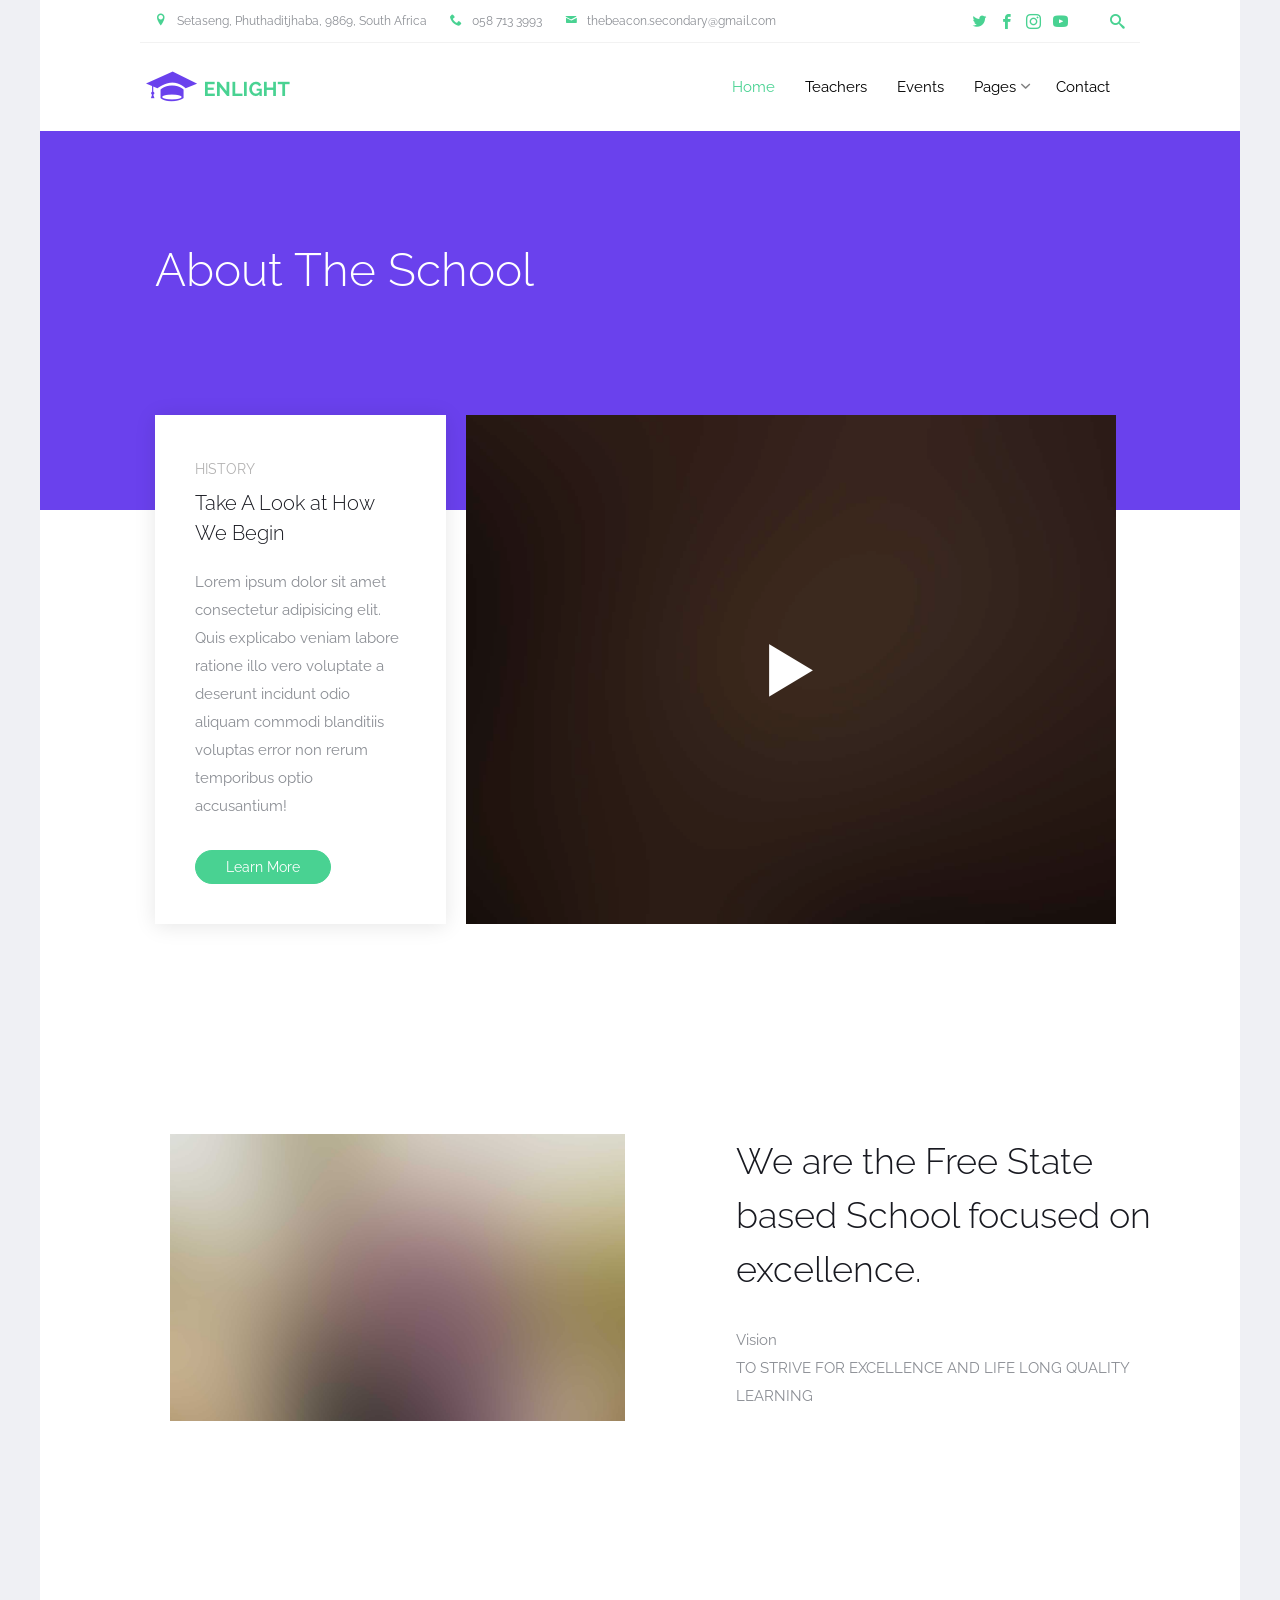
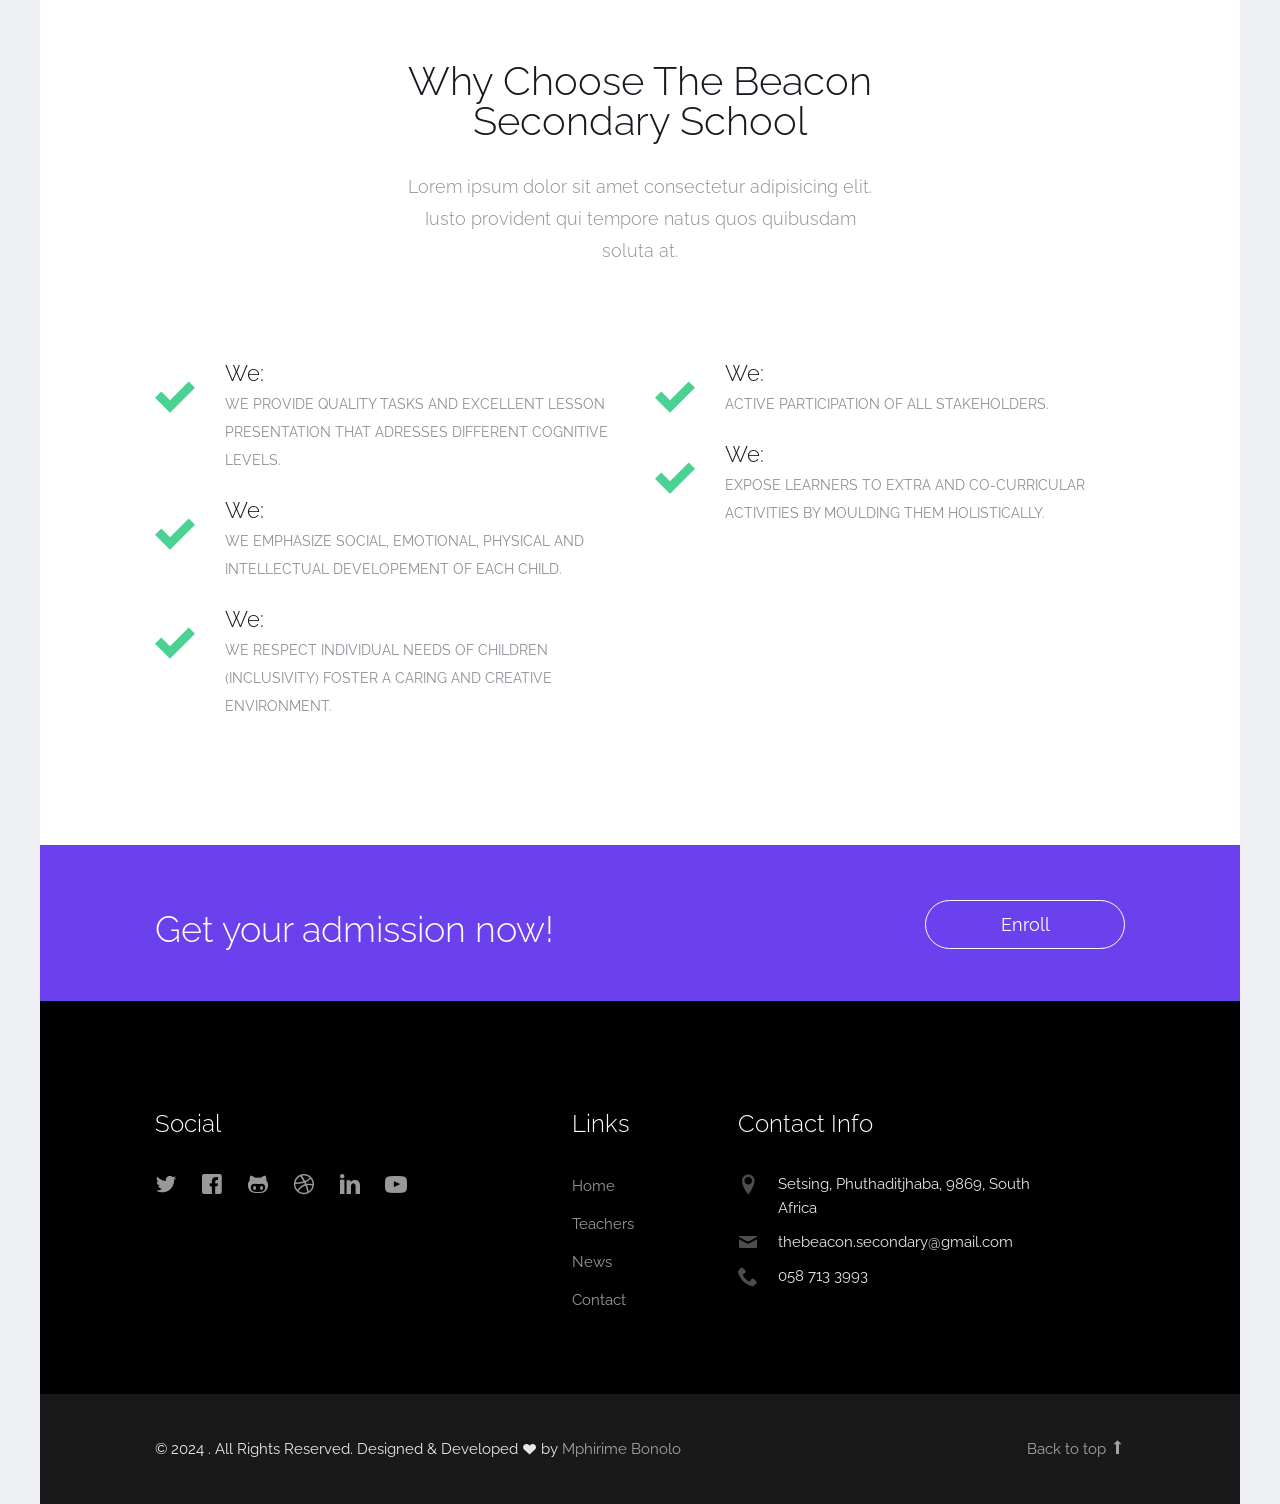
<file: about.html>
<!DOCTYPE html>

<!-- 
  Theme Name: Enlight
  Theme URL: https://probootstrap.com/enlight-free-education-responsive-bootstrap-website-template
  Author: ProBootstrap.com
  Author URL: https://probootstrap.com
  License: Released for free under the Creative Commons Attribution 3.0 license (probootstrap.com/license)
-->
<html lang="en">
  <head>
    <meta charset="utf-8">
    <meta name="viewport" content="width=device-width, initial-scale=1">
    <title>About &mdash; The Beacon S.S </title>
    <meta name="description" content="Free Bootstrap Theme by ProBootstrap.com">
    <meta name="keywords" content="free website templates, free bootstrap themes, free template, free bootstrap, free website template">
    
    <link href="https://fonts.googleapis.com/css?family=Raleway:300,400,500,700|Open+Sans" rel="stylesheet">
    <link rel="stylesheet" href="css/styles-merged.css">
    <link rel="stylesheet" href="css/style.min.css">
    <link rel="stylesheet" href="css/custom.css">

    <!--[if lt IE 9]>
      <script src="js/vendor/html5shiv.min.js"></script>
      <script src="js/vendor/respond.min.js"></script>
    <![endif]-->
  </head>
  <body>

    <div class="probootstrap-search" id="probootstrap-search">
      <a href="#" class="probootstrap-close js-probootstrap-close"><i class="icon-cross"></i></a>
      <form action="#">
        <input type="search" name="s" id="search" placeholder="Search a keyword and hit enter...">
      </form>
    </div>
    
    <div class="probootstrap-page-wrapper">
      <!-- Fixed navbar -->
      
      <div class="probootstrap-header-top">
        <div class="container">
          <div class="row">
            <div class="col-lg-9 col-md-9 col-sm-9 probootstrap-top-quick-contact-info">
              <span><i class="icon-location2"></i>Setaseng, Phuthaditjhaba, 9869, South Africa</span>
              <span><i class="icon-phone2"></i>058 713 3993
              </span>
              <span><i class="icon-mail"></i>thebeacon.secondary@gmail.com</span>
            </div>
            <div class="col-lg-3 col-md-3 col-sm-3 probootstrap-top-social">
              <ul>
                <li><a href="#"><i class="icon-twitter"></i></a></li>
                <li><a href="#"><i class="icon-facebook2"></i></a></li>
                <li><a href="#"><i class="icon-instagram2"></i></a></li>
                <li><a href="#"><i class="icon-youtube"></i></a></li>
                <li><a href="#" class="probootstrap-search-icon js-probootstrap-search"><i class="icon-search"></i></a></li>
              </ul>
            </div>
          </div>
        </div>
      </div>
      <nav class="navbar navbar-default probootstrap-navbar">
        <div class="container">
          <div class="navbar-header">
            <div class="btn-more js-btn-more visible-xs">
              <a href="#"><i class="icon-dots-three-vertical "></i></a>
            </div>
            <button type="button" class="navbar-toggle collapsed" data-toggle="collapse" data-target="#navbar-collapse" aria-expanded="false" aria-controls="navbar">
              <span class="sr-only">Toggle navigation</span>
              <span class="icon-bar"></span>
              <span class="icon-bar"></span>
              <span class="icon-bar"></span>
            </button>
            <a class="navbar-brand" href="index.html" title="ProBootstrap:Enlight">Enlight</a>
          </div>

          <div id="navbar-collapse" class="navbar-collapse collapse">
            <ul class="nav navbar-nav navbar-right">
              <li class="active"><a href="index.html">Home</a></li>
              <!--<li><a href="courses.html">Courses</a></li>-->
              <li><a href="teachers.html">Teachers</a></li>
              <li><a href="events.html">Events</a></li>
              <li class="dropdown">
                <a href="#" data-toggle="dropdown" class="dropdown-toggle">Pages</a>
                <ul class="dropdown-menu">
                  <li><a href="about.html">About Us</a></li>
                  <!--<li><a href="courses.html">Courses</a></li>
                  <li><a href="course-single.html">Course Single</a></li>-->
                  <li><a href="gallery.html">Gallery</a></li>
                  <!--<li class="dropdown-submenu dropdown">
                    <a href="#" data-toggle="dropdown" class="dropdown-toggle"><span>Sub Menu</span></a>
                    <ul class="dropdown-menu">
                      <li><a href="#">Second Level Menu</a></li>
                      <li><a href="#">Second Level Menu</a></li>
                      <li><a href="#">Second Level Menu</a></li>
                      <li><a href="#">Second Level Menu</a></li>
                    </ul>-->
                  </li>
                  <li><a href="news.html">News</a></li>
                </ul>
              </li>
              <li><a href="contact.html">Contact</a></li>
            </ul>
          </div>
        </div>
      </nav>
      
      <section class="probootstrap-section probootstrap-section-colored">
        <div class="container">
          <div class="row">
            <div class="col-md-12 text-left section-heading probootstrap-animate">
              <h1>About The School</h1>
            </div>
          </div>
        </div>
      </section>

      <section class="probootstrap-section">
        <div class="container">
          <div class="row">
            <div class="col-md-12">
              <div class="probootstrap-flex-block">
                <div class="probootstrap-text probootstrap-animate">
                  <div class="text-uppercase probootstrap-uppercase">History</div>
                  <h3>Take A Look at How We Begin</h3>
                  <p>Lorem ipsum dolor sit amet consectetur adipisicing elit. Quis explicabo veniam labore ratione illo vero voluptate a deserunt incidunt odio aliquam commodi blanditiis voluptas error non rerum temporibus optio accusantium!</p>
                  <p><a href="#" class="btn btn-primary">Learn More</a></p>
                </div>
                <div class="probootstrap-image probootstrap-animate" style="background-image: url(img/slider_4.jpg)">
                  <a href="https://vimeo.com/45830194" class="btn-video popup-vimeo"><i class="icon-play3"></i></a>
                </div>
              </div>
            </div>
          </div>
        </div>
      </section>


      
      
      <section class="probootstrap-section">
        <div class="container">
          
          <div class="col-md-6">
            <p>
              <img src="img/slider_1.jpg" alt="Free Bootstrap Template by ProBootstrap.com" class="img-responsive">
            </p>
          </div>
          <div class="col-md-6 col-md-push-1">
            <h2>We are the Free State based School focused on excellence.</h2>
            <p>Vision<br>TO STRIVE FOR EXCELLENCE AND LIFE LONG QUALITY LEARNING</p>
            <!--<p>Lorem ipsum dolor sit amet consectetur adipisicing elit. Quis explicabo veniam labore ratione illo vero voluptate a deserunt incidunt odio aliquam commodi blanditiis voluptas error non rerum temporibus optio accusantium!</p>
            <p>Quis explicabo veniam labore ratione illo vero voluptate a deserunt incidunt odio aliquam commodi blanditiis voluptas error non rerum temporibus optio accusantium!</p>-->
          </div>
          

        </div>
      </section>


      <section class="probootstrap-section">
        <div class="container">
          <div class="row">
            <div class="col-md-6 col-md-offset-3 text-center section-heading probootstrap-animate">
              <h2>Why Choose The Beacon Secondary School</h2>
              <p class="lead">Lorem ipsum dolor sit amet consectetur adipisicing elit. Iusto provident qui tempore natus quos quibusdam soluta at.</p>
            </div>
          </div>
          <div class="row">
            <div class="col-md-6">
              <div class="service left-icon probootstrap-animate">
                <div class="icon"><i class="icon-checkmark"></i></div>
                <div class="text">
                  <h3>We:</h3>
                  <p>WE PROVIDE QUALITY TASKS AND EXCELLENT LESSON PRESENTATION THAT ADRESSES DIFFERENT COGNITIVE LEVELS.</p>
                </div>  
              </div>
              <div class="service left-icon probootstrap-animate">
                <div class="icon"><i class="icon-checkmark"></i></div>
                <div class="text">
                  <h3>We:</h3>
                  <p>WE EMPHASIZE SOCIAL, EMOTIONAL, PHYSICAL AND INTELLECTUAL DEVELOPEMENT OF EACH CHILD.</p>
                </div>
              </div>
              <div class="service left-icon probootstrap-animate">
                <div class="icon"><i class="icon-checkmark"></i></div>
                <div class="text">
                  <h3>We:</h3>
                  <p>WE RESPECT INDIVIDUAL NEEDS OF CHILDREN (INCLUSIVITY) FOSTER A CARING AND CREATIVE ENVIRONMENT.</p>
                </div>
              </div>
            </div>
            <div class="col-md-6">
              <div class="service left-icon probootstrap-animate">
                <div class="icon"><i class="icon-checkmark"></i></div>
                <div class="text">
                  <h3>We:</h3>
                  <p>ACTIVE PARTICIPATION OF ALL STAKEHOLDERS.</p>
                </div>  
              </div>
              
              <div class="service left-icon probootstrap-animate">
                <div class="icon"><i class="icon-checkmark"></i></div>
                <div class="text">
                  <h3>We:</h3>
                  <p>EXPOSE LEARNERS TO EXTRA AND CO-CURRICULAR ACTIVITIES BY MOULDING THEM HOLISTICALLY.</p>
                </div>
              </div>

            </div>
          </div>
          <!-- END row -->
        </div>
      </section>
      
      <section class="probootstrap-cta">
        <div class="container">
          <div class="row">
            <div class="col-md-12">
              <h2 class="probootstrap-animate" data-animate-effect="fadeInRight">Get your admission now!</h2>
              <a href="#" role="button" class="btn btn-primary btn-lg btn-ghost probootstrap-animate" data-animate-effect="fadeInLeft">Enroll</a>
            </div>
          </div>
        </div>
      </section>
      <footer class="probootstrap-footer probootstrap-bg">
        <div class="container">
          <div class="row">
            <div class="col-md-4">
              <div class="probootstrap-footer-widget">
                <!--<h3>About The School</h3>
                <p>Lorem ipsum dolor sit amet consectetur adipisicing elit. Porro provident suscipit natus a cupiditate ab minus illum quaerat maxime inventore Ea consequatur consectetur hic provident dolor ab aliquam eveniet alias</p>
                --><h3>Social</h3>
                <ul class="probootstrap-footer-social">
                  <li><a href="#"><i class="icon-twitter"></i></a></li>
                  <li><a href="#"><i class="icon-facebook"></i></a></li>
                  <li><a href="#"><i class="icon-github"></i></a></li>
                  <li><a href="#"><i class="icon-dribbble"></i></a></li>
                  <li><a href="#"><i class="icon-linkedin"></i></a></li>
                  <li><a href="#"><i class="icon-youtube"></i></a></li>
                </ul>
              </div>
            </div>
            <div class="col-md-3 col-md-push-1">
              <div class="probootstrap-footer-widget">
                <h3>Links</h3>
                <ul>
                  <li><a href="#">Home</a></li>
                  <li><a href="#">Teachers</a></li>
                  <li><a href="#">News</a></li>
                  <li><a href="#">Contact</a></li>
                </ul>
              </div>
            </div>
            <div class="col-md-4">
              <div class="probootstrap-footer-widget">
                <h3>Contact Info</h3>
                <ul class="probootstrap-contact-info">
                  <li><i class="icon-location2"></i> <span>Setsing, Phuthaditjhaba, 9869, South Africa</span></li>
                  <li><i class="icon-mail"></i><span>thebeacon.secondary@gmail.com</span></li>
                  <li><i class="icon-phone2"></i><span>058 713 3993</span></li>
                </ul>
              </div>
            </div>
           
          </div>
          <!-- END row -->
          
        </div>

        <div class="probootstrap-copyright">
          <div class="container">
            <div class="row">
              <div class="col-md-8 text-left">
                <p>&copy; 2024 <a href="https://probootstrap.com/"></a>. All Rights Reserved. Designed &amp; Developed <i class="icon icon-heart"></i> by <a href="https://probootstrap.com/">Mphirime Bonolo</a></p>
              </div>
              <div class="col-md-4 probootstrap-back-to-top">
                <p><a href="#" class="js-backtotop">Back to top <i class="icon-arrow-long-up"></i></a></p>
              </div>
            </div>
          </div>
        </div>
      </footer>

    </div>
    <!-- END wrapper -->
    

    <script src="js/scripts.min.js"></script>
    <script src="js/main.min.js"></script>
    <script src="js/custom.js"></script>

  </body>
</html>
</file>
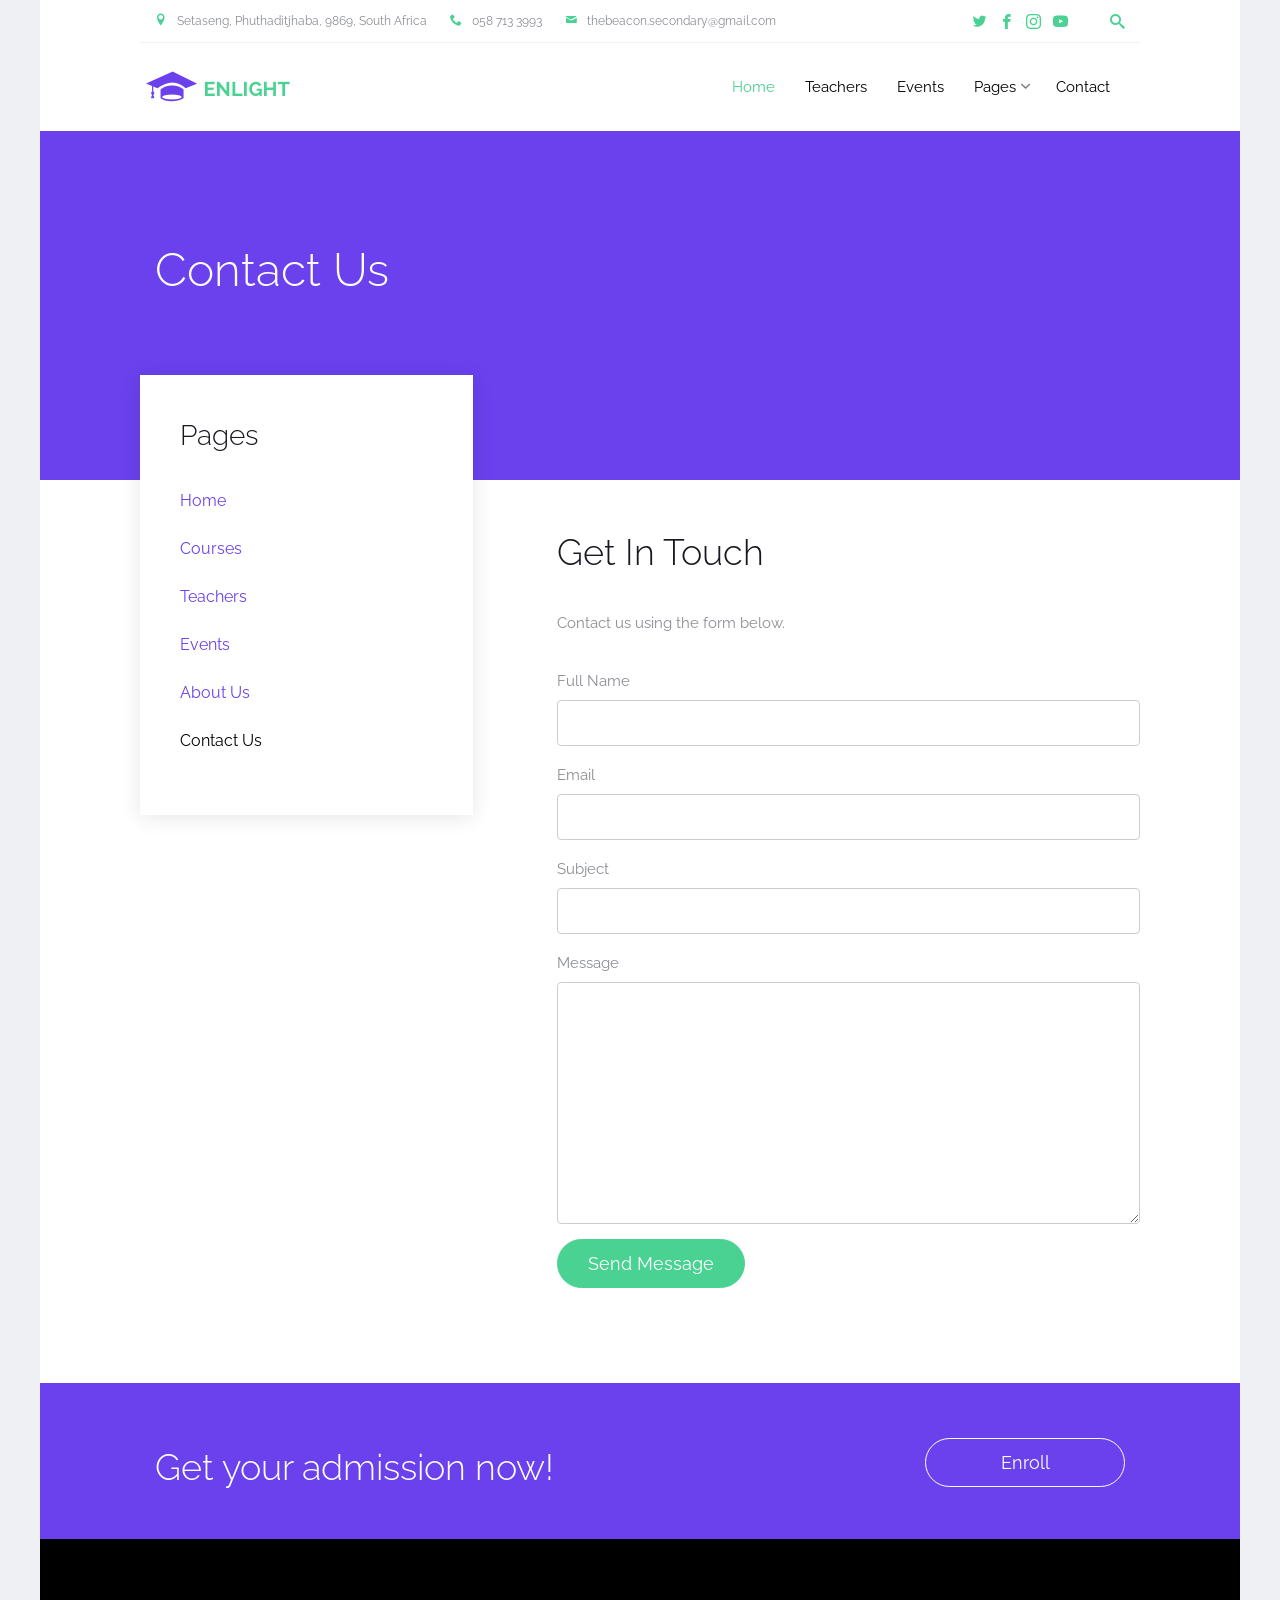
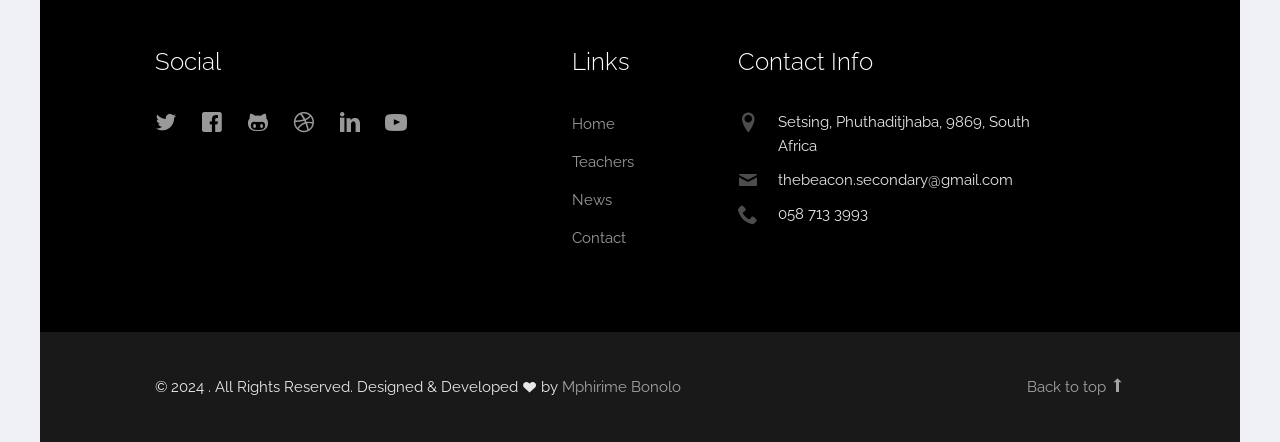
<file: contact.html>
<!DOCTYPE html>

<!-- 
  Theme Name: Enlight
  Theme URL: https://probootstrap.com/enlight-free-education-responsive-bootstrap-website-template
  Author: ProBootstrap.com
  Author URL: https://probootstrap.com
  License: Released for free under the Creative Commons Attribution 3.0 license (probootstrap.com/license)
-->
<html lang="en">
  <head>
    <meta charset="utf-8">
    <meta name="viewport" content="width=device-width, initial-scale=1">
    <title>Contact &mdash; The Beacon S.S </title>
    <meta name="description" content="Free Bootstrap Theme by ProBootstrap.com">
    <meta name="keywords" content="free website templates, free bootstrap themes, free template, free bootstrap, free website template">
    
    <link href="https://fonts.googleapis.com/css?family=Raleway:300,400,500,700|Open+Sans" rel="stylesheet">
    <link rel="stylesheet" href="css/styles-merged.css">
    <link rel="stylesheet" href="css/style.min.css">
    <link rel="stylesheet" href="css/custom.css">

    <!--[if lt IE 9]>
      <script src="js/vendor/html5shiv.min.js"></script>
      <script src="js/vendor/respond.min.js"></script>
    <![endif]-->
  </head>
  <body>

    <div class="probootstrap-search" id="probootstrap-search">
      <a href="#" class="probootstrap-close js-probootstrap-close"><i class="icon-cross"></i></a>
      <form action="#">
        <input type="search" name="s" id="search" placeholder="Search a keyword and hit enter...">
      </form>
    </div>
    
    <div class="probootstrap-page-wrapper">
      <!-- Fixed navbar -->
      
      <div class="probootstrap-header-top">
        <div class="container">
          <div class="row">
            <div class="col-lg-9 col-md-9 col-sm-9 probootstrap-top-quick-contact-info">
              <span><i class="icon-location2"></i>Setaseng, Phuthaditjhaba, 9869, South Africa</span>
              <span><i class="icon-phone2"></i>058 713 3993
              </span>
              <span><i class="icon-mail"></i>thebeacon.secondary@gmail.com</span>
            </div>
            <div class="col-lg-3 col-md-3 col-sm-3 probootstrap-top-social">
              <ul>
                <li><a href="#"><i class="icon-twitter"></i></a></li>
                <li><a href="#"><i class="icon-facebook2"></i></a></li>
                <li><a href="#"><i class="icon-instagram2"></i></a></li>
                <li><a href="#"><i class="icon-youtube"></i></a></li>
                <li><a href="#" class="probootstrap-search-icon js-probootstrap-search"><i class="icon-search"></i></a></li>
              </ul>
            </div>
          </div>
        </div>
      </div>
      <nav class="navbar navbar-default probootstrap-navbar">
        <div class="container">
          <div class="navbar-header">
            <div class="btn-more js-btn-more visible-xs">
              <a href="#"><i class="icon-dots-three-vertical "></i></a>
            </div>
            <button type="button" class="navbar-toggle collapsed" data-toggle="collapse" data-target="#navbar-collapse" aria-expanded="false" aria-controls="navbar">
              <span class="sr-only">Toggle navigation</span>
              <span class="icon-bar"></span>
              <span class="icon-bar"></span>
              <span class="icon-bar"></span>
            </button>
            <a class="navbar-brand" href="index.html" title="ProBootstrap:Enlight">Enlight</a>
          </div>

          <div id="navbar-collapse" class="navbar-collapse collapse">
            <ul class="nav navbar-nav navbar-right">
              <li class="active"><a href="index.html">Home</a></li>
              <!--<li><a href="courses.html">Courses</a></li>-->
              <li><a href="teachers.html">Teachers</a></li>
              <li><a href="events.html">Events</a></li>
              <li class="dropdown">
                <a href="#" data-toggle="dropdown" class="dropdown-toggle">Pages</a>
                <ul class="dropdown-menu">
                  <li><a href="about.html">About Us</a></li>
                  <!--<li><a href="courses.html">Courses</a></li>
                  <li><a href="course-single.html">Course Single</a></li>-->
                  <li><a href="gallery.html">Gallery</a></li>
                  <!--<li class="dropdown-submenu dropdown">
                    <a href="#" data-toggle="dropdown" class="dropdown-toggle"><span>Sub Menu</span></a>
                    <ul class="dropdown-menu">
                      <li><a href="#">Second Level Menu</a></li>
                      <li><a href="#">Second Level Menu</a></li>
                      <li><a href="#">Second Level Menu</a></li>
                      <li><a href="#">Second Level Menu</a></li>
                    </ul>-->
                  </li>
                  <li><a href="news.html">News</a></li>
                </ul>
              </li>
              <li><a href="contact.html">Contact</a></li>
            </ul>
          </div>
        </div>
      </nav>
      
      <section class="probootstrap-section probootstrap-section-colored">
        <div class="container">
          <div class="row">
            <div class="col-md-12 text-left section-heading probootstrap-animate">
              <h1 class="mb0">Contact Us</h1>
            </div>
          </div>
        </div>
      </section>

      

      <section class="probootstrap-section probootstrap-section-sm">
        <div class="container">
          <div class="row">
            <div class="col-md-12">
              <div class="row probootstrap-gutter0">
                <div class="col-md-4" id="probootstrap-sidebar">
                  <div class="probootstrap-sidebar-inner probootstrap-overlap probootstrap-animate">
                    <h3>Pages</h3>
                    <ul class="probootstrap-side-menu">
                      
                      <li><a href="index.html">Home</a></li>
                      <li><a href="courses.html">Courses</a></li>
                      <li><a href="teachers.html">Teachers</a></li>
                      <li><a href="events.html">Events</a></li>
                      <li><a href="about.html">About Us</a></li>
                      <li class="active"><a>Contact Us</a></li>
                    </ul>
                  </div>
                </div>
                <div class="col-md-7 col-md-push-1  probootstrap-animate" id="probootstrap-content">
                  <h2>Get In Touch</h2>
                  <p>Contact us using the form below.</p>
                  <form action="#" method="post" class="probootstrap-form">
                    <div class="form-group">
                      <label for="name">Full Name</label>
                      <input type="text" class="form-control" id="name" name="name">
                    </div>
                    <div class="form-group">
                      <label for="email">Email</label>
                      <input type="email" class="form-control" id="email" name="email">
                    </div>
                    <div class="form-group">
                      <label for="subject">Subject</label>
                      <input type="text" class="form-control" id="subject" name="subject">
                    </div>
                    <div class="form-group">
                      <label for="message">Message</label>
                      <textarea cols="30" rows="10" class="form-control" id="message" name="message"></textarea>
                    </div>
                    <div class="form-group">
                      <input type="submit" class="btn btn-primary btn-lg" id="submit" name="submit" value="Send Message">
                    </div>
                  </form>
                </div>
              </div>
            </div>
          </div>
        </div>
      </section>
      
      <section class="probootstrap-cta">
        <div class="container">
          <div class="row">
            <div class="col-md-12">
              <h2 class="probootstrap-animate" data-animate-effect="fadeInRight">Get your admission now!</h2>
              <a href="#" role="button" class="btn btn-primary btn-lg btn-ghost probootstrap-animate" data-animate-effect="fadeInLeft">Enroll</a>
            </div>
          </div>
        </div>
      </section>
      <footer class="probootstrap-footer probootstrap-bg">
        <div class="container">
          <div class="row">
            <div class="col-md-4">
              <div class="probootstrap-footer-widget">
                <!--<h3>About The School</h3>
                <p>Lorem ipsum dolor sit amet consectetur adipisicing elit. Porro provident suscipit natus a cupiditate ab minus illum quaerat maxime inventore Ea consequatur consectetur hic provident dolor ab aliquam eveniet alias</p>
                --><h3>Social</h3>
                <ul class="probootstrap-footer-social">
                  <li><a href="#"><i class="icon-twitter"></i></a></li>
                  <li><a href="#"><i class="icon-facebook"></i></a></li>
                  <li><a href="#"><i class="icon-github"></i></a></li>
                  <li><a href="#"><i class="icon-dribbble"></i></a></li>
                  <li><a href="#"><i class="icon-linkedin"></i></a></li>
                  <li><a href="#"><i class="icon-youtube"></i></a></li>
                </ul>
              </div>
            </div>
            <div class="col-md-3 col-md-push-1">
              <div class="probootstrap-footer-widget">
                <h3>Links</h3>
                <ul>
                  <li><a href="#">Home</a></li>
                  <li><a href="#">Teachers</a></li>
                  <li><a href="#">News</a></li>
                  <li><a href="#">Contact</a></li>
                </ul>
              </div>
            </div>
            <div class="col-md-4">
              <div class="probootstrap-footer-widget">
                <h3>Contact Info</h3>
                <ul class="probootstrap-contact-info">
                  <li><i class="icon-location2"></i> <span>Setsing, Phuthaditjhaba, 9869, South Africa</span></li>
                  <li><i class="icon-mail"></i><span>thebeacon.secondary@gmail.com</span></li>
                  <li><i class="icon-phone2"></i><span>058 713 3993</span></li>
                </ul>
              </div>
            </div>
           
          </div>
          <!-- END row -->
          
        </div>

        <div class="probootstrap-copyright">
          <div class="container">
            <div class="row">
              <div class="col-md-8 text-left">
                <p>&copy; 2024 <a href="https://probootstrap.com/"></a>. All Rights Reserved. Designed &amp; Developed <i class="icon icon-heart"></i> by <a href="https://probootstrap.com/">Mphirime Bonolo</a></p>
              </div>
              <div class="col-md-4 probootstrap-back-to-top">
                <p><a href="#" class="js-backtotop">Back to top <i class="icon-arrow-long-up"></i></a></p>
              </div>
            </div>
          </div>
        </div>
      </footer>

    </div>
    <!-- END wrapper -->
    

    <script src="js/scripts.min.js"></script>
    <script src="js/main.min.js"></script>
    <script src="js/custom.js"></script>

  </body>
</html>
</file>
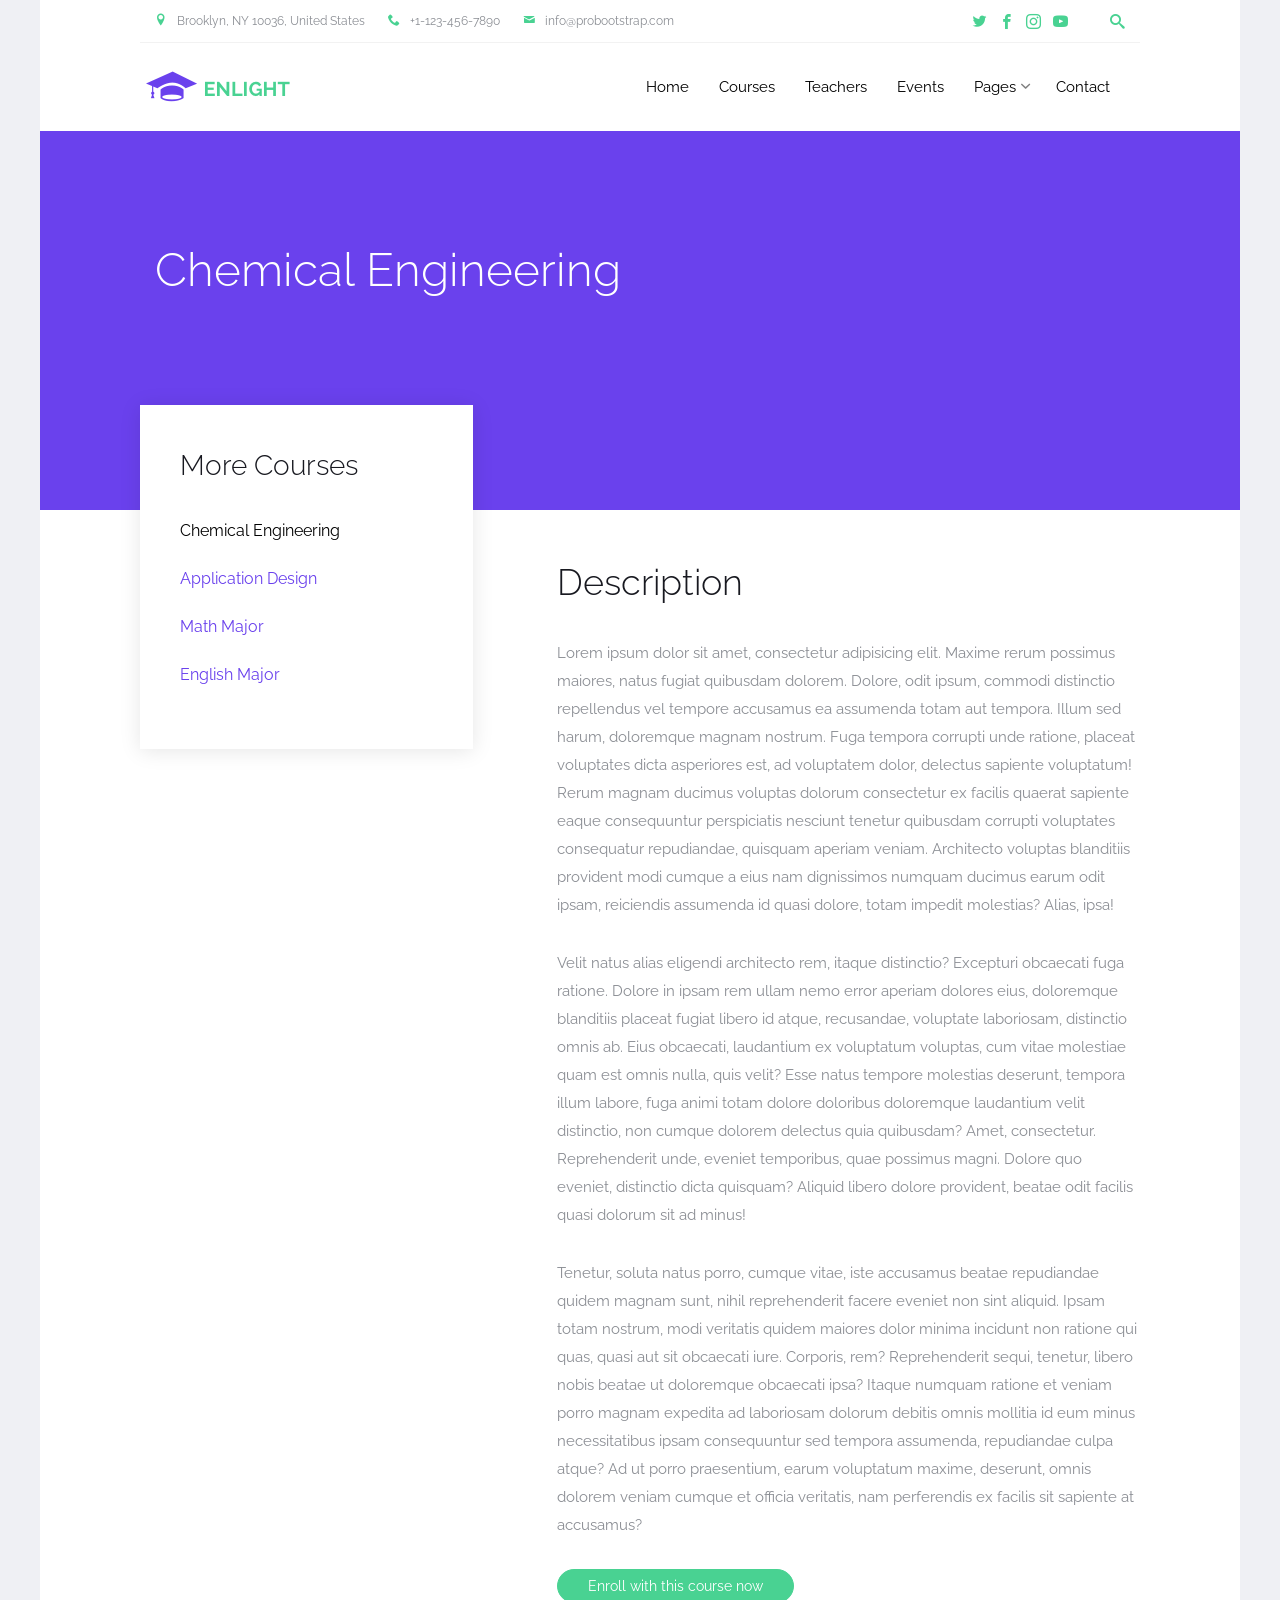
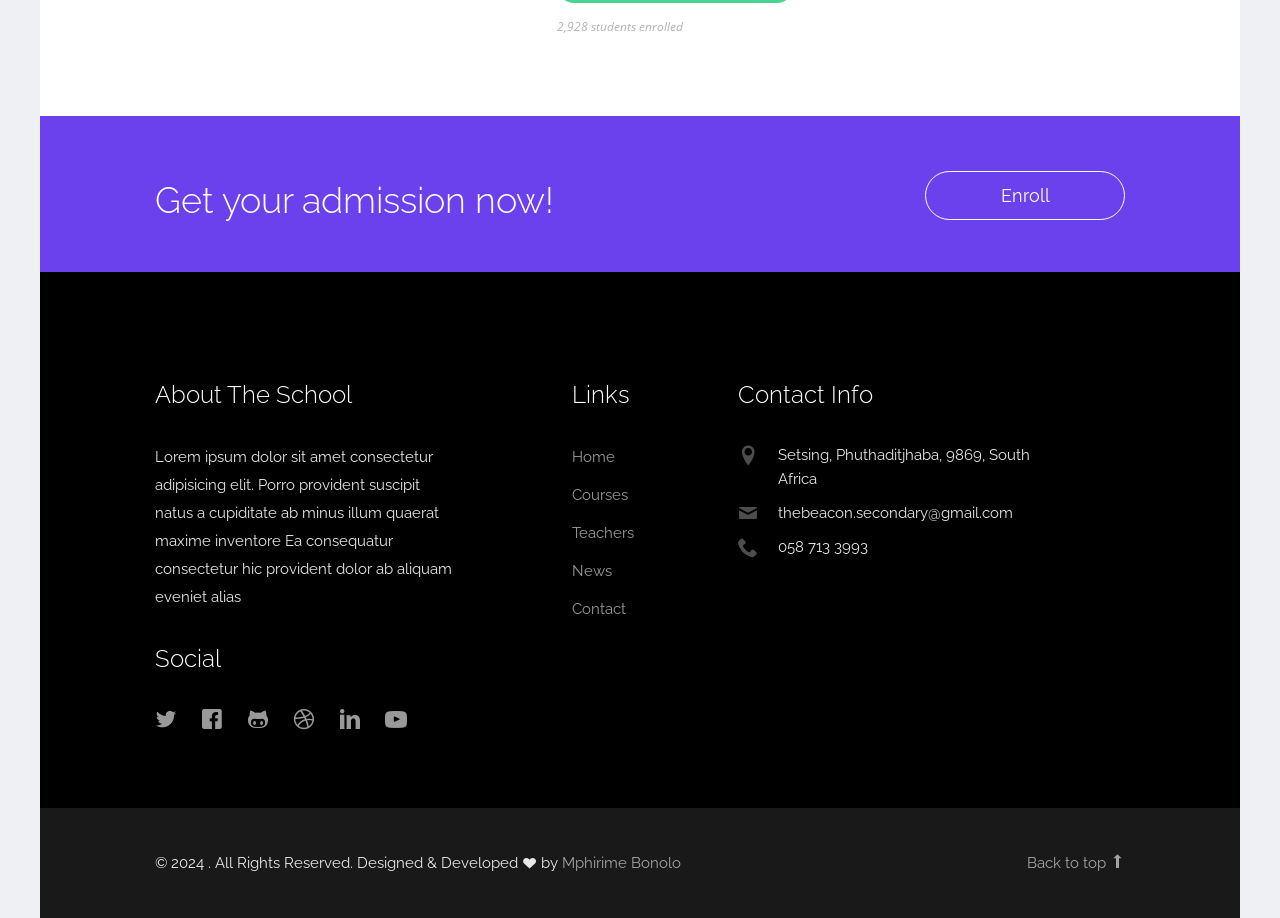
<file: course-single.html>
<!DOCTYPE html>

<!-- 
  Theme Name: Enlight
  Theme URL: https://probootstrap.com/enlight-free-education-responsive-bootstrap-website-template
  Author: ProBootstrap.com
  Author URL: https://probootstrap.com
  License: Released for free under the Creative Commons Attribution 3.0 license (probootstrap.com/license)
-->
<html lang="en">
  <head>
    <meta charset="utf-8">
    <meta name="viewport" content="width=device-width, initial-scale=1">
    <title>ProBootstrap:Enlight &mdash; Free Bootstrap Theme, Free Responsive Bootstrap Website Template</title>
    <meta name="description" content="Free Bootstrap Theme by ProBootstrap.com">
    <meta name="keywords" content="free website templates, free bootstrap themes, free template, free bootstrap, free website template">
    
    <link href="https://fonts.googleapis.com/css?family=Raleway:300,400,500,700|Open+Sans" rel="stylesheet">
    <link rel="stylesheet" href="css/styles-merged.css">
    <link rel="stylesheet" href="css/style.min.css">
    <link rel="stylesheet" href="css/custom.css">

    <!--[if lt IE 9]>
      <script src="js/vendor/html5shiv.min.js"></script>
      <script src="js/vendor/respond.min.js"></script>
    <![endif]-->
  </head>
  <body>

    <div class="probootstrap-search" id="probootstrap-search">
      <a href="#" class="probootstrap-close js-probootstrap-close"><i class="icon-cross"></i></a>
      <form action="#">
        <input type="search" name="s" id="search" placeholder="Search a keyword and hit enter...">
      </form>
    </div>
    
    <div class="probootstrap-page-wrapper">
      <!-- Fixed navbar -->
      
      <div class="probootstrap-header-top">
        <div class="container">
          <div class="row">
            <div class="col-lg-9 col-md-9 col-sm-9 probootstrap-top-quick-contact-info">
              <span><i class="icon-location2"></i>Brooklyn, NY 10036, United States</span>
              <span><i class="icon-phone2"></i>+1-123-456-7890</span>
              <span><i class="icon-mail"></i>info@probootstrap.com</span>
            </div>
            <div class="col-lg-3 col-md-3 col-sm-3 probootstrap-top-social">
              <ul>
                <li><a href="#"><i class="icon-twitter"></i></a></li>
                <li><a href="#"><i class="icon-facebook2"></i></a></li>
                <li><a href="#"><i class="icon-instagram2"></i></a></li>
                <li><a href="#"><i class="icon-youtube"></i></a></li>
                <li><a href="#" class="probootstrap-search-icon js-probootstrap-search"><i class="icon-search"></i></a></li>
              </ul>
            </div>
          </div>
        </div>
      </div>
      <nav class="navbar navbar-default probootstrap-navbar">
        <div class="container">
          <div class="navbar-header">
            <div class="btn-more js-btn-more visible-xs">
              <a href="#"><i class="icon-dots-three-vertical "></i></a>
            </div>
            <button type="button" class="navbar-toggle collapsed" data-toggle="collapse" data-target="#navbar-collapse" aria-expanded="false" aria-controls="navbar">
              <span class="sr-only">Toggle navigation</span>
              <span class="icon-bar"></span>
              <span class="icon-bar"></span>
              <span class="icon-bar"></span>
            </button>
            <a class="navbar-brand" href="index.html" title="ProBootstrap:Enlight">Enlight</a>
          </div>

          <div id="navbar-collapse" class="navbar-collapse collapse">
            <ul class="nav navbar-nav navbar-right">
              <li><a href="index.html">Home</a></li>
              <li><a href="courses.html">Courses</a></li>
              <li><a href="teachers.html">Teachers</a></li>
              <li><a href="events.html">Events</a></li>
              <li class="dropdown">
                <a href="#" data-toggle="dropdown" class="dropdown-toggle">Pages</a>
                <ul class="dropdown-menu">
                  <li><a href="about.html">About Us</a></li>
                  <li><a href="courses.html">Courses</a></li>
                  <li class="active"><a href="course-single.html">Course Single</a></li>
                  <li><a href="gallery.html">Gallery</a></li>
                  <li class="dropdown-submenu dropdown">
                    <a href="#" data-toggle="dropdown" class="dropdown-toggle"><span>Sub Menu</span></a>
                    <ul class="dropdown-menu">
                      <li><a href="#">Second Level Menu</a></li>
                      <li><a href="#">Second Level Menu</a></li>
                      <li><a href="#">Second Level Menu</a></li>
                      <li><a href="#">Second Level Menu</a></li>
                    </ul>
                  </li>
                  <li><a href="news.html">News</a></li>
                </ul>
              </li>
              <li><a href="contact.html">Contact</a></li>
            </ul>
          </div>
        </div>
      </nav>
      
      <section class="probootstrap-section probootstrap-section-colored">
        <div class="container">
          <div class="row">
            <div class="col-md-12 text-left section-heading probootstrap-animate">
              <h1>Chemical Engineering</h1>
            </div>
          </div>
        </div>
      </section>

      

      <section class="probootstrap-section probootstrap-section-sm">
        <div class="container">
          <div class="row">
            <div class="col-md-12">
              <div class="row probootstrap-gutter0">
                <div class="col-md-4" id="probootstrap-sidebar">
                  <div class="probootstrap-sidebar-inner probootstrap-overlap probootstrap-animate">
                    <h3>More Courses</h3>
                    <ul class="probootstrap-side-menu">
                      <li class="active"><a>Chemical Engineering</a></li>
                      <li><a href="#">Application Design</a></li>
                      <li><a href="#">Math Major</a></li>
                      <li><a href="#">English Major</a></li>
                    </ul>
                  </div>
                </div>
                <div class="col-md-7 col-md-push-1  probootstrap-animate" id="probootstrap-content">
                  <h2>Description</h2>
                  <p>Lorem ipsum dolor sit amet, consectetur adipisicing elit. Maxime rerum possimus maiores, natus fugiat quibusdam dolorem. Dolore, odit ipsum, commodi distinctio repellendus vel tempore accusamus ea assumenda totam aut tempora. Illum sed harum, doloremque magnam nostrum. Fuga tempora corrupti unde ratione, placeat voluptates dicta asperiores est, ad voluptatem dolor, delectus sapiente voluptatum! Rerum magnam ducimus voluptas dolorum consectetur ex facilis quaerat sapiente eaque consequuntur perspiciatis nesciunt tenetur quibusdam corrupti voluptates consequatur repudiandae, quisquam aperiam veniam. Architecto voluptas blanditiis provident modi cumque a eius nam dignissimos numquam ducimus earum odit ipsam, reiciendis assumenda id quasi dolore, totam impedit molestias? Alias, ipsa!</p>
                  <p>Velit natus alias eligendi architecto rem, itaque distinctio? Excepturi obcaecati fuga ratione. Dolore in ipsam rem ullam nemo error aperiam dolores eius, doloremque blanditiis placeat fugiat libero id atque, recusandae, voluptate laboriosam, distinctio omnis ab. Eius obcaecati, laudantium ex voluptatum voluptas, cum vitae molestiae quam est omnis nulla, quis velit? Esse natus tempore molestias deserunt, tempora illum labore, fuga animi totam dolore doloribus doloremque laudantium velit distinctio, non cumque dolorem delectus quia quibusdam? Amet, consectetur. Reprehenderit unde, eveniet temporibus, quae possimus magni. Dolore quo eveniet, distinctio dicta quisquam? Aliquid libero dolore provident, beatae odit facilis quasi dolorum sit ad minus!</p>
                  <p>Tenetur, soluta natus porro, cumque vitae, iste accusamus beatae repudiandae quidem magnam sunt, nihil reprehenderit facere eveniet non sint aliquid. Ipsam totam nostrum, modi veritatis quidem maiores dolor minima incidunt non ratione qui quas, quasi aut sit obcaecati iure. Corporis, rem? Reprehenderit sequi, tenetur, libero nobis beatae ut doloremque obcaecati ipsa? Itaque numquam ratione et veniam porro magnam expedita ad laboriosam dolorum debitis omnis mollitia id eum minus necessitatibus ipsam consequuntur sed tempora assumenda, repudiandae culpa atque? Ad ut porro praesentium, earum voluptatum maxime, deserunt, omnis dolorem veniam cumque et officia veritatis, nam perferendis ex facilis sit sapiente at accusamus?</p>
                  <p><a href="#" class="btn btn-primary">Enroll with this course now</a> <span class="enrolled-count">2,928 students enrolled</span></p>
                </div>
              </div>
            </div>
          </div>
        </div>
      </section>
      
      <section class="probootstrap-cta">
        <div class="container">
          <div class="row">
            <div class="col-md-12">
              <h2 class="probootstrap-animate" data-animate-effect="fadeInRight">Get your admission now!</h2>
              <a href="#" role="button" class="btn btn-primary btn-lg btn-ghost probootstrap-animate" data-animate-effect="fadeInLeft">Enroll</a>
            </div>
          </div>
        </div>
      </section>
      <footer class="probootstrap-footer probootstrap-bg">
        <div class="container">
          <div class="row">
            <div class="col-md-4">
              <div class="probootstrap-footer-widget">
                <h3>About The School</h3>
                <p>Lorem ipsum dolor sit amet consectetur adipisicing elit. Porro provident suscipit natus a cupiditate ab minus illum quaerat maxime inventore Ea consequatur consectetur hic provident dolor ab aliquam eveniet alias</p>
                <h3>Social</h3>
                <ul class="probootstrap-footer-social">
                  <li><a href="#"><i class="icon-twitter"></i></a></li>
                  <li><a href="#"><i class="icon-facebook"></i></a></li>
                  <li><a href="#"><i class="icon-github"></i></a></li>
                  <li><a href="#"><i class="icon-dribbble"></i></a></li>
                  <li><a href="#"><i class="icon-linkedin"></i></a></li>
                  <li><a href="#"><i class="icon-youtube"></i></a></li>
                </ul>
              </div>
            </div>
            <div class="col-md-3 col-md-push-1">
              <div class="probootstrap-footer-widget">
                <h3>Links</h3>
                <ul>
                  <li><a href="#">Home</a></li>
                  <li><a href="#">Courses</a></li>
                  <li><a href="#">Teachers</a></li>
                  <li><a href="#">News</a></li>
                  <li><a href="#">Contact</a></li>
                </ul>
              </div>
            </div>
            <div class="col-md-4">
              <div class="probootstrap-footer-widget">
                <h3>Contact Info</h3>
                <ul class="probootstrap-contact-info">
                  <li><i class="icon-location2"></i> <span>Setsing, Phuthaditjhaba, 9869, South Africa</span></li>
                  <li><i class="icon-mail"></i><span>thebeacon.secondary@gmail.com</span></li>
                  <li><i class="icon-phone2"></i><span>058 713 3993</span></li>
                </ul>
              </div>
            </div>
           
          </div>
          <!-- END row -->
          
        </div>

        <div class="probootstrap-copyright">
          <div class="container">
            <div class="row">
              <div class="col-md-8 text-left">
                <p>&copy; 2024 <a href="https://probootstrap.com/"></a>. All Rights Reserved. Designed &amp; Developed <i class="icon icon-heart"></i> by <a href="https://probootstrap.com/">Mphirime Bonolo</a></p>
              </div>
              <div class="col-md-4 probootstrap-back-to-top">
                <p><a href="#" class="js-backtotop">Back to top <i class="icon-arrow-long-up"></i></a></p>
              </div>
            </div>
          </div>
        </div>
      </footer>

    </div>
    <!-- END wrapper -->
    

    <script src="js/scripts.min.js"></script>
    <script src="js/main.min.js"></script>
    <script src="js/custom.js"></script>

  </body>
</html>
</file>
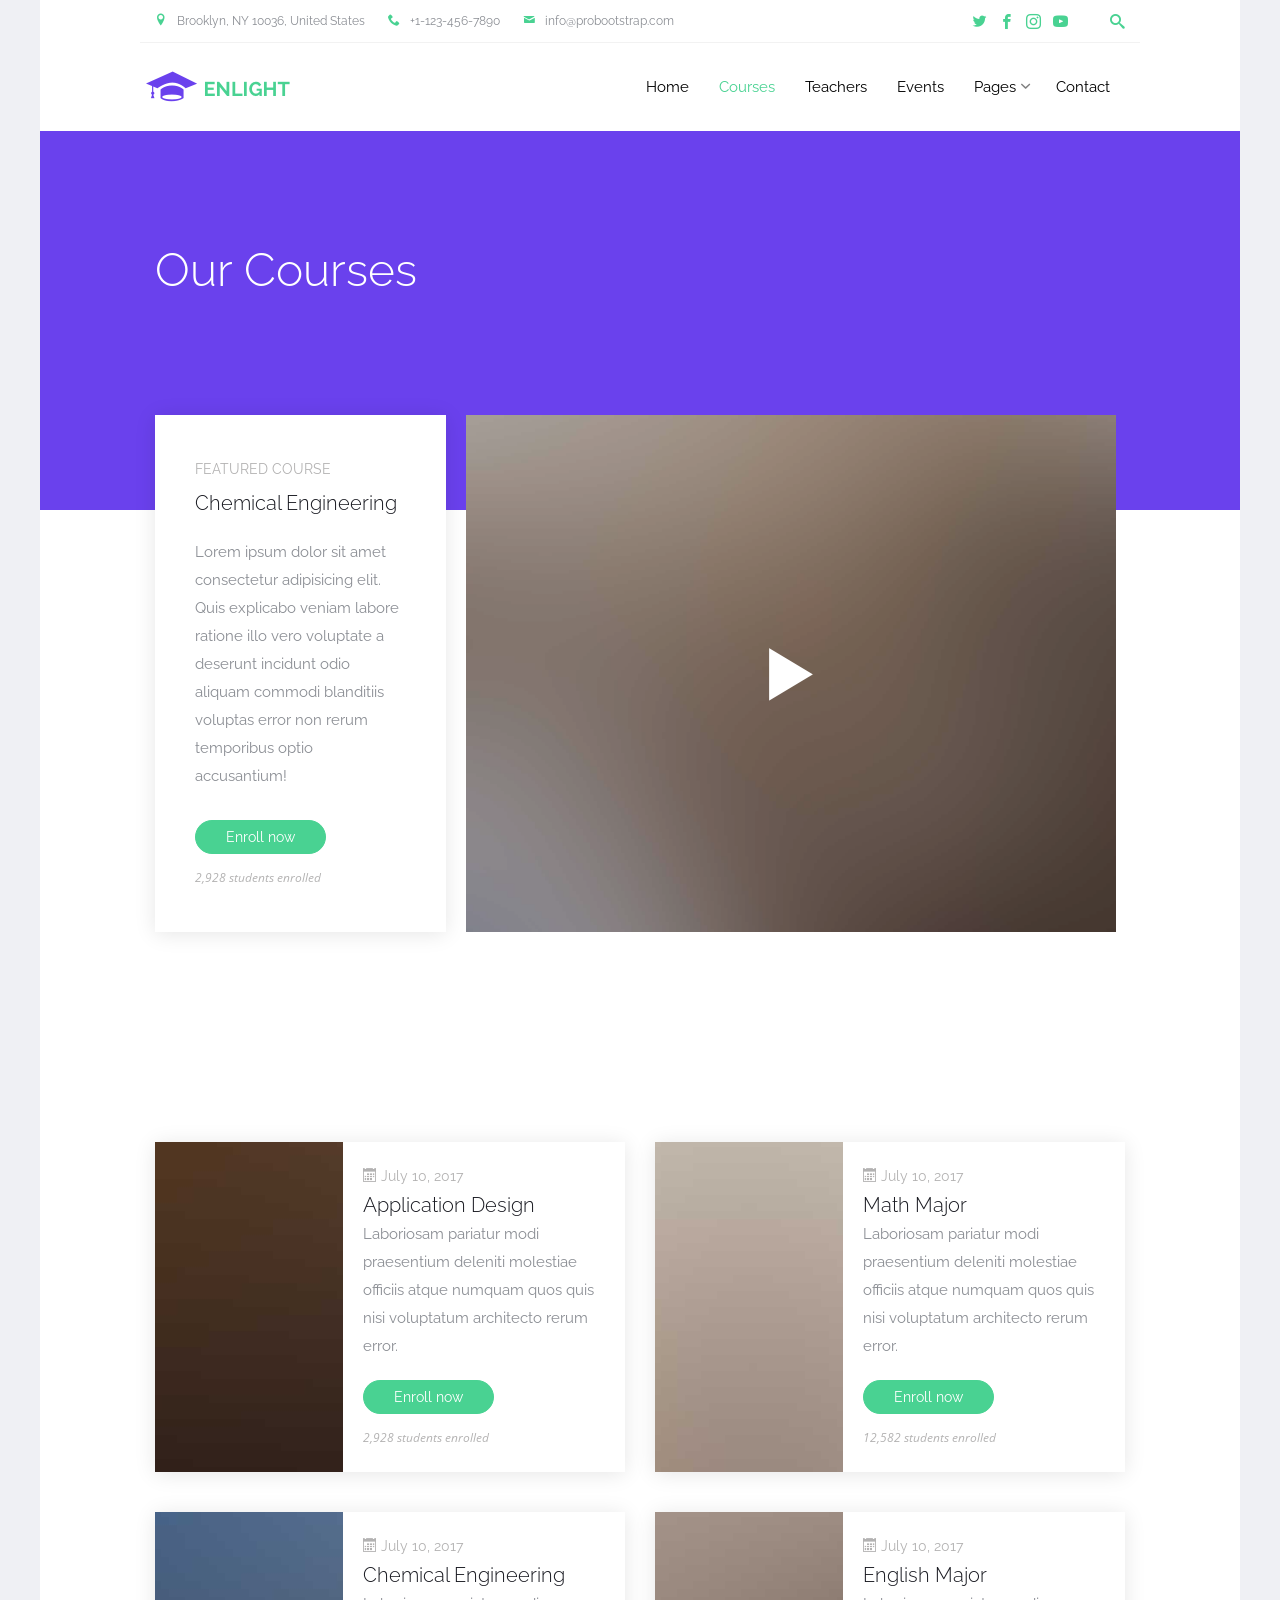
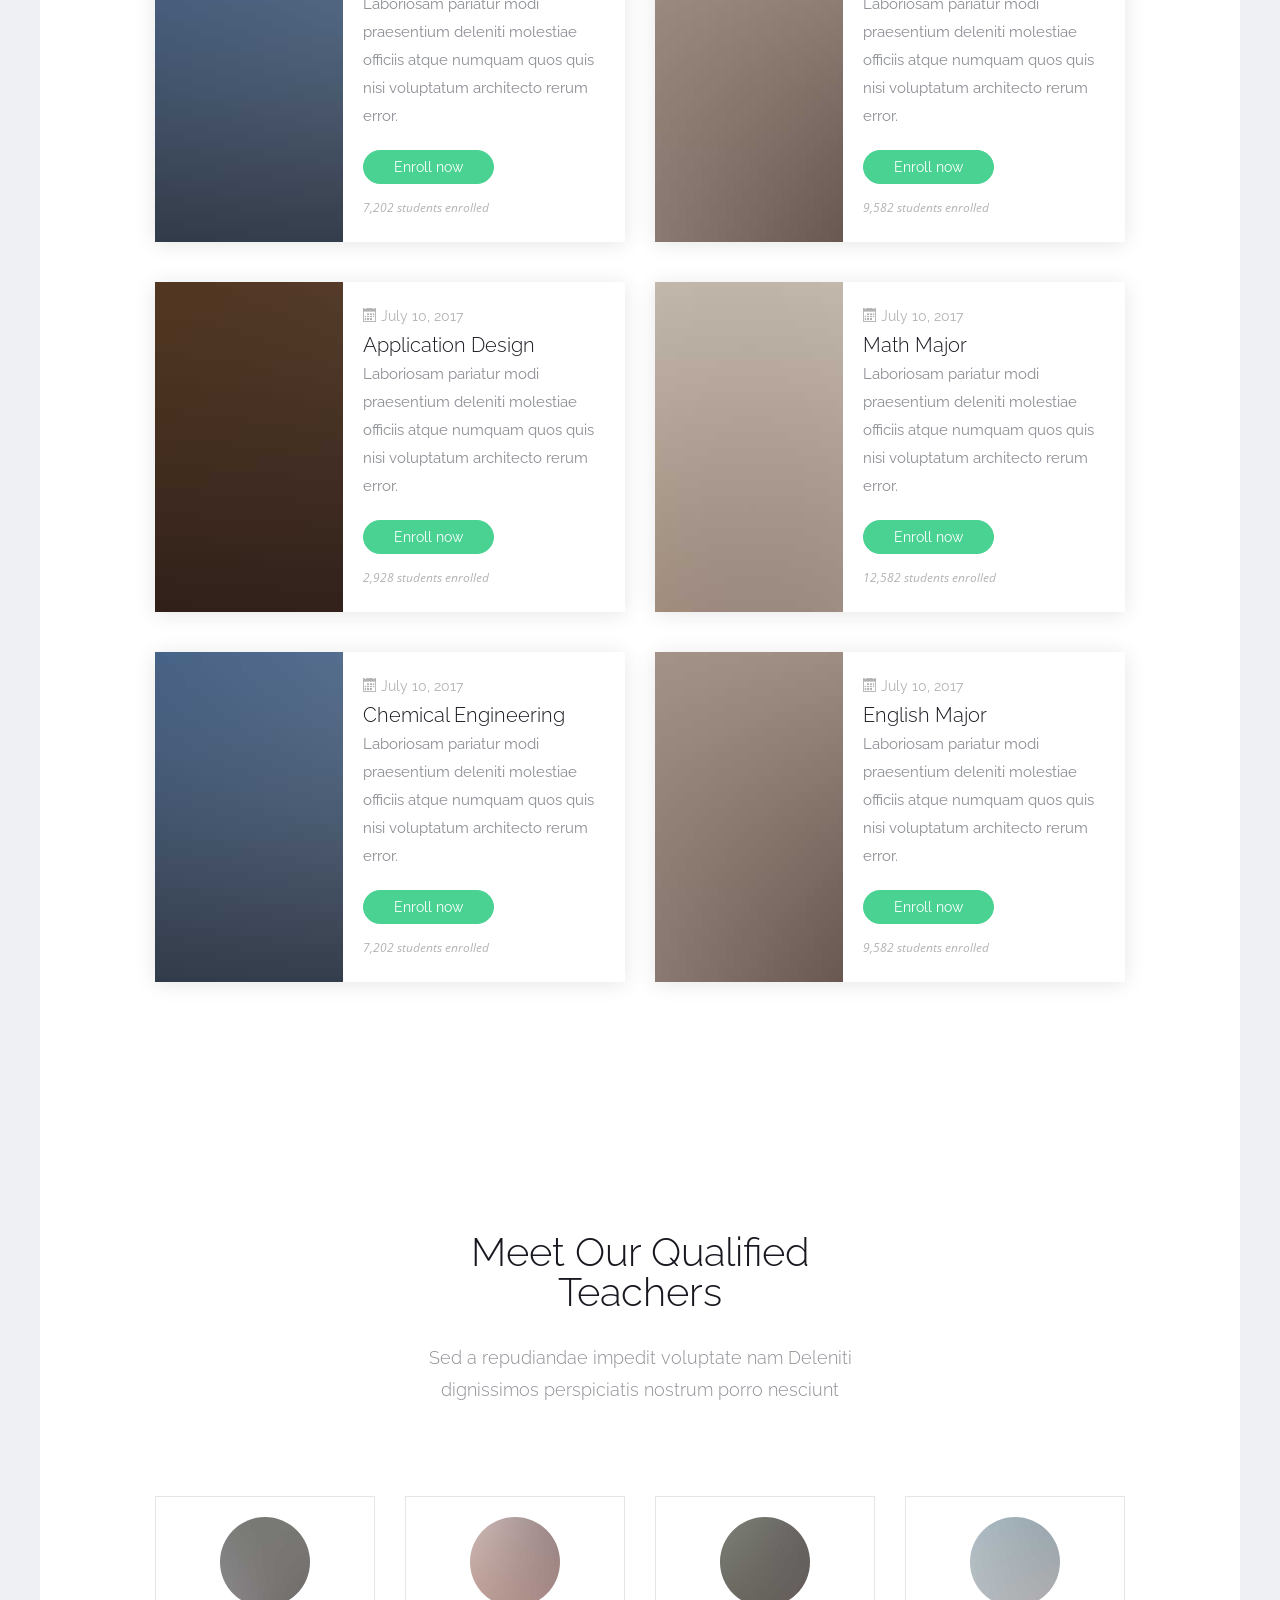
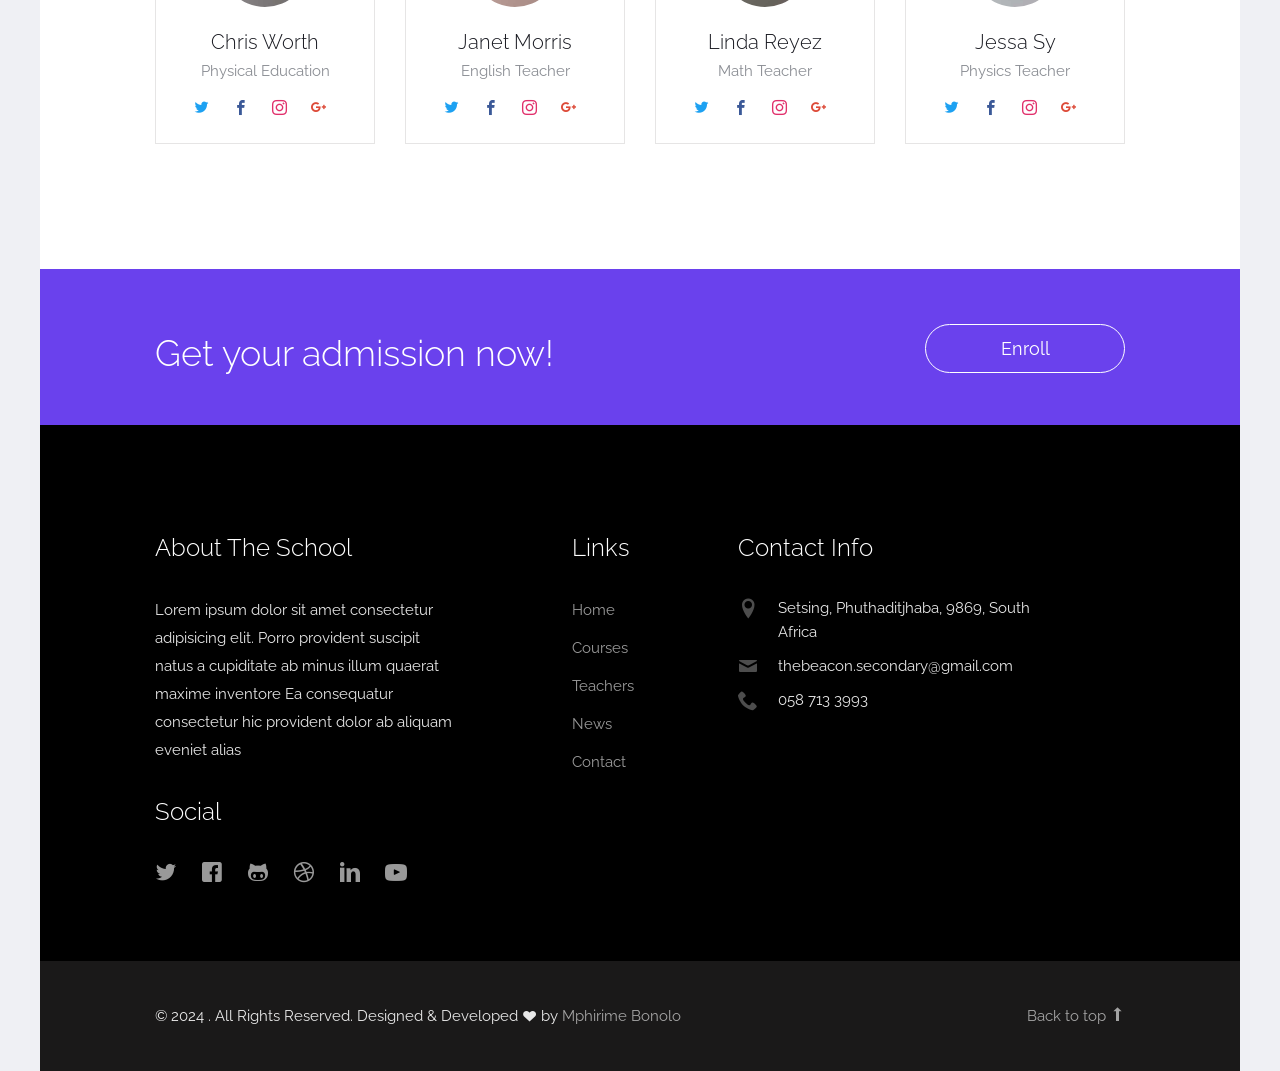
<file: courses.html>
<!DOCTYPE html>

<!-- 
  Theme Name: Enlight
  Theme URL: https://probootstrap.com/enlight-free-education-responsive-bootstrap-website-template
  Author: ProBootstrap.com
  Author URL: https://probootstrap.com
  License: Released for free under the Creative Commons Attribution 3.0 license (probootstrap.com/license)
-->
<html lang="en">
  <head>
    <meta charset="utf-8">
    <meta name="viewport" content="width=device-width, initial-scale=1">
    <title>ProBootstrap:Enlight &mdash; Free Bootstrap Theme, Free Responsive Bootstrap Website Template</title>
    <meta name="description" content="Free Bootstrap Theme by ProBootstrap.com">
    <meta name="keywords" content="free website templates, free bootstrap themes, free template, free bootstrap, free website template">
    
    <link href="https://fonts.googleapis.com/css?family=Raleway:300,400,500,700|Open+Sans" rel="stylesheet">
    <link rel="stylesheet" href="css/styles-merged.css">
    <link rel="stylesheet" href="css/style.min.css">
    <link rel="stylesheet" href="css/custom.css">

    <!--[if lt IE 9]>
      <script src="js/vendor/html5shiv.min.js"></script>
      <script src="js/vendor/respond.min.js"></script>
    <![endif]-->
  </head>
  <body>

    <div class="probootstrap-search" id="probootstrap-search">
      <a href="#" class="probootstrap-close js-probootstrap-close"><i class="icon-cross"></i></a>
      <form action="#">
        <input type="search" name="s" id="search" placeholder="Search a keyword and hit enter...">
      </form>
    </div>
    
    <div class="probootstrap-page-wrapper">
      <!-- Fixed navbar -->
      
      <div class="probootstrap-header-top">
        <div class="container">
          <div class="row">
            <div class="col-lg-9 col-md-9 col-sm-9 probootstrap-top-quick-contact-info">
              <span><i class="icon-location2"></i>Brooklyn, NY 10036, United States</span>
              <span><i class="icon-phone2"></i>+1-123-456-7890</span>
              <span><i class="icon-mail"></i>info@probootstrap.com</span>
            </div>
            <div class="col-lg-3 col-md-3 col-sm-3 probootstrap-top-social">
              <ul>
                <li><a href="#"><i class="icon-twitter"></i></a></li>
                <li><a href="#"><i class="icon-facebook2"></i></a></li>
                <li><a href="#"><i class="icon-instagram2"></i></a></li>
                <li><a href="#"><i class="icon-youtube"></i></a></li>
                <li><a href="#" class="probootstrap-search-icon js-probootstrap-search"><i class="icon-search"></i></a></li>
              </ul>
            </div>
          </div>
        </div>
      </div>
      <nav class="navbar navbar-default probootstrap-navbar">
        <div class="container">
          <div class="navbar-header">
            <div class="btn-more js-btn-more visible-xs">
              <a href="#"><i class="icon-dots-three-vertical "></i></a>
            </div>
            <button type="button" class="navbar-toggle collapsed" data-toggle="collapse" data-target="#navbar-collapse" aria-expanded="false" aria-controls="navbar">
              <span class="sr-only">Toggle navigation</span>
              <span class="icon-bar"></span>
              <span class="icon-bar"></span>
              <span class="icon-bar"></span>
            </button>
            <a class="navbar-brand" href="index.html" title="ProBootstrap:Enlight">Enlight</a>
          </div>

          <div id="navbar-collapse" class="navbar-collapse collapse">
            <ul class="nav navbar-nav navbar-right">
              <li><a href="index.html">Home</a></li>
              <li class="active"><a href="courses.html">Courses</a></li>
              <li><a href="teachers.html">Teachers</a></li>
              <li><a href="events.html">Events</a></li>
              <li class="dropdown">
                <a href="#" data-toggle="dropdown" class="dropdown-toggle">Pages</a>
                <ul class="dropdown-menu">
                  <li><a href="about.html">About Us</a></li>
                  <li><a href="courses.html">Courses</a></li>
                  <li><a href="course-single.html">Course Single</a></li>
                  <li><a href="gallery.html">Gallery</a></li>
                  <li class="dropdown-submenu dropdown">
                    <a href="#" data-toggle="dropdown" class="dropdown-toggle"><span>Sub Menu</span></a>
                    <ul class="dropdown-menu">
                      <li><a href="#">Second Level Menu</a></li>
                      <li><a href="#">Second Level Menu</a></li>
                      <li><a href="#">Second Level Menu</a></li>
                      <li><a href="#">Second Level Menu</a></li>
                    </ul>
                  </li>
                  <li><a href="news.html">News</a></li>
                </ul>
              </li>
              <li><a href="contact.html">Contact</a></li>
            </ul>
          </div>
        </div>
      </nav>
      
      <section class="probootstrap-section probootstrap-section-colored">
        <div class="container">
          <div class="row">
            <div class="col-md-12 text-left section-heading probootstrap-animate">
              <h1>Our Courses</h1>
            </div>
          </div>
        </div>
      </section>

      <section class="probootstrap-section">
        <div class="container">
          <div class="row">
            <div class="col-md-12">
              <div class="probootstrap-flex-block">
                <div class="probootstrap-text probootstrap-animate">
                  <div class="text-uppercase probootstrap-uppercase">Featured Course</div>
                  <h3>Chemical Engineering</h3>
                  <p>Lorem ipsum dolor sit amet consectetur adipisicing elit. Quis explicabo veniam labore ratione illo vero voluptate a deserunt incidunt odio aliquam commodi blanditiis voluptas error non rerum temporibus optio accusantium!</p>
                  <p><a href="#" class="btn btn-primary">Enroll now</a> <span class="enrolled-count">2,928 students enrolled</span></p>
                </div>
                <div class="probootstrap-image probootstrap-animate" style="background-image: url(img/slider_3.jpg)">
                  <a href="https://vimeo.com/45830194" class="btn-video popup-vimeo"><i class="icon-play3"></i></a>
                </div>
              </div>
            </div>
          </div>
        </div>
      </section>

      <section class="probootstrap-section">
        <div class="container">
          <div class="row">
            <div class="col-md-6">
              <div class="probootstrap-service-2 probootstrap-animate">
                <div class="image">
                  <div class="image-bg">
                    <img src="img/img_sm_1.jpg" alt="Free Bootstrap Template by ProBootstrap.com">
                  </div>
                </div>
                <div class="text">
                  <span class="probootstrap-meta"><i class="icon-calendar2"></i> July 10, 2017</span>
                  <h3>Application Design</h3>
                  <p>Laboriosam pariatur modi praesentium deleniti molestiae officiis atque numquam quos quis nisi voluptatum architecto rerum error.</p>
                  <p><a href="#" class="btn btn-primary">Enroll now</a> <span class="enrolled-count">2,928 students enrolled</span></p>
                </div>
              </div>

              <div class="probootstrap-service-2 probootstrap-animate">
                <div class="image">
                  <div class="image-bg">
                    <img src="img/img_sm_3.jpg" alt="Free Bootstrap Template by ProBootstrap.com">
                  </div>
                </div>
                <div class="text">
                  <span class="probootstrap-meta"><i class="icon-calendar2"></i> July 10, 2017</span>
                  <h3>Chemical Engineering</h3>
                  <p>Laboriosam pariatur modi praesentium deleniti molestiae officiis atque numquam quos quis nisi voluptatum architecto rerum error.</p>
                  <p><a href="#" class="btn btn-primary">Enroll now</a> <span class="enrolled-count">7,202 students enrolled</span></p>
                </div>
              </div>

            </div>
            <div class="col-md-6">
              <div class="probootstrap-service-2 probootstrap-animate">
                <div class="image">
                  <div class="image-bg">
                    <img src="img/img_sm_2.jpg" alt="Free Bootstrap Template by ProBootstrap.com">
                  </div>
                </div>
                <div class="text">
                  <span class="probootstrap-meta"><i class="icon-calendar2"></i> July 10, 2017</span>
                  <h3>Math Major</h3>
                  <p>Laboriosam pariatur modi praesentium deleniti molestiae officiis atque numquam quos quis nisi voluptatum architecto rerum error.</p>
                  <p><a href="#" class="btn btn-primary">Enroll now</a> <span class="enrolled-count">12,582 students enrolled</span></p>
                </div>
              </div>

              <div class="probootstrap-service-2 probootstrap-animate">
                <div class="image">
                  <div class="image-bg">
                    <img src="img/img_sm_4.jpg" alt="Free Bootstrap Template by ProBootstrap.com">
                  </div>
                </div>
                <div class="text">
                  <span class="probootstrap-meta"><i class="icon-calendar2"></i> July 10, 2017</span>
                  <h3>English Major</h3>
                  <p>Laboriosam pariatur modi praesentium deleniti molestiae officiis atque numquam quos quis nisi voluptatum architecto rerum error.</p>
                  <p><a href="#" class="btn btn-primary">Enroll now</a> <span class="enrolled-count">9,582 students enrolled</span></p>
                </div>
              </div>

            </div>
          </div>

          <div class="row">
            <div class="col-md-6">
              <div class="probootstrap-service-2 probootstrap-animate">
                <div class="image">
                  <div class="image-bg">
                    <img src="img/img_sm_1.jpg" alt="Free Bootstrap Template by ProBootstrap.com">
                  </div>
                </div>
                <div class="text">
                  <span class="probootstrap-meta"><i class="icon-calendar2"></i> July 10, 2017</span>
                  <h3>Application Design</h3>
                  <p>Laboriosam pariatur modi praesentium deleniti molestiae officiis atque numquam quos quis nisi voluptatum architecto rerum error.</p>
                  <p><a href="#" class="btn btn-primary">Enroll now</a> <span class="enrolled-count">2,928 students enrolled</span></p>
                </div>
              </div>

              <div class="probootstrap-service-2 probootstrap-animate">
                <div class="image">
                  <div class="image-bg">
                    <img src="img/img_sm_3.jpg" alt="Free Bootstrap Template by ProBootstrap.com">
                  </div>
                </div>
                <div class="text">
                  <span class="probootstrap-meta"><i class="icon-calendar2"></i> July 10, 2017</span>
                  <h3>Chemical Engineering</h3>
                  <p>Laboriosam pariatur modi praesentium deleniti molestiae officiis atque numquam quos quis nisi voluptatum architecto rerum error.</p>
                  <p><a href="#" class="btn btn-primary">Enroll now</a> <span class="enrolled-count">7,202 students enrolled</span></p>
                </div>
              </div>

            </div>
            <div class="col-md-6">
              <div class="probootstrap-service-2 probootstrap-animate">
                <div class="image">
                  <div class="image-bg">
                    <img src="img/img_sm_2.jpg" alt="Free Bootstrap Template by ProBootstrap.com">
                  </div>
                </div>
                <div class="text">
                  <span class="probootstrap-meta"><i class="icon-calendar2"></i> July 10, 2017</span>
                  <h3>Math Major</h3>
                  <p>Laboriosam pariatur modi praesentium deleniti molestiae officiis atque numquam quos quis nisi voluptatum architecto rerum error.</p>
                  <p><a href="#" class="btn btn-primary">Enroll now</a> <span class="enrolled-count">12,582 students enrolled</span></p>
                </div>
              </div>

              <div class="probootstrap-service-2 probootstrap-animate">
                <div class="image">
                  <div class="image-bg">
                    <img src="img/img_sm_4.jpg" alt="Free Bootstrap Template by ProBootstrap.com">
                  </div>
                </div>
                <div class="text">
                  <span class="probootstrap-meta"><i class="icon-calendar2"></i> July 10, 2017</span>
                  <h3>English Major</h3>
                  <p>Laboriosam pariatur modi praesentium deleniti molestiae officiis atque numquam quos quis nisi voluptatum architecto rerum error.</p>
                  <p><a href="#" class="btn btn-primary">Enroll now</a> <span class="enrolled-count">9,582 students enrolled</span></p>
                </div>
              </div>

            </div>
          </div>
        </div>
      </section>

      
      
      <section class="probootstrap-section">
        <div class="container">
          <div class="row">
            <div class="col-md-6 col-md-offset-3 text-center section-heading probootstrap-animate">
              <h2>Meet Our Qualified Teachers</h2>
              <p class="lead">Sed a repudiandae impedit voluptate nam Deleniti dignissimos perspiciatis nostrum porro nesciunt</p>
            </div>
          </div>
          <!-- END row -->

          <div class="row">
            <div class="col-md-3 col-sm-6">
              <div class="probootstrap-teacher text-center probootstrap-animate">
                <figure class="media">
                  <img src="img/person_1.jpg" alt="Free Bootstrap Template by ProBootstrap.com" class="img-responsive">
                </figure>
                <div class="text">
                  <h3>Chris Worth</h3>
                  <p>Physical Education</p>
                  <ul class="probootstrap-footer-social">
                    <li class="twitter"><a href="#"><i class="icon-twitter"></i></a></li>
                    <li class="facebook"><a href="#"><i class="icon-facebook2"></i></a></li>
                    <li class="instagram"><a href="#"><i class="icon-instagram2"></i></a></li>
                    <li class="google-plus"><a href="#"><i class="icon-google-plus"></i></a></li>
                  </ul>
                </div>
              </div>
            </div>
            <div class="col-md-3 col-sm-6">
              <div class="probootstrap-teacher text-center probootstrap-animate">
                <figure class="media">
                  <img src="img/person_5.jpg" alt="Free Bootstrap Template by ProBootstrap.com" class="img-responsive">
                </figure>
                <div class="text">
                  <h3>Janet Morris</h3>
                  <p>English Teacher</p>
                  <ul class="probootstrap-footer-social">
                    <li class="twitter"><a href="#"><i class="icon-twitter"></i></a></li>
                    <li class="facebook"><a href="#"><i class="icon-facebook2"></i></a></li>
                    <li class="instagram"><a href="#"><i class="icon-instagram2"></i></a></li>
                    <li class="google-plus"><a href="#"><i class="icon-google-plus"></i></a></li>
                  </ul>
                </div>
              </div>
            </div>
            <div class="clearfix visible-sm-block visible-xs-block"></div>
            <div class="col-md-3 col-sm-6">
              <div class="probootstrap-teacher text-center probootstrap-animate">
                <figure class="media">
                  <img src="img/person_6.jpg" alt="Free Bootstrap Template by ProBootstrap.com" class="img-responsive">
                </figure>
                <div class="text">
                  <h3>Linda Reyez</h3>
                  <p>Math Teacher</p>
                  <ul class="probootstrap-footer-social">
                    <li class="twitter"><a href="#"><i class="icon-twitter"></i></a></li>
                    <li class="facebook"><a href="#"><i class="icon-facebook2"></i></a></li>
                    <li class="instagram"><a href="#"><i class="icon-instagram2"></i></a></li>
                    <li class="google-plus"><a href="#"><i class="icon-google-plus"></i></a></li>
                  </ul>
                </div>
              </div>
            </div>
            <div class="col-md-3 col-sm-6">
              <div class="probootstrap-teacher text-center probootstrap-animate">
                <figure class="media">
                  <img src="img/person_7.jpg" alt="Free Bootstrap Template by ProBootstrap.com" class="img-responsive">
                </figure>
                <div class="text">
                  <h3>Jessa Sy</h3>
                  <p>Physics Teacher</p>
                  <ul class="probootstrap-footer-social">
                    <li class="twitter"><a href="#"><i class="icon-twitter"></i></a></li>
                    <li class="facebook"><a href="#"><i class="icon-facebook2"></i></a></li>
                    <li class="instagram"><a href="#"><i class="icon-instagram2"></i></a></li>
                    <li class="google-plus"><a href="#"><i class="icon-google-plus"></i></a></li>
                  </ul>
                </div>
              </div>
            </div>
          </div>

        </div>
      </section>
      
      <section class="probootstrap-cta">
        <div class="container">
          <div class="row">
            <div class="col-md-12">
              <h2 class="probootstrap-animate" data-animate-effect="fadeInRight">Get your admission now!</h2>
              <a href="#" role="button" class="btn btn-primary btn-lg btn-ghost probootstrap-animate" data-animate-effect="fadeInLeft">Enroll</a>
            </div>
          </div>
        </div>
      </section>
      <footer class="probootstrap-footer probootstrap-bg">
        <div class="container">
          <div class="row">
            <div class="col-md-4">
              <div class="probootstrap-footer-widget">
                <h3>About The School</h3>
                <p>Lorem ipsum dolor sit amet consectetur adipisicing elit. Porro provident suscipit natus a cupiditate ab minus illum quaerat maxime inventore Ea consequatur consectetur hic provident dolor ab aliquam eveniet alias</p>
                <h3>Social</h3>
                <ul class="probootstrap-footer-social">
                  <li><a href="#"><i class="icon-twitter"></i></a></li>
                  <li><a href="#"><i class="icon-facebook"></i></a></li>
                  <li><a href="#"><i class="icon-github"></i></a></li>
                  <li><a href="#"><i class="icon-dribbble"></i></a></li>
                  <li><a href="#"><i class="icon-linkedin"></i></a></li>
                  <li><a href="#"><i class="icon-youtube"></i></a></li>
                </ul>
              </div>
            </div>
            <div class="col-md-3 col-md-push-1">
              <div class="probootstrap-footer-widget">
                <h3>Links</h3>
                <ul>
                  <li><a href="#">Home</a></li>
                  <li><a href="#">Courses</a></li>
                  <li><a href="#">Teachers</a></li>
                  <li><a href="#">News</a></li>
                  <li><a href="#">Contact</a></li>
                </ul>
              </div>
            </div>
            <div class="col-md-4">
              <div class="probootstrap-footer-widget">
                <h3>Contact Info</h3>
                <ul class="probootstrap-contact-info">
                  <li><i class="icon-location2"></i> <span>Setsing, Phuthaditjhaba, 9869, South Africa</span></li>
                  <li><i class="icon-mail"></i><span>thebeacon.secondary@gmail.com</span></li>
                  <li><i class="icon-phone2"></i><span>058 713 3993</span></li>
                </ul>
              </div>
            </div>
           
          </div>
          <!-- END row -->
          
        </div>

        <div class="probootstrap-copyright">
          <div class="container">
            <div class="row">
              <div class="col-md-8 text-left">
                <p>&copy; 2024 <a href="https://probootstrap.com/"></a>. All Rights Reserved. Designed &amp; Developed <i class="icon icon-heart"></i> by <a href="https://probootstrap.com/">Mphirime Bonolo</a></p>
              </div>
              <div class="col-md-4 probootstrap-back-to-top">
                <p><a href="#" class="js-backtotop">Back to top <i class="icon-arrow-long-up"></i></a></p>
              </div>
            </div>
          </div>
        </div>
      </footer>

    </div>
    <!-- END wrapper -->
    

    <script src="js/scripts.min.js"></script>
    <script src="js/main.min.js"></script>
    <script src="js/custom.js"></script>

  </body>
</html>
</file>
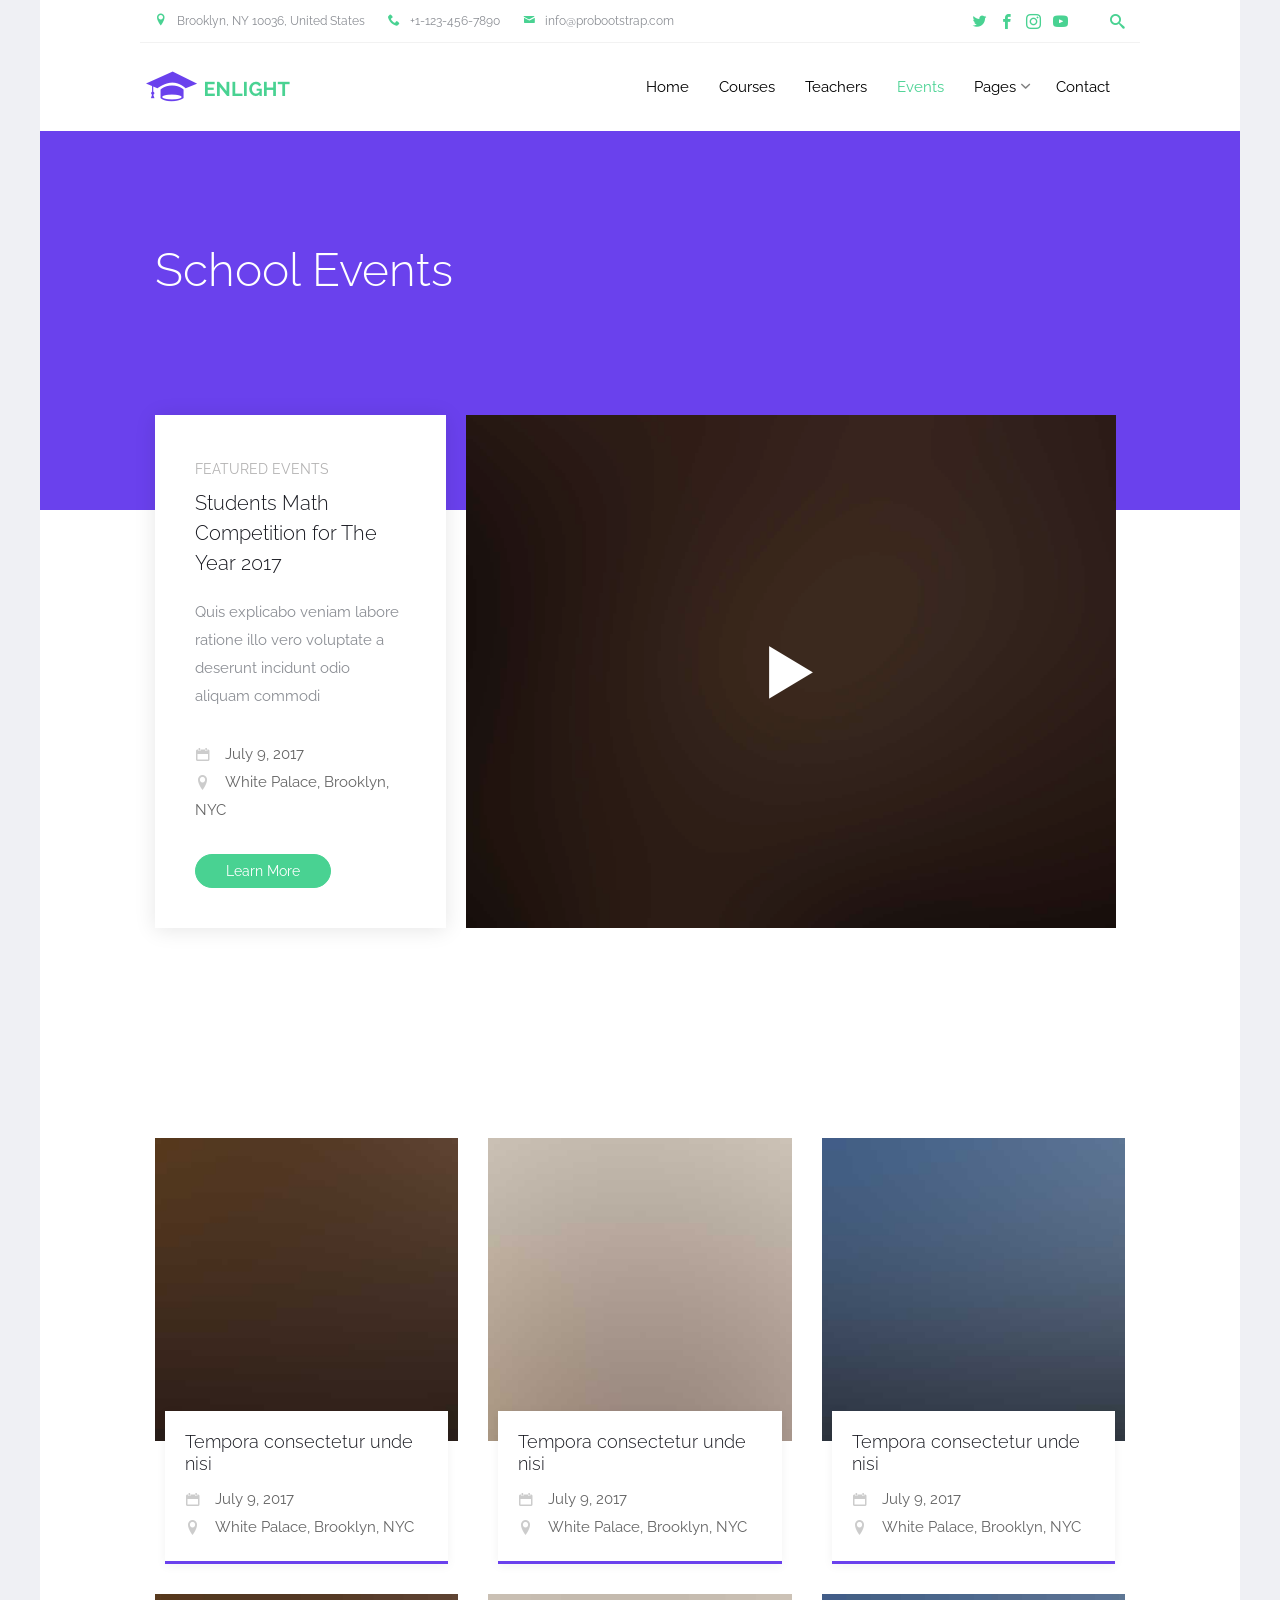
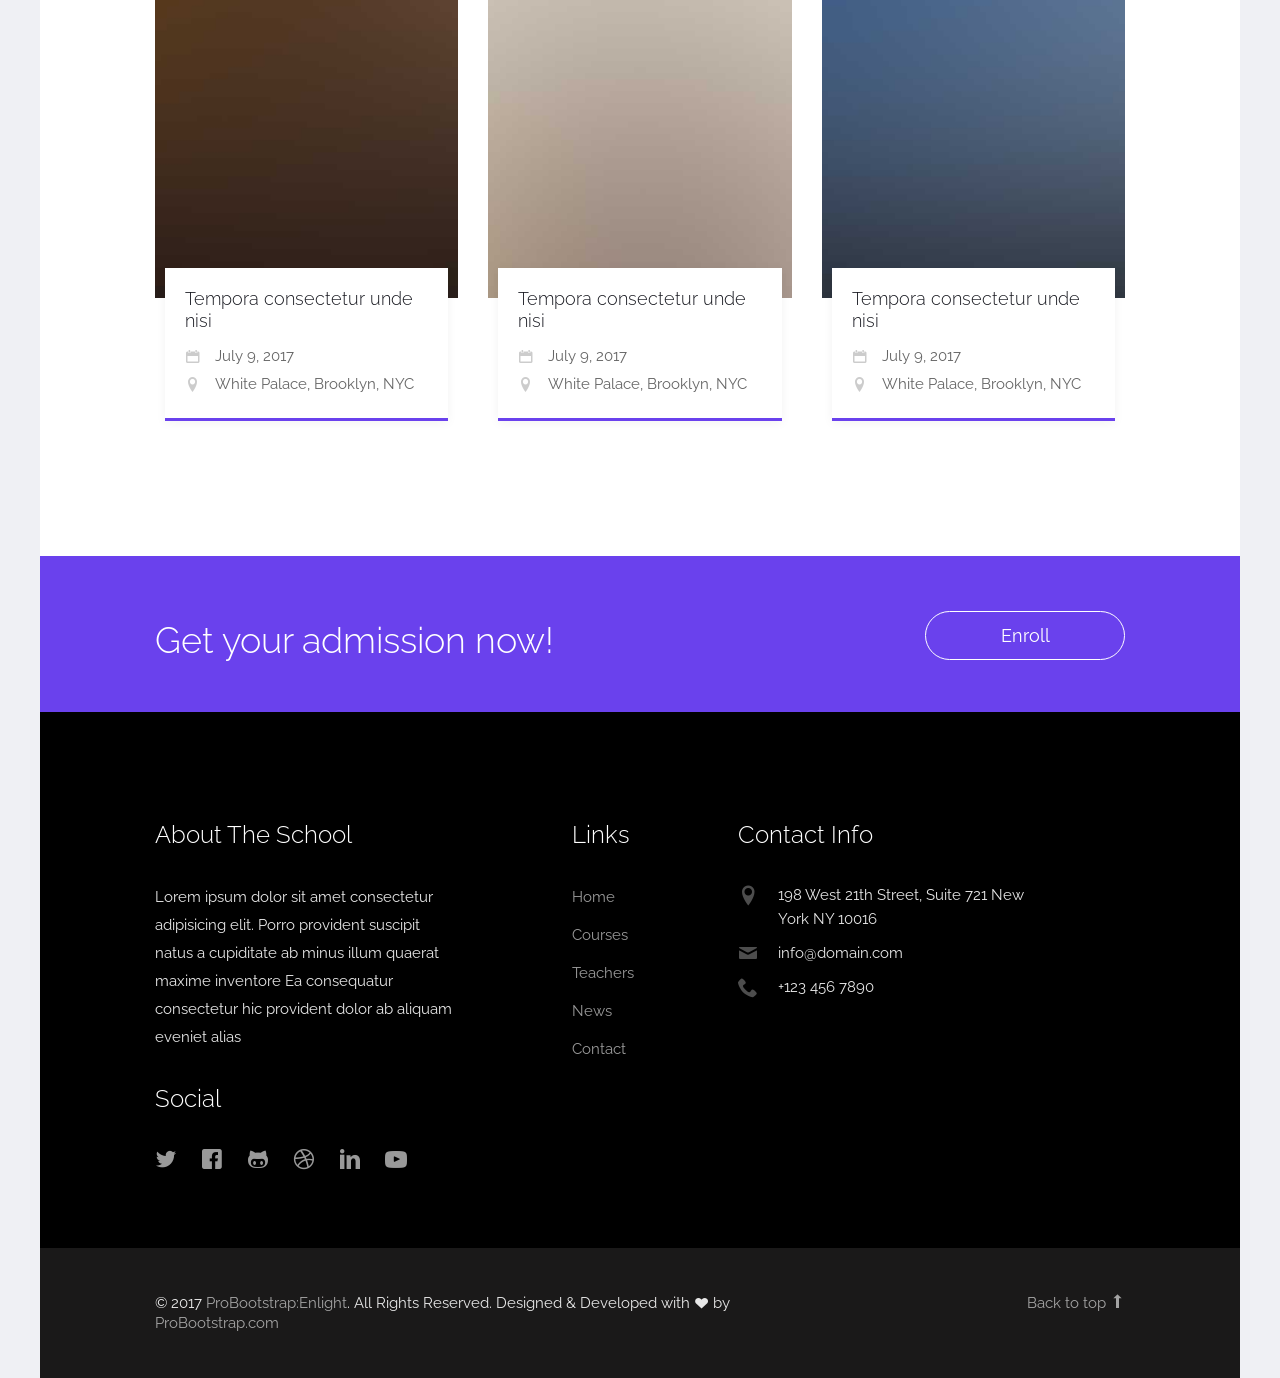
<file: events.html>
<!DOCTYPE html>

<!-- 
  Theme Name: Enlight
  Theme URL: https://probootstrap.com/enlight-free-education-responsive-bootstrap-website-template
  Author: ProBootstrap.com
  Author URL: https://probootstrap.com
  License: Released for free under the Creative Commons Attribution 3.0 license (probootstrap.com/license)
-->
<html lang="en">
  <head>
    <meta charset="utf-8">
    <meta name="viewport" content="width=device-width, initial-scale=1">
    <title>ProBootstrap:Enlight &mdash; Free Bootstrap Theme, Free Responsive Bootstrap Website Template</title>
    <meta name="description" content="Free Bootstrap Theme by ProBootstrap.com">
    <meta name="keywords" content="free website templates, free bootstrap themes, free template, free bootstrap, free website template">
    
    <link href="https://fonts.googleapis.com/css?family=Raleway:300,400,500,700|Open+Sans" rel="stylesheet">
    <link rel="stylesheet" href="css/styles-merged.css">
    <link rel="stylesheet" href="css/style.min.css">
    <link rel="stylesheet" href="css/custom.css">

    <!--[if lt IE 9]>
      <script src="js/vendor/html5shiv.min.js"></script>
      <script src="js/vendor/respond.min.js"></script>
    <![endif]-->
  </head>
  <body>

    <div class="probootstrap-search" id="probootstrap-search">
      <a href="#" class="probootstrap-close js-probootstrap-close"><i class="icon-cross"></i></a>
      <form action="#">
        <input type="search" name="s" id="search" placeholder="Search a keyword and hit enter...">
      </form>
    </div>
    
    <div class="probootstrap-page-wrapper">
      <!-- Fixed navbar -->
      
      <div class="probootstrap-header-top">
        <div class="container">
          <div class="row">
            <div class="col-lg-9 col-md-9 col-sm-9 probootstrap-top-quick-contact-info">
              <span><i class="icon-location2"></i>Brooklyn, NY 10036, United States</span>
              <span><i class="icon-phone2"></i>+1-123-456-7890</span>
              <span><i class="icon-mail"></i>info@probootstrap.com</span>
            </div>
            <div class="col-lg-3 col-md-3 col-sm-3 probootstrap-top-social">
              <ul>
                <li><a href="#"><i class="icon-twitter"></i></a></li>
                <li><a href="#"><i class="icon-facebook2"></i></a></li>
                <li><a href="#"><i class="icon-instagram2"></i></a></li>
                <li><a href="#"><i class="icon-youtube"></i></a></li>
                <li><a href="#" class="probootstrap-search-icon js-probootstrap-search"><i class="icon-search"></i></a></li>
              </ul>
            </div>
          </div>
        </div>
      </div>
      <nav class="navbar navbar-default probootstrap-navbar">
        <div class="container">
          <div class="navbar-header">
            <div class="btn-more js-btn-more visible-xs">
              <a href="#"><i class="icon-dots-three-vertical "></i></a>
            </div>
            <button type="button" class="navbar-toggle collapsed" data-toggle="collapse" data-target="#navbar-collapse" aria-expanded="false" aria-controls="navbar">
              <span class="sr-only">Toggle navigation</span>
              <span class="icon-bar"></span>
              <span class="icon-bar"></span>
              <span class="icon-bar"></span>
            </button>
            <a class="navbar-brand" href="index.html" title="ProBootstrap:Enlight">Enlight</a>
          </div>

          <div id="navbar-collapse" class="navbar-collapse collapse">
            <ul class="nav navbar-nav navbar-right">
              <li><a href="index.html">Home</a></li>
              <li><a href="courses.html">Courses</a></li>
              <li><a href="teachers.html">Teachers</a></li>
              <li class="active"><a href="events.html">Events</a></li>
              <li class="dropdown">
                <a href="#" data-toggle="dropdown" class="dropdown-toggle">Pages</a>
                <ul class="dropdown-menu">
                  <li><a href="about.html">About Us</a></li>
                  <li><a href="courses.html">Courses</a></li>
                  <li><a href="course-single.html">Course Single</a></li>
                  <li><a href="gallery.html">Gallery</a></li>
                  <li class="dropdown-submenu dropdown">
                    <a href="#" data-toggle="dropdown" class="dropdown-toggle"><span>Sub Menu</span></a>
                    <ul class="dropdown-menu">
                      <li><a href="#">Second Level Menu</a></li>
                      <li><a href="#">Second Level Menu</a></li>
                      <li><a href="#">Second Level Menu</a></li>
                      <li><a href="#">Second Level Menu</a></li>
                    </ul>
                  </li>
                  <li><a href="news.html">News</a></li>
                </ul>
              </li>
              <li><a href="contact.html">Contact</a></li>
            </ul>
          </div>
        </div>
      </nav>
      
      <section class="probootstrap-section probootstrap-section-colored">
        <div class="container">
          <div class="row">
            <div class="col-md-12 text-left section-heading probootstrap-animate">
              <h1>School Events</h1>
            </div>
          </div>
        </div>
      </section>

      <section class="probootstrap-section">
        <div class="container">
          <div class="row">
            <div class="col-md-12">
              <div class="probootstrap-flex-block">
                <div class="probootstrap-text probootstrap-animate">
                  <div class="text-uppercase probootstrap-uppercase">Featured Events</div>
                  <h3>Students Math Competition for The Year 2017</h3>
                  <p>Quis explicabo veniam labore ratione illo vero voluptate a deserunt incidunt odio aliquam commodi </p>
                  <p>
                    <span class="probootstrap-date"><i class="icon-calendar"></i>July 9, 2017</span>
                    <span class="probootstrap-location"><i class="icon-location2"></i>White Palace, Brooklyn, NYC</span>
                  </p>
                  <p><a href="#" class="btn btn-primary">Learn More</a></p>
                </div>
                <div class="probootstrap-image probootstrap-animate" style="background-image: url(img/slider_4.jpg)">
                  <a href="https://vimeo.com/45830194" class="btn-video popup-vimeo"><i class="icon-play3"></i></a>
                </div>
              </div>
            </div>
          </div>
        </div>
      </section>


      
      
      <section class="probootstrap-section">
        <div class="container">

          <div class="row">
            <div class="col-md-4 col-sm-6 col-xs-6 col-xxs-12 probootstrap-animate">
              <a href="#" class="probootstrap-featured-news-box">
                <figure class="probootstrap-media"><img src="img/img_sm_1.jpg" alt="Free Bootstrap Template by ProBootstrap.com" class="img-responsive"></figure>
                <div class="probootstrap-text">
                  <h3>Tempora consectetur unde nisi</h3>
                  <span class="probootstrap-date"><i class="icon-calendar"></i>July 9, 2017</span>
                  <span class="probootstrap-location"><i class="icon-location2"></i>White Palace, Brooklyn, NYC</span>
                </div>
              </a>
            </div>
            <div class="col-md-4 col-sm-6 col-xs-6 col-xxs-12 probootstrap-animate">
              <a href="#" class="probootstrap-featured-news-box">
                <figure class="probootstrap-media"><img src="img/img_sm_2.jpg" alt="Free Bootstrap Template by ProBootstrap.com" class="img-responsive"></figure>
                <div class="probootstrap-text">
                  <h3>Tempora consectetur unde nisi</h3>
                  <span class="probootstrap-date"><i class="icon-calendar"></i>July 9, 2017</span>
                  <span class="probootstrap-location"><i class="icon-location2"></i>White Palace, Brooklyn, NYC</span>
                </div>
              </a>
            </div>
            <div class="clearfix visible-sm-block visible-xs-block"></div>
            <div class="col-md-4 col-sm-6 col-xs-6 col-xxs-12 probootstrap-animate">
              <a href="#" class="probootstrap-featured-news-box">
                <figure class="probootstrap-media"><img src="img/img_sm_3.jpg" alt="Free Bootstrap Template by ProBootstrap.com" class="img-responsive"></figure>
                <div class="probootstrap-text">
                  <h3>Tempora consectetur unde nisi</h3>
                  <span class="probootstrap-date"><i class="icon-calendar"></i>July 9, 2017</span>
                  <span class="probootstrap-location"><i class="icon-location2"></i>White Palace, Brooklyn, NYC</span>
                </div>
              </a>
            </div>

            <div class="clearfix visible-md-block"></div>
            
            <div class="col-md-4 col-sm-6 col-xs-6 col-xxs-12 probootstrap-animate">
              <a href="#" class="probootstrap-featured-news-box">
                <figure class="probootstrap-media"><img src="img/img_sm_1.jpg" alt="Free Bootstrap Template by ProBootstrap.com" class="img-responsive"></figure>
                <div class="probootstrap-text">
                  <h3>Tempora consectetur unde nisi</h3>
                  <span class="probootstrap-date"><i class="icon-calendar"></i>July 9, 2017</span>
                  <span class="probootstrap-location"><i class="icon-location2"></i>White Palace, Brooklyn, NYC</span>
                </div>
              </a>
            </div>
            <div class="clearfix visible-sm-block visible-xs-block"></div>
            
            <div class="col-md-4 col-sm-6 col-xs-6 col-xxs-12 probootstrap-animate">
              <a href="#" class="probootstrap-featured-news-box">
                <figure class="probootstrap-media"><img src="img/img_sm_2.jpg" alt="Free Bootstrap Template by ProBootstrap.com" class="img-responsive"></figure>
                <div class="probootstrap-text">
                  <h3>Tempora consectetur unde nisi</h3>
                  <span class="probootstrap-date"><i class="icon-calendar"></i>July 9, 2017</span>
                  <span class="probootstrap-location"><i class="icon-location2"></i>White Palace, Brooklyn, NYC</span>
                </div>
              </a>
            </div>
            <div class="col-md-4 col-sm-6 col-xs-6 col-xxs-12 probootstrap-animate">
              <a href="#" class="probootstrap-featured-news-box">
                <figure class="probootstrap-media"><img src="img/img_sm_3.jpg" alt="Free Bootstrap Template by ProBootstrap.com" class="img-responsive"></figure>
                <div class="probootstrap-text">
                  <h3>Tempora consectetur unde nisi</h3>
                  <span class="probootstrap-date"><i class="icon-calendar"></i>July 9, 2017</span>
                  <span class="probootstrap-location"><i class="icon-location2"></i>White Palace, Brooklyn, NYC</span>
                </div>
              </a>
            </div>
            <div class="clearfix visible-sm-block visible-xs-block"></div>

          </div>
        </div>
      </section>
      
      <section class="probootstrap-cta">
        <div class="container">
          <div class="row">
            <div class="col-md-12">
              <h2 class="probootstrap-animate" data-animate-effect="fadeInRight">Get your admission now!</h2>
              <a href="#" role="button" class="btn btn-primary btn-lg btn-ghost probootstrap-animate" data-animate-effect="fadeInLeft">Enroll</a>
            </div>
          </div>
        </div>
      </section>
      <footer class="probootstrap-footer probootstrap-bg">
        <div class="container">
          <div class="row">
            <div class="col-md-4">
              <div class="probootstrap-footer-widget">
                <h3>About The School</h3>
                <p>Lorem ipsum dolor sit amet consectetur adipisicing elit. Porro provident suscipit natus a cupiditate ab minus illum quaerat maxime inventore Ea consequatur consectetur hic provident dolor ab aliquam eveniet alias</p>
                <h3>Social</h3>
                <ul class="probootstrap-footer-social">
                  <li><a href="#"><i class="icon-twitter"></i></a></li>
                  <li><a href="#"><i class="icon-facebook"></i></a></li>
                  <li><a href="#"><i class="icon-github"></i></a></li>
                  <li><a href="#"><i class="icon-dribbble"></i></a></li>
                  <li><a href="#"><i class="icon-linkedin"></i></a></li>
                  <li><a href="#"><i class="icon-youtube"></i></a></li>
                </ul>
              </div>
            </div>
            <div class="col-md-3 col-md-push-1">
              <div class="probootstrap-footer-widget">
                <h3>Links</h3>
                <ul>
                  <li><a href="#">Home</a></li>
                  <li><a href="#">Courses</a></li>
                  <li><a href="#">Teachers</a></li>
                  <li><a href="#">News</a></li>
                  <li><a href="#">Contact</a></li>
                </ul>
              </div>
            </div>
            <div class="col-md-4">
              <div class="probootstrap-footer-widget">
                <h3>Contact Info</h3>
                <ul class="probootstrap-contact-info">
                  <li><i class="icon-location2"></i> <span>198 West 21th Street, Suite 721 New York NY 10016</span></li>
                  <li><i class="icon-mail"></i><span>info@domain.com</span></li>
                  <li><i class="icon-phone2"></i><span>+123 456 7890</span></li>
                </ul>
              </div>
            </div>
           
          </div>
          <!-- END row -->
          
        </div>

        <div class="probootstrap-copyright">
          <div class="container">
            <div class="row">
              <div class="col-md-8 text-left">
                <p>&copy; 2017 <a href="https://probootstrap.com/">ProBootstrap:Enlight</a>. All Rights Reserved. Designed &amp; Developed with <i class="icon icon-heart"></i> by <a href="https://probootstrap.com/">ProBootstrap.com</a></p>
              </div>
              <div class="col-md-4 probootstrap-back-to-top">
                <p><a href="#" class="js-backtotop">Back to top <i class="icon-arrow-long-up"></i></a></p>
              </div>
            </div>
          </div>
        </div>
      </footer>

    </div>
    <!-- END wrapper -->
    

    <script src="js/scripts.min.js"></script>
    <script src="js/main.min.js"></script>
    <script src="js/custom.js"></script>

  </body>
</html>
</file>
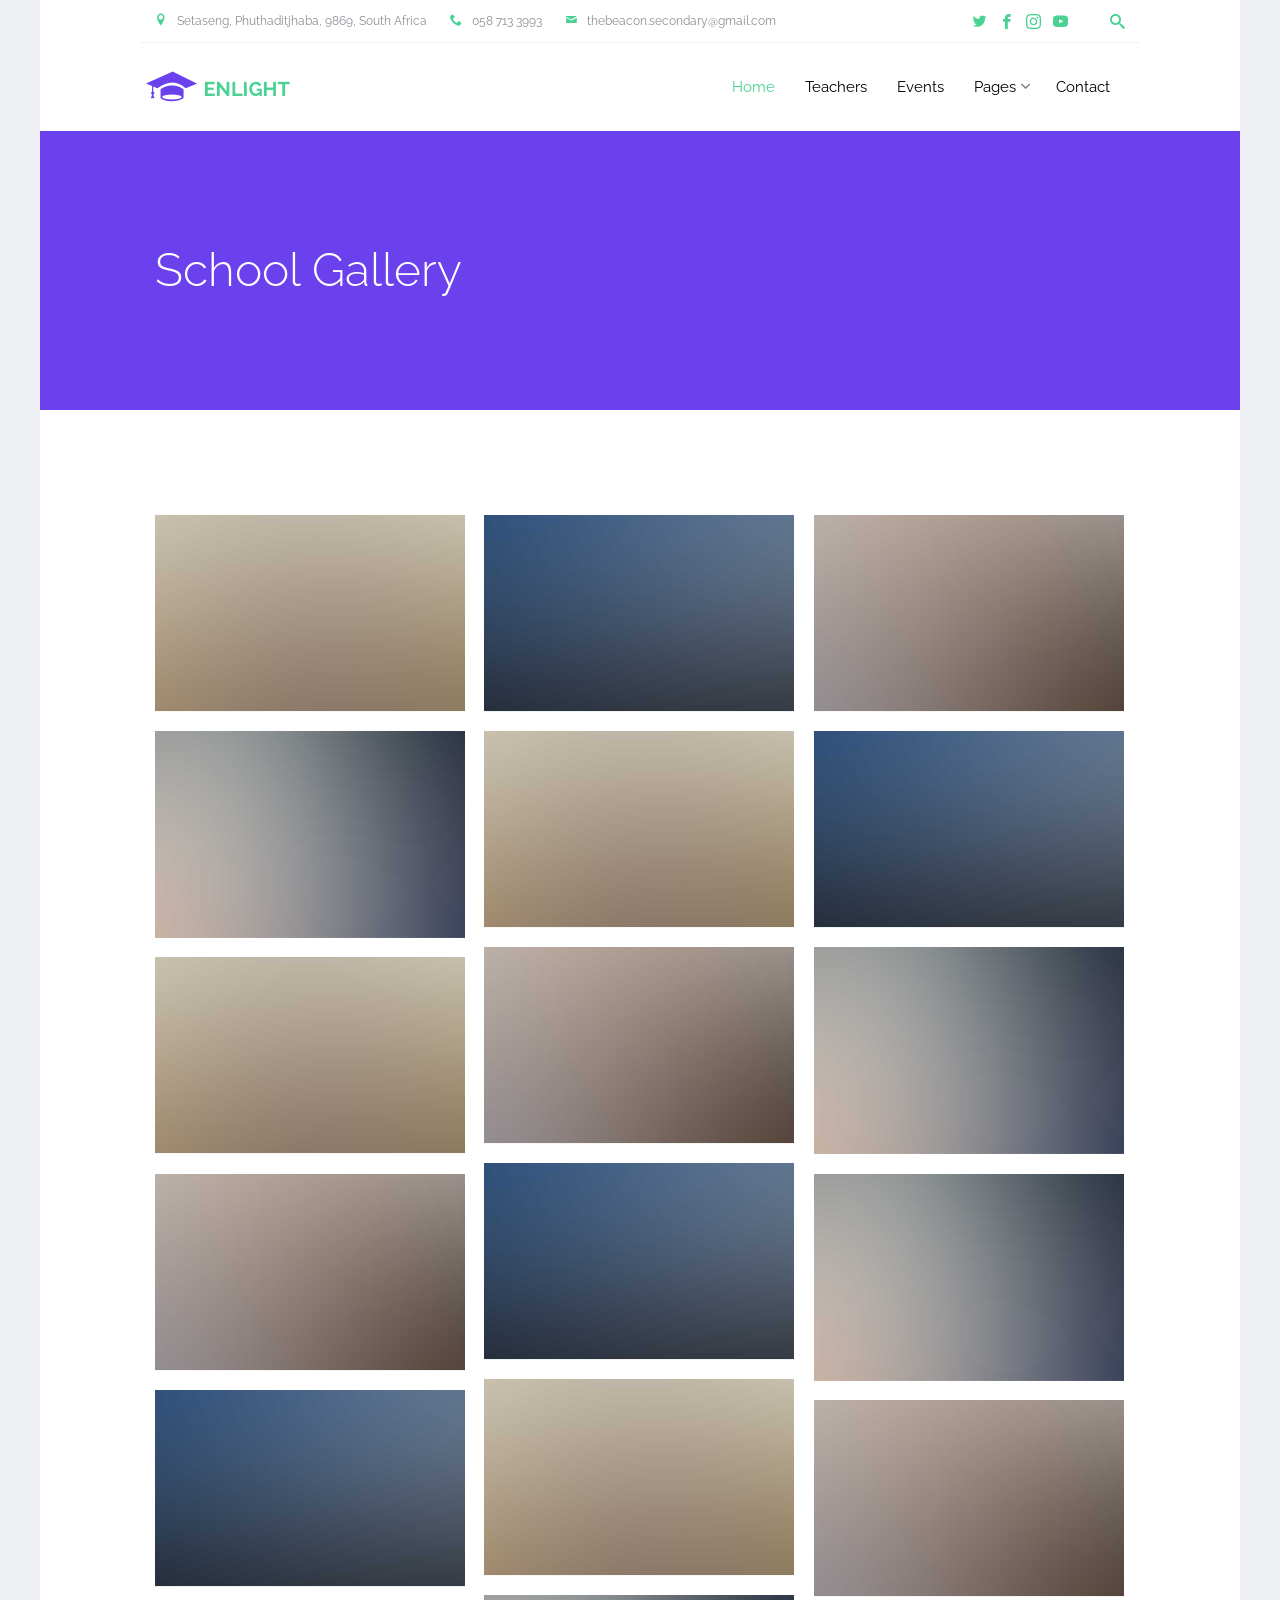
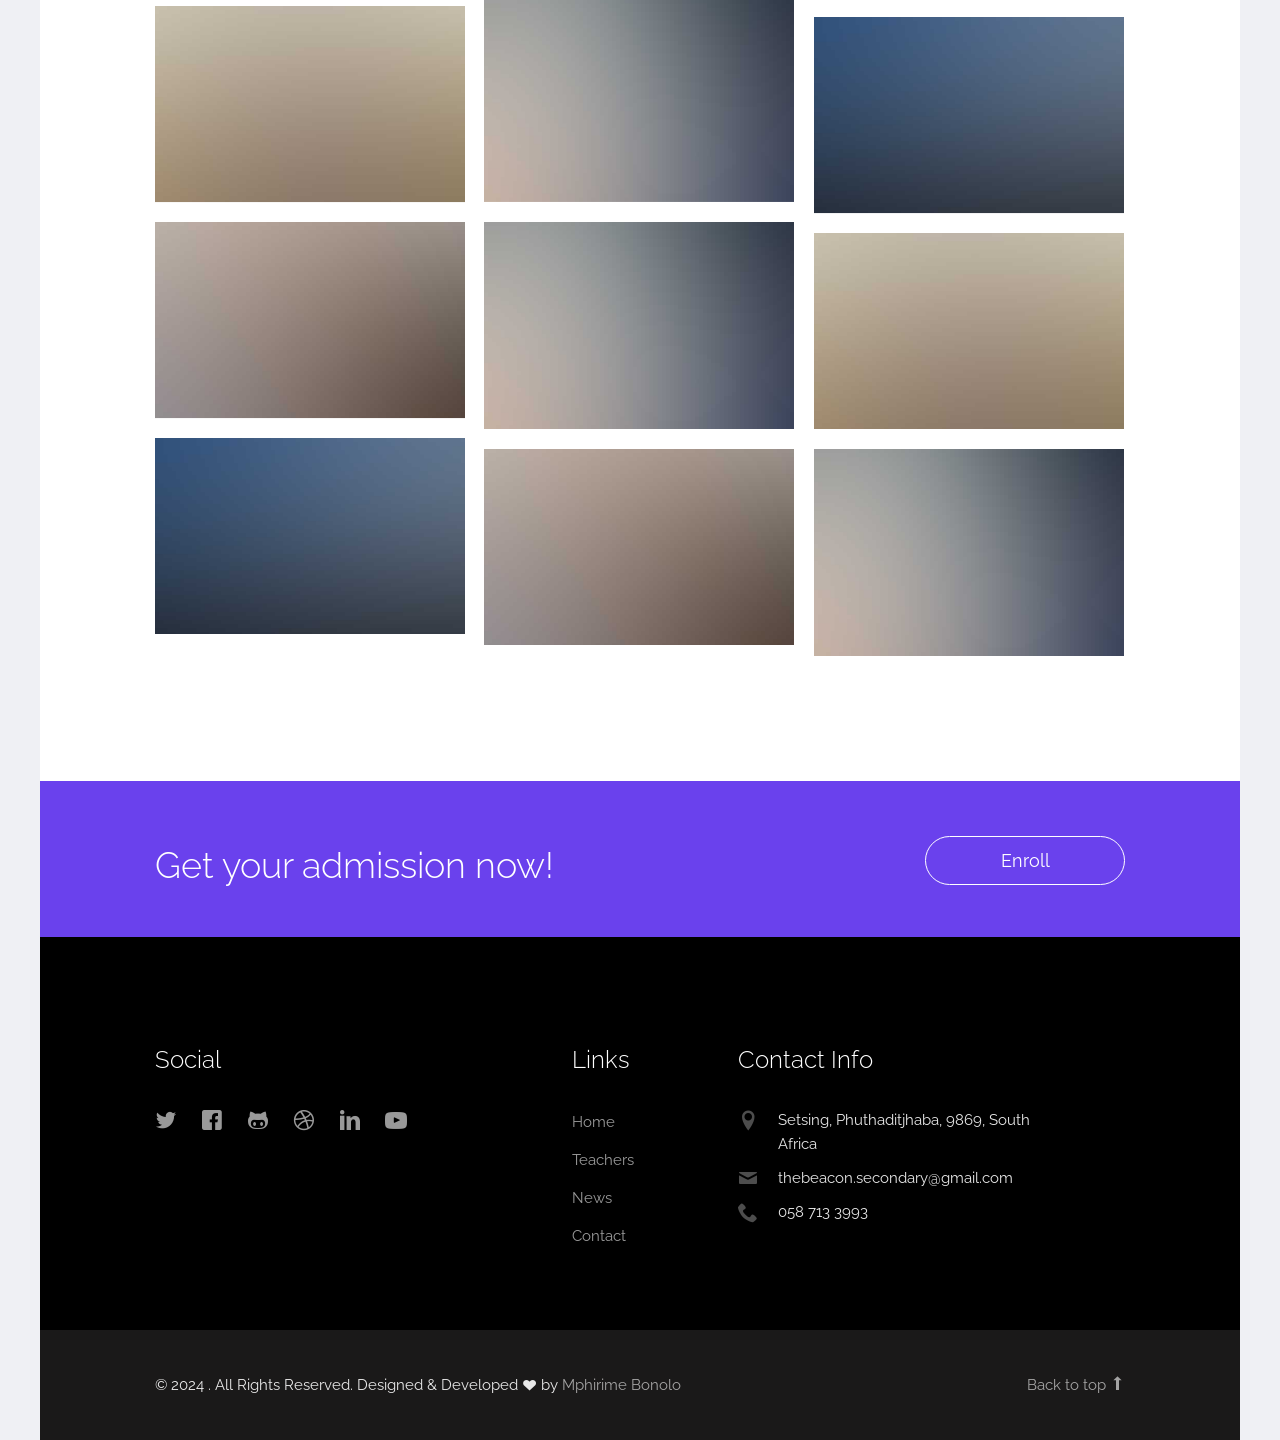
<file: gallery.html>
<!DOCTYPE html>

<!-- 
  Theme Name: Enlight
  Theme URL: https://probootstrap.com/enlight-free-education-responsive-bootstrap-website-template
  Author: ProBootstrap.com
  Author URL: https://probootstrap.com
  License: Released for free under the Creative Commons Attribution 3.0 license (probootstrap.com/license)
-->
<html lang="en">
  <head>
    <meta charset="utf-8">
    <meta name="viewport" content="width=device-width, initial-scale=1">
    <title>Gallery &mdash; The Beacon S.S </title>
    <meta name="description" content="Free Bootstrap Theme by ProBootstrap.com">
    <meta name="keywords" content="free website templates, free bootstrap themes, free template, free bootstrap, free website template">
    
    <link href="https://fonts.googleapis.com/css?family=Raleway:300,400,500,700|Open+Sans" rel="stylesheet">
    <link rel="stylesheet" href="css/styles-merged.css">
    <link rel="stylesheet" href="css/style.min.css">
    <link rel="stylesheet" href="css/custom.css">

    <!--[if lt IE 9]>
      <script src="js/vendor/html5shiv.min.js"></script>
      <script src="js/vendor/respond.min.js"></script>
    <![endif]-->
  </head>
  <body>

    <div class="probootstrap-search" id="probootstrap-search">
      <a href="#" class="probootstrap-close js-probootstrap-close"><i class="icon-cross"></i></a>
      <form action="#">
        <input type="search" name="s" id="search" placeholder="Search a keyword and hit enter...">
      </form>
    </div>
    
    <div class="probootstrap-page-wrapper">
      <!-- Fixed navbar -->
      
      <div class="probootstrap-header-top">
        <div class="container">
          <div class="row">
            <div class="col-lg-9 col-md-9 col-sm-9 probootstrap-top-quick-contact-info">
              <span><i class="icon-location2"></i>Setaseng, Phuthaditjhaba, 9869, South Africa</span>
              <span><i class="icon-phone2"></i>058 713 3993
              </span>
              <span><i class="icon-mail"></i>thebeacon.secondary@gmail.com</span>
            </div>
            <div class="col-lg-3 col-md-3 col-sm-3 probootstrap-top-social">
              <ul>
                <li><a href="#"><i class="icon-twitter"></i></a></li>
                <li><a href="#"><i class="icon-facebook2"></i></a></li>
                <li><a href="#"><i class="icon-instagram2"></i></a></li>
                <li><a href="#"><i class="icon-youtube"></i></a></li>
                <li><a href="#" class="probootstrap-search-icon js-probootstrap-search"><i class="icon-search"></i></a></li>
              </ul>
            </div>
          </div>
        </div>
      </div>
      <nav class="navbar navbar-default probootstrap-navbar">
        <div class="container">
          <div class="navbar-header">
            <div class="btn-more js-btn-more visible-xs">
              <a href="#"><i class="icon-dots-three-vertical "></i></a>
            </div>
            <button type="button" class="navbar-toggle collapsed" data-toggle="collapse" data-target="#navbar-collapse" aria-expanded="false" aria-controls="navbar">
              <span class="sr-only">Toggle navigation</span>
              <span class="icon-bar"></span>
              <span class="icon-bar"></span>
              <span class="icon-bar"></span>
            </button>
            <a class="navbar-brand" href="index.html" title="ProBootstrap:Enlight">Enlight</a>
          </div>

          <div id="navbar-collapse" class="navbar-collapse collapse">
            <ul class="nav navbar-nav navbar-right">
              <li class="active"><a href="index.html">Home</a></li>
              <!--<li><a href="courses.html">Courses</a></li>-->
              <li><a href="teachers.html">Teachers</a></li>
              <li><a href="events.html">Events</a></li>
              <li class="dropdown">
                <a href="#" data-toggle="dropdown" class="dropdown-toggle">Pages</a>
                <ul class="dropdown-menu">
                  <li><a href="about.html">About Us</a></li>
                  <!--<li><a href="courses.html">Courses</a></li>
                  <li><a href="course-single.html">Course Single</a></li>-->
                  <li><a href="gallery.html">Gallery</a></li>
                  <!--<li class="dropdown-submenu dropdown">
                    <a href="#" data-toggle="dropdown" class="dropdown-toggle"><span>Sub Menu</span></a>
                    <ul class="dropdown-menu">
                      <li><a href="#">Second Level Menu</a></li>
                      <li><a href="#">Second Level Menu</a></li>
                      <li><a href="#">Second Level Menu</a></li>
                      <li><a href="#">Second Level Menu</a></li>
                    </ul>-->
                  </li>
                  <li><a href="news.html">News</a></li>
                </ul>
              </li>
              <li><a href="contact.html">Contact</a></li>
            </ul>
          </div>  
        </div>
      </nav>
      
      <section class="probootstrap-section probootstrap-section-colored">
        <div class="container">
          <div class="row">
            <div class="col-md-12 text-left section-heading probootstrap-animate mb0">
              <h1 class="mb0">School Gallery</h1>
            </div>
          </div>
        </div>
      </section>

      <section class="probootstrap-section probootstrap-bg-white">
      <div class="container">
        
        <div class="row">
          <div class="col-md-12">
            <div class="portfolio-feed three-cols">
              <div class="grid-sizer"></div>
              <div class="gutter-sizer"></div>
              <div class="probootstrap-gallery">
                <figure itemprop="associatedMedia" itemscope itemtype="http://schema.org/ImageObject" class="grid-item probootstrap-animate">
                  <a href="img/gal_img_full_1.jpg" itemprop="contentUrl" data-size="1000x632">
                    <img src="img/gal_img_sm_1.jpg" itemprop="thumbnail" alt="Free Bootstrap Template by ProBootstrap.com" />
                  </a>
                  <figcaption itemprop="caption description">Image caption here</figcaption>
                </figure>
                <figure itemprop="associatedMedia" itemscope itemtype="http://schema.org/ImageObject" class="grid-item probootstrap-animate">
                  <a href="img/gal_img_full_2.jpg" itemprop="contentUrl" data-size="1000x632">
                    <img src="img/gal_img_sm_2.jpg" itemprop="thumbnail" alt="Free Bootstrap Template by ProBootstrap.com" />
                  </a>
                  <figcaption itemprop="caption description">Image caption here</figcaption>
                </figure>
                <figure itemprop="associatedMedia" itemscope itemtype="http://schema.org/ImageObject" class="grid-item probootstrap-animate">
                  <a href="img/gal_img_full_3.jpg" itemprop="contentUrl" data-size="1000x632">
                    <img src="img/gal_img_sm_3.jpg" itemprop="thumbnail" alt="Free Bootstrap Template by ProBootstrap.com" />
                  </a>
                  <figcaption itemprop="caption description">Image caption here</figcaption>
                </figure>
                <figure itemprop="associatedMedia" itemscope itemtype="http://schema.org/ImageObject" class="grid-item probootstrap-animate">
                  <a href="img/gal_img_full_4.jpg" itemprop="contentUrl" data-size="1000x667">
                    <img src="img/gal_img_sm_4.jpg" itemprop="thumbnail" alt="Free Bootstrap Template by ProBootstrap.com" />
                  </a>
                  <figcaption itemprop="caption description">Image caption here</figcaption>
                </figure>
                <figure itemprop="associatedMedia" itemscope itemtype="http://schema.org/ImageObject" class="grid-item probootstrap-animate">
                <a href="img/gal_img_full_1.jpg" itemprop="contentUrl" data-size="1000x632">
                  <img src="img/gal_img_sm_1.jpg" itemprop="thumbnail" alt="Free Bootstrap Template by ProBootstrap.com" />
                </a>
                <figcaption itemprop="caption description">Image caption here</figcaption>
              </figure>
              <figure itemprop="associatedMedia" itemscope itemtype="http://schema.org/ImageObject" class="grid-item probootstrap-animate">
                <a href="img/gal_img_full_2.jpg" itemprop="contentUrl" data-size="1000x632">
                  <img src="img/gal_img_sm_2.jpg" itemprop="thumbnail" alt="Free Bootstrap Template by ProBootstrap.com" />
                </a>
                <figcaption itemprop="caption description">Image caption here</figcaption>
              </figure>
              <figure itemprop="associatedMedia" itemscope itemtype="http://schema.org/ImageObject" class="grid-item probootstrap-animate">
                <a href="img/gal_img_full_3.jpg" itemprop="contentUrl" data-size="1000x632">
                  <img src="img/gal_img_sm_3.jpg" itemprop="thumbnail" alt="Free Bootstrap Template by ProBootstrap.com" />
                </a>
                <figcaption itemprop="caption description">Image caption here</figcaption>
              </figure>
              <figure itemprop="associatedMedia" itemscope itemtype="http://schema.org/ImageObject" class="grid-item probootstrap-animate">
                <a href="img/gal_img_full_4.jpg" itemprop="contentUrl" data-size="1000x667">
                  <img src="img/gal_img_sm_4.jpg" itemprop="thumbnail" alt="Free Bootstrap Template by ProBootstrap.com" />
                </a>
                <figcaption itemprop="caption description">Image caption here</figcaption>
              </figure>
              <figure itemprop="associatedMedia" itemscope itemtype="http://schema.org/ImageObject" class="grid-item probootstrap-animate">
                <a href="img/gal_img_full_1.jpg" itemprop="contentUrl" data-size="1000x632">
                  <img src="img/gal_img_sm_1.jpg" itemprop="thumbnail" alt="Free Bootstrap Template by ProBootstrap.com" />
                </a>
                <figcaption itemprop="caption description">Image caption here</figcaption>
              </figure>
              <figure itemprop="associatedMedia" itemscope itemtype="http://schema.org/ImageObject" class="grid-item probootstrap-animate">
                <a href="img/gal_img_full_2.jpg" itemprop="contentUrl" data-size="1000x632">
                  <img src="img/gal_img_sm_2.jpg" itemprop="thumbnail" alt="Free Bootstrap Template by ProBootstrap.com" />
                </a>
                <figcaption itemprop="caption description">Image caption here</figcaption>
              </figure>
              <figure itemprop="associatedMedia" itemscope itemtype="http://schema.org/ImageObject" class="grid-item probootstrap-animate">
                <a href="img/gal_img_full_3.jpg" itemprop="contentUrl" data-size="1000x632">
                  <img src="img/gal_img_sm_3.jpg" itemprop="thumbnail" alt="Free Bootstrap Template by ProBootstrap.com" />
                </a>
                <figcaption itemprop="caption description">Image caption here</figcaption>
              </figure>
              <figure itemprop="associatedMedia" itemscope itemtype="http://schema.org/ImageObject" class="grid-item probootstrap-animate">
                <a href="img/gal_img_full_4.jpg" itemprop="contentUrl" data-size="1000x667">
                  <img src="img/gal_img_sm_4.jpg" itemprop="thumbnail" alt="Free Bootstrap Template by ProBootstrap.com" />
                </a>
                <figcaption itemprop="caption description">Image caption here</figcaption>
              </figure>
              <figure itemprop="associatedMedia" itemscope itemtype="http://schema.org/ImageObject" class="grid-item probootstrap-animate">
                <a href="img/gal_img_full_1.jpg" itemprop="contentUrl" data-size="1000x632">
                  <img src="img/gal_img_sm_1.jpg" itemprop="thumbnail" alt="Free Bootstrap Template by ProBootstrap.com" />
                </a>
                <figcaption itemprop="caption description">Image caption here</figcaption>
              </figure>
              <figure itemprop="associatedMedia" itemscope itemtype="http://schema.org/ImageObject" class="grid-item probootstrap-animate">
                <a href="img/gal_img_full_2.jpg" itemprop="contentUrl" data-size="1000x632">
                  <img src="img/gal_img_sm_2.jpg" itemprop="thumbnail" alt="Free Bootstrap Template by ProBootstrap.com" />
                </a>
                <figcaption itemprop="caption description">Image caption here</figcaption>
              </figure>
              <figure itemprop="associatedMedia" itemscope itemtype="http://schema.org/ImageObject" class="grid-item probootstrap-animate">
                <a href="img/gal_img_full_3.jpg" itemprop="contentUrl" data-size="1000x632">
                  <img src="img/gal_img_sm_3.jpg" itemprop="thumbnail" alt="Free Bootstrap Template by ProBootstrap.com" />
                </a>
                <figcaption itemprop="caption description">Image caption here</figcaption>
              </figure>
              <figure itemprop="associatedMedia" itemscope itemtype="http://schema.org/ImageObject" class="grid-item probootstrap-animate">
                <a href="img/gal_img_full_4.jpg" itemprop="contentUrl" data-size="1000x667">
                  <img src="img/gal_img_sm_4.jpg" itemprop="thumbnail" alt="Free Bootstrap Template by ProBootstrap.com" />
                </a>
                <figcaption itemprop="caption description">Image caption here</figcaption>
              </figure>
              <figure itemprop="associatedMedia" itemscope itemtype="http://schema.org/ImageObject" class="grid-item probootstrap-animate">
                <a href="img/gal_img_full_1.jpg" itemprop="contentUrl" data-size="1000x632">
                  <img src="img/gal_img_sm_1.jpg" itemprop="thumbnail" alt="Free Bootstrap Template by ProBootstrap.com" />
                </a>
                <figcaption itemprop="caption description">Image caption here</figcaption>
              </figure>
              <figure itemprop="associatedMedia" itemscope itemtype="http://schema.org/ImageObject" class="grid-item probootstrap-animate">
                <a href="img/gal_img_full_2.jpg" itemprop="contentUrl" data-size="1000x632">
                  <img src="img/gal_img_sm_2.jpg" itemprop="thumbnail" alt="Free Bootstrap Template by ProBootstrap.com" />
                </a>
                <figcaption itemprop="caption description">Image caption here</figcaption>
              </figure>
              <figure itemprop="associatedMedia" itemscope itemtype="http://schema.org/ImageObject" class="grid-item probootstrap-animate">
                <a href="img/gal_img_full_3.jpg" itemprop="contentUrl" data-size="1000x632">
                  <img src="img/gal_img_sm_3.jpg" itemprop="thumbnail" alt="Free Bootstrap Template by ProBootstrap.com" />
                </a>
                <figcaption itemprop="caption description">Image caption here</figcaption>
              </figure>
              <figure itemprop="associatedMedia" itemscope itemtype="http://schema.org/ImageObject" class="grid-item probootstrap-animate">
                <a href="img/gal_img_full_4.jpg" itemprop="contentUrl" data-size="1000x667">
                  <img src="img/gal_img_sm_4.jpg" itemprop="thumbnail" alt="Free Bootstrap Template by ProBootstrap.com" />
                </a>
                <figcaption itemprop="caption description">Image caption here</figcaption>
              </figure>
              <figure itemprop="associatedMedia" itemscope itemtype="http://schema.org/ImageObject" class="grid-item probootstrap-animate">
                <a href="img/gal_img_full_1.jpg" itemprop="contentUrl" data-size="1000x632">
                  <img src="img/gal_img_sm_1.jpg" itemprop="thumbnail" alt="Free Bootstrap Template by ProBootstrap.com" />
                </a>
                <figcaption itemprop="caption description">Image caption here</figcaption>
              </figure>
              <figure itemprop="associatedMedia" itemscope itemtype="http://schema.org/ImageObject" class="grid-item probootstrap-animate">
                <a href="img/gal_img_full_2.jpg" itemprop="contentUrl" data-size="1000x632">
                  <img src="img/gal_img_sm_2.jpg" itemprop="thumbnail" alt="Free Bootstrap Template by ProBootstrap.com" />
                </a>
                <figcaption itemprop="caption description">Image caption here</figcaption>
              </figure>
              <figure itemprop="associatedMedia" itemscope itemtype="http://schema.org/ImageObject" class="grid-item probootstrap-animate">
                <a href="img/gal_img_full_3.jpg" itemprop="contentUrl" data-size="1000x632">
                  <img src="img/gal_img_sm_3.jpg" itemprop="thumbnail" alt="Free Bootstrap Template by ProBootstrap.com" />
                </a>
                <figcaption itemprop="caption description">Image caption here</figcaption>
              </figure>
              <figure itemprop="associatedMedia" itemscope itemtype="http://schema.org/ImageObject" class="grid-item probootstrap-animate">
                <a href="img/gal_img_full_4.jpg" itemprop="contentUrl" data-size="1000x667">
                  <img src="img/gal_img_sm_4.jpg" itemprop="thumbnail" alt="Free Bootstrap Template by ProBootstrap.com" />
                </a>
                <figcaption itemprop="caption description">Image caption here</figcaption>
              </figure>

              
              </div>

            </div>
          </div>
        </div>
      </div>
    </section>
      
      <section class="probootstrap-cta">
        <div class="container">
          <div class="row">
            <div class="col-md-12">
              <h2 class="probootstrap-animate" data-animate-effect="fadeInRight">Get your admission now!</h2>
              <a href="#" role="button" class="btn btn-primary btn-lg btn-ghost probootstrap-animate" data-animate-effect="fadeInLeft">Enroll</a>
            </div>
          </div>
        </div>
      </section>
      <footer class="probootstrap-footer probootstrap-bg">
        <div class="container">
          <div class="row">
            <div class="col-md-4">
              <div class="probootstrap-footer-widget">
                <!--<h3>About The School</h3>
                <p>Lorem ipsum dolor sit amet consectetur adipisicing elit. Porro provident suscipit natus a cupiditate ab minus illum quaerat maxime inventore Ea consequatur consectetur hic provident dolor ab aliquam eveniet alias</p>
                --><h3>Social</h3>
                <ul class="probootstrap-footer-social">
                  <li><a href="#"><i class="icon-twitter"></i></a></li>
                  <li><a href="#"><i class="icon-facebook"></i></a></li>
                  <li><a href="#"><i class="icon-github"></i></a></li>
                  <li><a href="#"><i class="icon-dribbble"></i></a></li>
                  <li><a href="#"><i class="icon-linkedin"></i></a></li>
                  <li><a href="#"><i class="icon-youtube"></i></a></li>
                </ul>
              </div>
            </div>
            <div class="col-md-3 col-md-push-1">
              <div class="probootstrap-footer-widget">
                <h3>Links</h3>
                <ul>
                  <li><a href="#">Home</a></li>
                  <li><a href="#">Teachers</a></li>
                  <li><a href="#">News</a></li>
                  <li><a href="#">Contact</a></li>
                </ul>
              </div>
            </div>
            <div class="col-md-4">
              <div class="probootstrap-footer-widget">
                <h3>Contact Info</h3>
                <ul class="probootstrap-contact-info">
                  <li><i class="icon-location2"></i> <span>Setsing, Phuthaditjhaba, 9869, South Africa</span></li>
                  <li><i class="icon-mail"></i><span>thebeacon.secondary@gmail.com</span></li>
                  <li><i class="icon-phone2"></i><span>058 713 3993</span></li>
                </ul>
              </div>
            </div>
           
          </div>
          <!-- END row -->
          
        </div>

        <div class="probootstrap-copyright">
          <div class="container">
            <div class="row">
              <div class="col-md-8 text-left">
                <p>&copy; 2024 <a href="https://probootstrap.com/"></a>. All Rights Reserved. Designed &amp; Developed <i class="icon icon-heart"></i> by <a href="https://probootstrap.com/">Mphirime Bonolo</a></p>
              </div>
              <div class="col-md-4 probootstrap-back-to-top">
                <p><a href="#" class="js-backtotop">Back to top <i class="icon-arrow-long-up"></i></a></p>
              </div>
            </div>
          </div>
        </div>
      </footer>

    </div>
    <!-- END wrapper -->

    <!-- Photoswipe Modal -->
    <div class="pswp" tabindex="-1" role="dialog" aria-hidden="true">
      <div class="pswp__bg"></div>
      <div class="pswp__scroll-wrap">

          <div class="pswp__container">
              <div class="pswp__item"></div>
              <div class="pswp__item"></div>
              <div class="pswp__item"></div>
          </div>

          <div class="pswp__ui pswp__ui--hidden">
              <div class="pswp__top-bar">
                  <div class="pswp__counter"></div>
                  <button class="pswp__button pswp__button--close" title="Close (Esc)"></button>
                  <button class="pswp__button pswp__button--share" title="Share"></button>
                  <button class="pswp__button pswp__button--fs" title="Toggle fullscreen"></button>
                  <button class="pswp__button pswp__button--zoom" title="Zoom in/out"></button>
                  <div class="pswp__preloader">
                      <div class="pswp__preloader__icn">
                        <div class="pswp__preloader__cut">
                          <div class="pswp__preloader__donut"></div>
                        </div>
                      </div>
                  </div>
              </div>
              <div class="pswp__share-modal pswp__share-modal--hidden pswp__single-tap">
                  <div class="pswp__share-tooltip"></div> 
              </div>
              <button class="pswp__button pswp__button--arrow--left" title="Previous (arrow left)">
              </button>
              <button class="pswp__button pswp__button--arrow--right" title="Next (arrow right)">
              </button>
              <div class="pswp__caption">
                  <div class="pswp__caption__center"></div>
              </div>
          </div>
      </div>
    </div>
    

    <script src="js/scripts.min.js"></script>
    <script src="js/main.min.js"></script>
    <script src="js/custom.js"></script>

  </body>
</html>
</file>
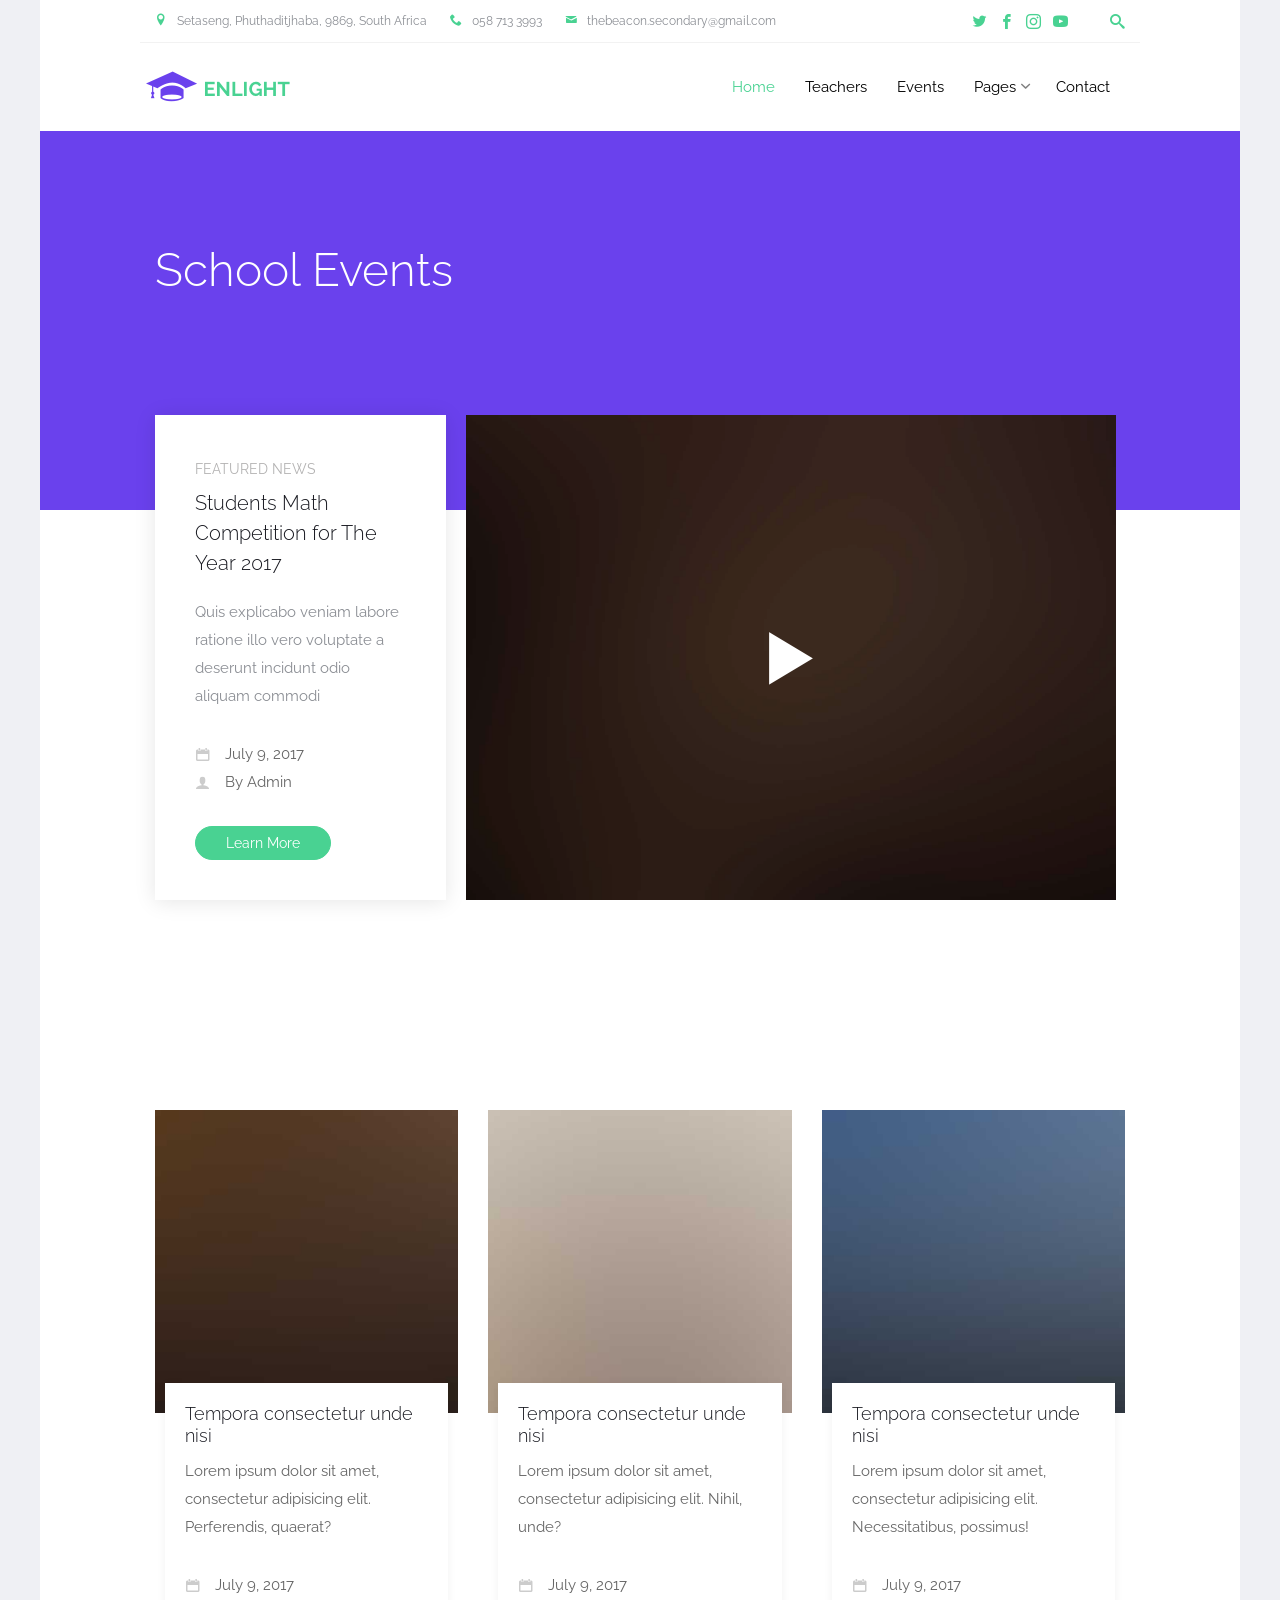
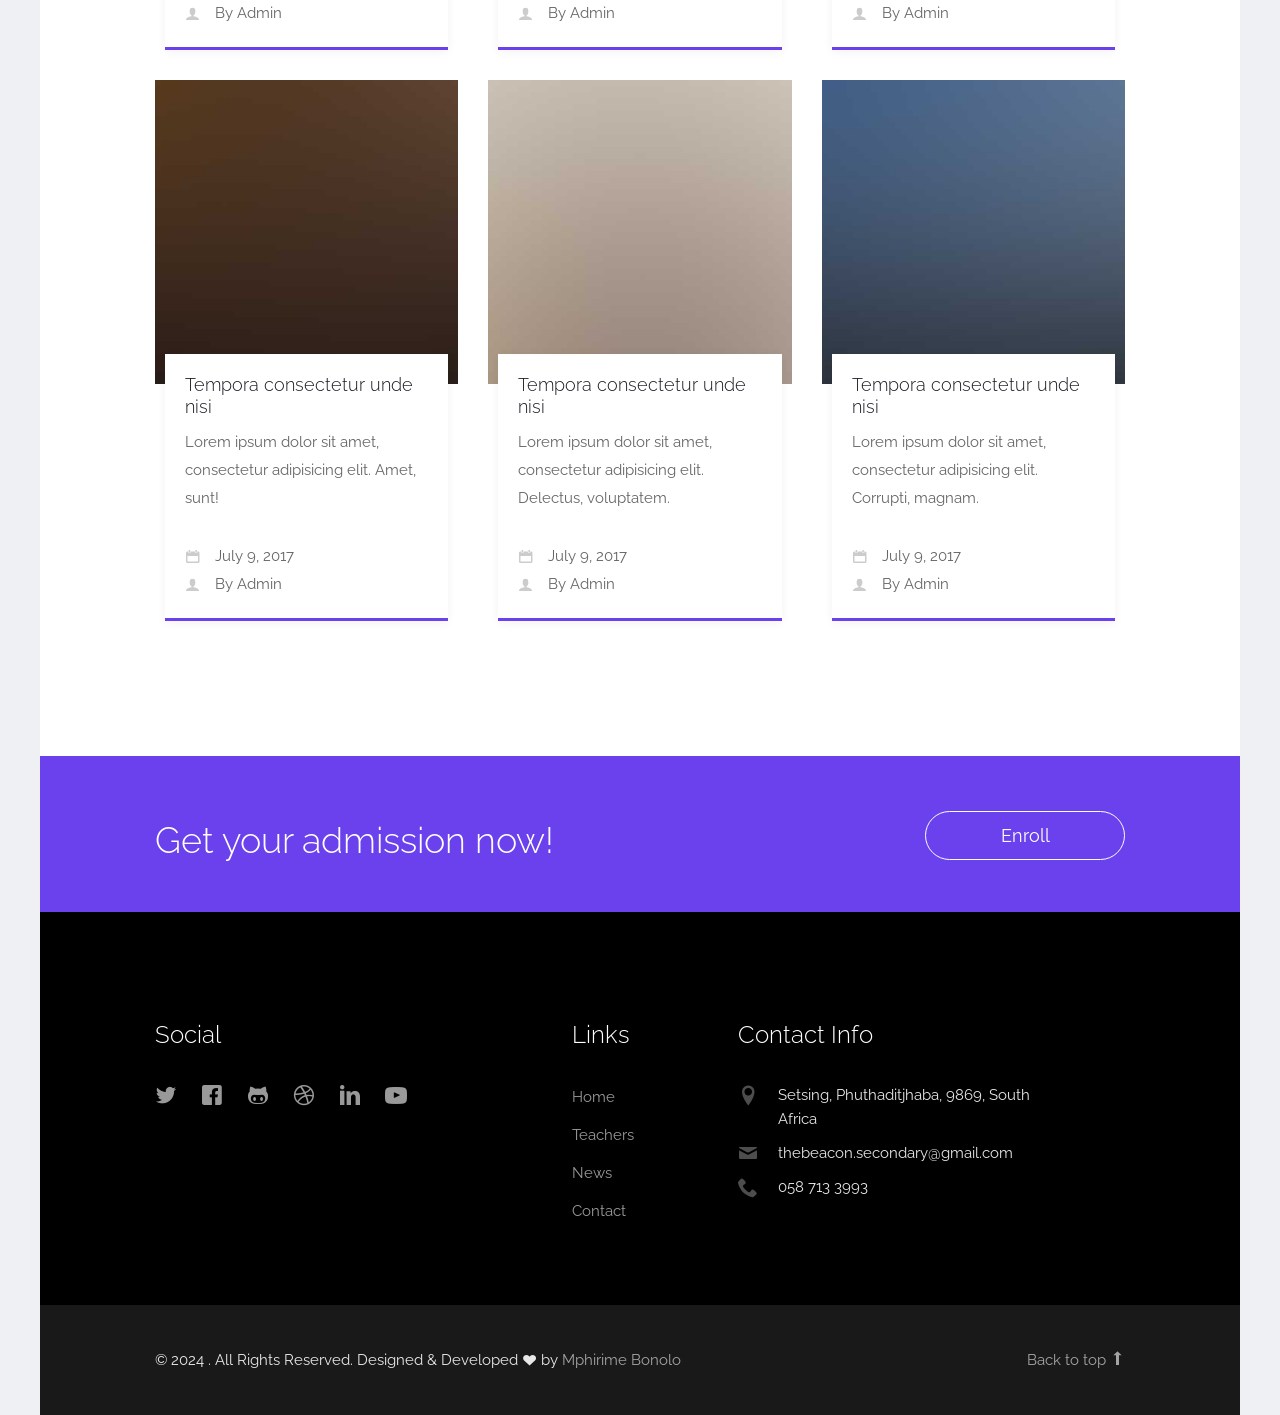
<file: news.html>
<!DOCTYPE html>

<!-- 
  Theme Name: Enlight
  Theme URL: https://probootstrap.com/enlight-free-education-responsive-bootstrap-website-template
  Author: ProBootstrap.com
  Author URL: https://probootstrap.com
  License: Released for free under the Creative Commons Attribution 3.0 license (probootstrap.com/license)
-->
<html lang="en">
  <head>
    <meta charset="utf-8">
    <meta name="viewport" content="width=device-width, initial-scale=1">
    <title>News &mdash; The Beacon S.S </title>
    <meta name="description" content="Free Bootstrap Theme by ProBootstrap.com">
    <meta name="keywords" content="free website templates, free bootstrap themes, free template, free bootstrap, free website template">
    
    <link href="https://fonts.googleapis.com/css?family=Raleway:300,400,500,700|Open+Sans" rel="stylesheet">
    <link rel="stylesheet" href="css/styles-merged.css">
    <link rel="stylesheet" href="css/style.min.css">
    <link rel="stylesheet" href="css/custom.css">

    <!--[if lt IE 9]>
      <script src="js/vendor/html5shiv.min.js"></script>
      <script src="js/vendor/respond.min.js"></script>
    <![endif]-->
  </head>
  <body>

    <div class="probootstrap-search" id="probootstrap-search">
      <a href="#" class="probootstrap-close js-probootstrap-close"><i class="icon-cross"></i></a>
      <form action="#">
        <input type="search" name="s" id="search" placeholder="Search a keyword and hit enter...">
      </form>
    </div>
    
    <div class="probootstrap-page-wrapper">
      <!-- Fixed navbar -->
      
      <div class="probootstrap-header-top">
        <div class="container">
          <div class="row">
            <div class="col-lg-9 col-md-9 col-sm-9 probootstrap-top-quick-contact-info">
              <span><i class="icon-location2"></i>Setaseng, Phuthaditjhaba, 9869, South Africa</span>
              <span><i class="icon-phone2"></i>058 713 3993
              </span>
              <span><i class="icon-mail"></i>thebeacon.secondary@gmail.com</span>
            </div>
            <div class="col-lg-3 col-md-3 col-sm-3 probootstrap-top-social">
              <ul>
                <li><a href="#"><i class="icon-twitter"></i></a></li>
                <li><a href="#"><i class="icon-facebook2"></i></a></li>
                <li><a href="#"><i class="icon-instagram2"></i></a></li>
                <li><a href="#"><i class="icon-youtube"></i></a></li>
                <li><a href="#" class="probootstrap-search-icon js-probootstrap-search"><i class="icon-search"></i></a></li>
              </ul>
            </div>
          </div>
        </div>
      </div>
      <nav class="navbar navbar-default probootstrap-navbar">
        <div class="container">
          <div class="navbar-header">
            <div class="btn-more js-btn-more visible-xs">
              <a href="#"><i class="icon-dots-three-vertical "></i></a>
            </div>
            <button type="button" class="navbar-toggle collapsed" data-toggle="collapse" data-target="#navbar-collapse" aria-expanded="false" aria-controls="navbar">
              <span class="sr-only">Toggle navigation</span>
              <span class="icon-bar"></span>
              <span class="icon-bar"></span>
              <span class="icon-bar"></span>
            </button>
            <a class="navbar-brand" href="index.html" title="ProBootstrap:Enlight">Enlight</a>
          </div>

          <div id="navbar-collapse" class="navbar-collapse collapse">
            <ul class="nav navbar-nav navbar-right">
              <li class="active"><a href="index.html">Home</a></li>
              <!--<li><a href="courses.html">Courses</a></li>-->
              <li><a href="teachers.html">Teachers</a></li>
              <li><a href="events.html">Events</a></li>
              <li class="dropdown">
                <a href="#" data-toggle="dropdown" class="dropdown-toggle">Pages</a>
                <ul class="dropdown-menu">
                  <li><a href="about.html">About Us</a></li>
                  <!--<li><a href="courses.html">Courses</a></li>
                  <li><a href="course-single.html">Course Single</a></li>-->
                  <li><a href="gallery.html">Gallery</a></li>
                  <!--<li class="dropdown-submenu dropdown">
                    <a href="#" data-toggle="dropdown" class="dropdown-toggle"><span>Sub Menu</span></a>
                    <ul class="dropdown-menu">
                      <li><a href="#">Second Level Menu</a></li>
                      <li><a href="#">Second Level Menu</a></li>
                      <li><a href="#">Second Level Menu</a></li>
                      <li><a href="#">Second Level Menu</a></li>
                    </ul>-->
                  </li>
                  <li><a href="news.html">News</a></li>
                </ul>
              </li>
              <li><a href="contact.html">Contact</a></li>
            </ul>
          </div>
        </div>
      </nav>
      
      <section class="probootstrap-section probootstrap-section-colored">
        <div class="container">
          <div class="row">
            <div class="col-md-12 text-left section-heading probootstrap-animate">
              <h1>School Events</h1>
            </div>
          </div>
        </div>
      </section>

      <section class="probootstrap-section">
        <div class="container">
          <div class="row">
            <div class="col-md-12">
              <div class="probootstrap-flex-block">
                <div class="probootstrap-text probootstrap-animate">
                  <div class="text-uppercase probootstrap-uppercase">Featured News</div>
                  <h3>Students Math Competition for The Year 2017</h3>
                  <p>Quis explicabo veniam labore ratione illo vero voluptate a deserunt incidunt odio aliquam commodi </p>
                  <p>
                    <span class="probootstrap-date"><i class="icon-calendar"></i>July 9, 2017</span>
                    <span class="probootstrap-location"><i class="icon-user2"></i>By Admin</span>
                  </p>
                  <p><a href="#" class="btn btn-primary">Learn More</a></p>
                </div>
                <div class="probootstrap-image probootstrap-animate" style="background-image: url(img/slider_4.jpg)">
                  <a href="https://vimeo.com/45830194" class="btn-video popup-vimeo"><i class="icon-play3"></i></a>
                </div>
              </div>
            </div>
          </div>
        </div>
      </section>


      
      
      <section class="probootstrap-section">
        <div class="container">

          <div class="row">
            <div class="col-md-4 col-sm-6 col-xs-6 col-xxs-12 probootstrap-animate">
              <a href="#" class="probootstrap-featured-news-box">
                <figure class="probootstrap-media"><img src="img/img_sm_1.jpg" alt="Free Bootstrap Template by ProBootstrap.com" class="img-responsive"></figure>
                <div class="probootstrap-text">
                  <h3>Tempora consectetur unde nisi</h3>
                  <p>Lorem ipsum dolor sit amet, consectetur adipisicing elit. Perferendis, quaerat?</p>
                  <span class="probootstrap-date"><i class="icon-calendar"></i>July 9, 2017</span>
                  <span class="probootstrap-location"><i class="icon-user2"></i>By Admin</span>
                </div>
              </a>
            </div>
            <div class="col-md-4 col-sm-6 col-xs-6 col-xxs-12 probootstrap-animate">
              <a href="#" class="probootstrap-featured-news-box">
                <figure class="probootstrap-media"><img src="img/img_sm_2.jpg" alt="Free Bootstrap Template by ProBootstrap.com" class="img-responsive"></figure>
                <div class="probootstrap-text">
                  <h3>Tempora consectetur unde nisi</h3>
                  <p>Lorem ipsum dolor sit amet, consectetur adipisicing elit. Nihil, unde?</p>
                  <span class="probootstrap-date"><i class="icon-calendar"></i>July 9, 2017</span>
                  <span class="probootstrap-location"><i class="icon-user2"></i>By Admin</span>
                </div>
              </a>
            </div>
            <div class="clearfix visible-sm-block visible-xs-block"></div>
            <div class="col-md-4 col-sm-6 col-xs-6 col-xxs-12 probootstrap-animate">
              <a href="#" class="probootstrap-featured-news-box">
                <figure class="probootstrap-media"><img src="img/img_sm_3.jpg" alt="Free Bootstrap Template by ProBootstrap.com" class="img-responsive"></figure>
                <div class="probootstrap-text">
                  <h3>Tempora consectetur unde nisi</h3>
                  <p>Lorem ipsum dolor sit amet, consectetur adipisicing elit. Necessitatibus, possimus!</p>
                  <span class="probootstrap-date"><i class="icon-calendar"></i>July 9, 2017</span>
                  <span class="probootstrap-location"><i class="icon-user2"></i>By Admin</span>
                </div>
              </a>
            </div>

            <div class="clearfix visible-md-block"></div>

            <div class="col-md-4 col-sm-6 col-xs-6 col-xxs-12 probootstrap-animate">
              <a href="#" class="probootstrap-featured-news-box">
                <figure class="probootstrap-media"><img src="img/img_sm_1.jpg" alt="Free Bootstrap Template by ProBootstrap.com" class="img-responsive"></figure>
                <div class="probootstrap-text">
                  <h3>Tempora consectetur unde nisi</h3>
                  <p>Lorem ipsum dolor sit amet, consectetur adipisicing elit. Amet, sunt!</p>
                  <span class="probootstrap-date"><i class="icon-calendar"></i>July 9, 2017</span>
                  <span class="probootstrap-location"><i class="icon-user2"></i>By Admin</span>
                </div>
              </a>
            </div>
            <div class="clearfix visible-sm-block visible-xs-block"></div>
            <div class="col-md-4 col-sm-6 col-xs-6 col-xxs-12 probootstrap-animate">
              <a href="#" class="probootstrap-featured-news-box">
                <figure class="probootstrap-media"><img src="img/img_sm_2.jpg" alt="Free Bootstrap Template by ProBootstrap.com" class="img-responsive"></figure>
                <div class="probootstrap-text">
                  <h3>Tempora consectetur unde nisi</h3>
                  <p>Lorem ipsum dolor sit amet, consectetur adipisicing elit. Delectus, voluptatem.</p>
                  <span class="probootstrap-date"><i class="icon-calendar"></i>July 9, 2017</span>
                  <span class="probootstrap-location"><i class="icon-user2"></i>By Admin</span>
                </div>
              </a>
            </div>
            <div class="col-md-4 col-sm-6 col-xs-6 col-xxs-12 probootstrap-animate">
              <a href="#" class="probootstrap-featured-news-box">
                <figure class="probootstrap-media"><img src="img/img_sm_3.jpg" alt="Free Bootstrap Template by ProBootstrap.com" class="img-responsive"></figure>
                <div class="probootstrap-text">
                  <h3>Tempora consectetur unde nisi</h3>
                  <p>Lorem ipsum dolor sit amet, consectetur adipisicing elit. Corrupti, magnam.</p>
                  <span class="probootstrap-date"><i class="icon-calendar"></i>July 9, 2017</span>
                  <span class="probootstrap-location"><i class="icon-user2"></i>By Admin</span>
                </div>
              </a>
            </div>
            <div class="clearfix visible-sm-block visible-xs-block"></div>

          </div>

        </div>
      </section>
      
      <section class="probootstrap-cta">
        <div class="container">
          <div class="row">
            <div class="col-md-12">
              <h2 class="probootstrap-animate" data-animate-effect="fadeInRight">Get your admission now!</h2>
              <a href="#" role="button" class="btn btn-primary btn-lg btn-ghost probootstrap-animate" data-animate-effect="fadeInLeft">Enroll</a>
            </div>
          </div>
        </div>
      </section>
      <footer class="probootstrap-footer probootstrap-bg">
        <div class="container">
          <div class="row">
            <div class="col-md-4">
              <div class="probootstrap-footer-widget">
                <!--<h3>About The School</h3>
                <p>Lorem ipsum dolor sit amet consectetur adipisicing elit. Porro provident suscipit natus a cupiditate ab minus illum quaerat maxime inventore Ea consequatur consectetur hic provident dolor ab aliquam eveniet alias</p>
                --><h3>Social</h3>
                <ul class="probootstrap-footer-social">
                  <li><a href="#"><i class="icon-twitter"></i></a></li>
                  <li><a href="#"><i class="icon-facebook"></i></a></li>
                  <li><a href="#"><i class="icon-github"></i></a></li>
                  <li><a href="#"><i class="icon-dribbble"></i></a></li>
                  <li><a href="#"><i class="icon-linkedin"></i></a></li>
                  <li><a href="#"><i class="icon-youtube"></i></a></li>
                </ul>
              </div>
            </div>
            <div class="col-md-3 col-md-push-1">
              <div class="probootstrap-footer-widget">
                <h3>Links</h3>
                <ul>
                  <li><a href="#">Home</a></li>
                  <li><a href="#">Teachers</a></li>
                  <li><a href="#">News</a></li>
                  <li><a href="#">Contact</a></li>
                </ul>
              </div>
            </div>
            <div class="col-md-4">
              <div class="probootstrap-footer-widget">
                <h3>Contact Info</h3>
                <ul class="probootstrap-contact-info">
                  <li><i class="icon-location2"></i> <span>Setsing, Phuthaditjhaba, 9869, South Africa</span></li>
                  <li><i class="icon-mail"></i><span>thebeacon.secondary@gmail.com</span></li>
                  <li><i class="icon-phone2"></i><span>058 713 3993</span></li>
                </ul>
              </div>
            </div>
           
          </div>
          <!-- END row -->
          
        </div>

        <div class="probootstrap-copyright">
          <div class="container">
            <div class="row">
              <div class="col-md-8 text-left">
                <p>&copy; 2024 <a href="https://probootstrap.com/"></a>. All Rights Reserved. Designed &amp; Developed <i class="icon icon-heart"></i> by <a href="https://probootstrap.com/">Mphirime Bonolo</a></p>
              </div>
              <div class="col-md-4 probootstrap-back-to-top">
                <p><a href="#" class="js-backtotop">Back to top <i class="icon-arrow-long-up"></i></a></p>
              </div>
            </div>
          </div>
        </div>
      </footer>

    </div>
    <!-- END wrapper -->
    

    <script src="js/scripts.min.js"></script>
    <script src="js/main.min.js"></script>
    <script src="js/custom.js"></script>

  </body>
</html>
</file>
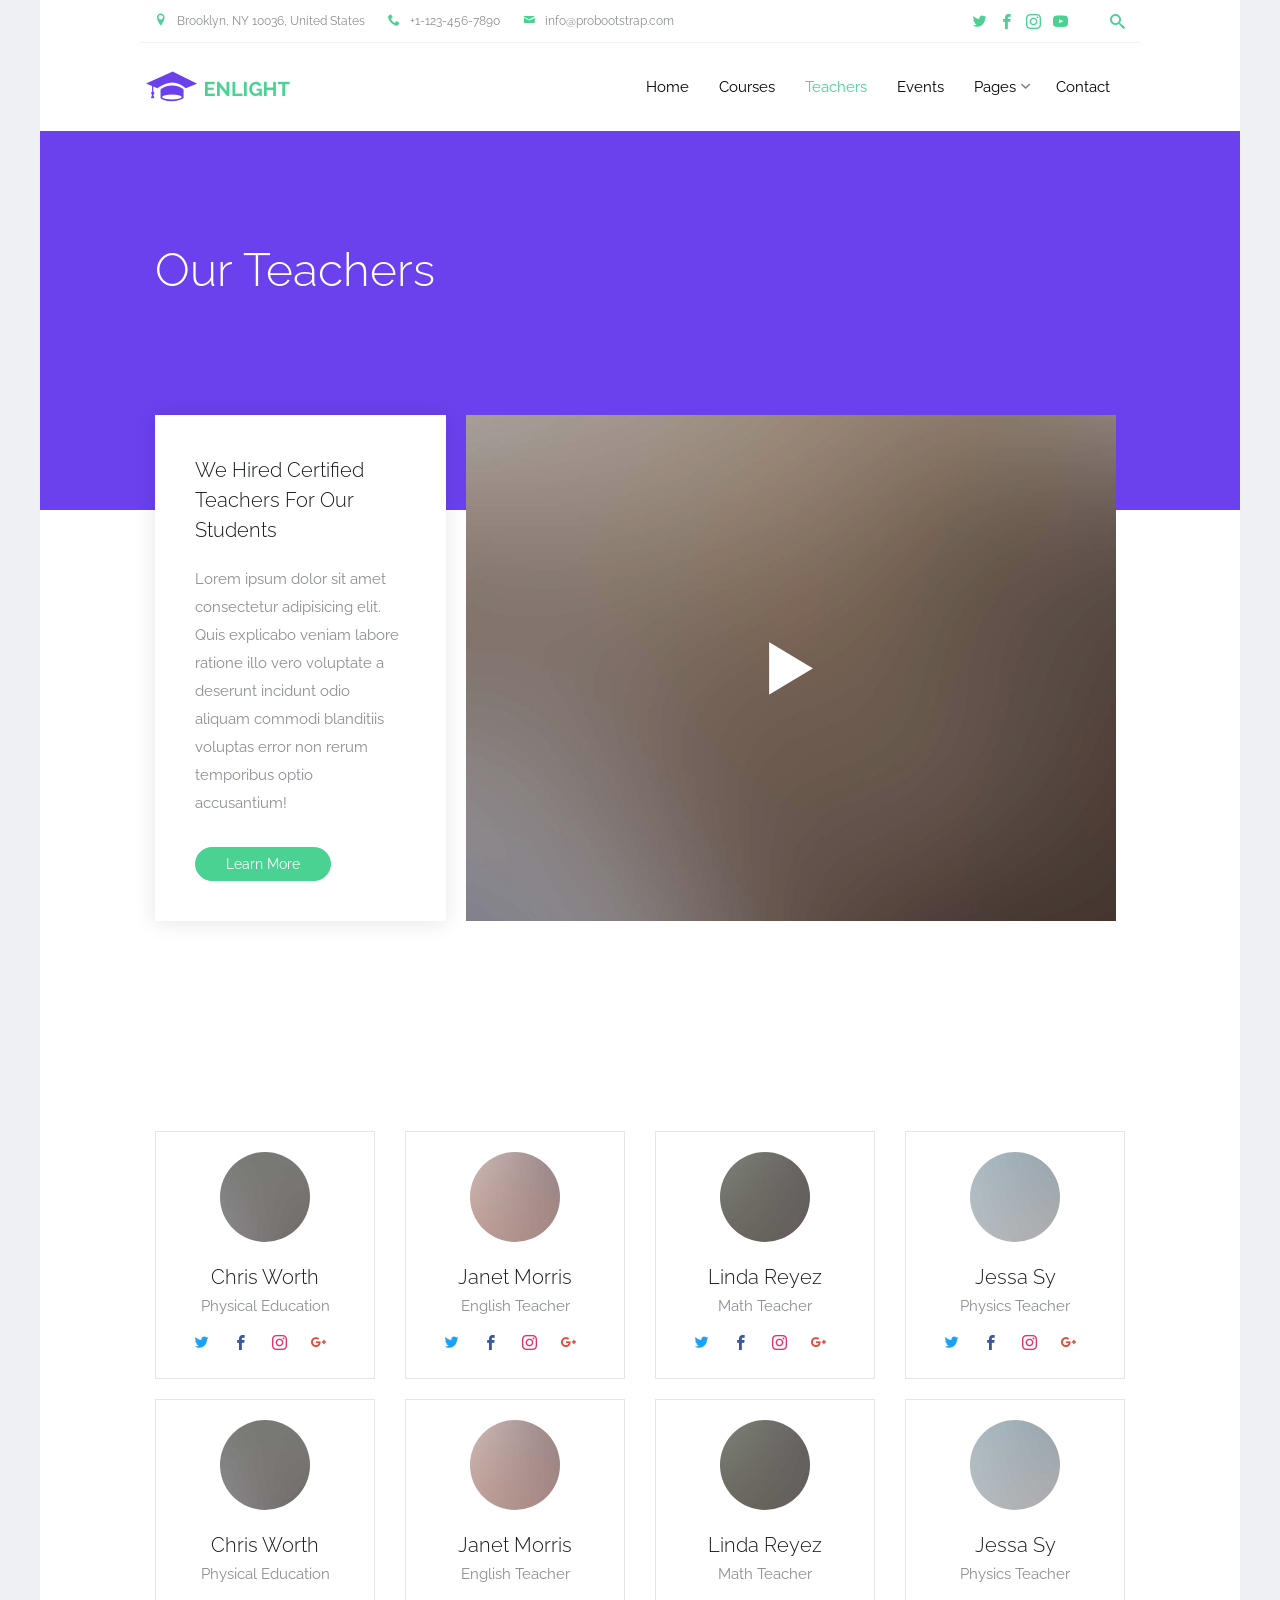
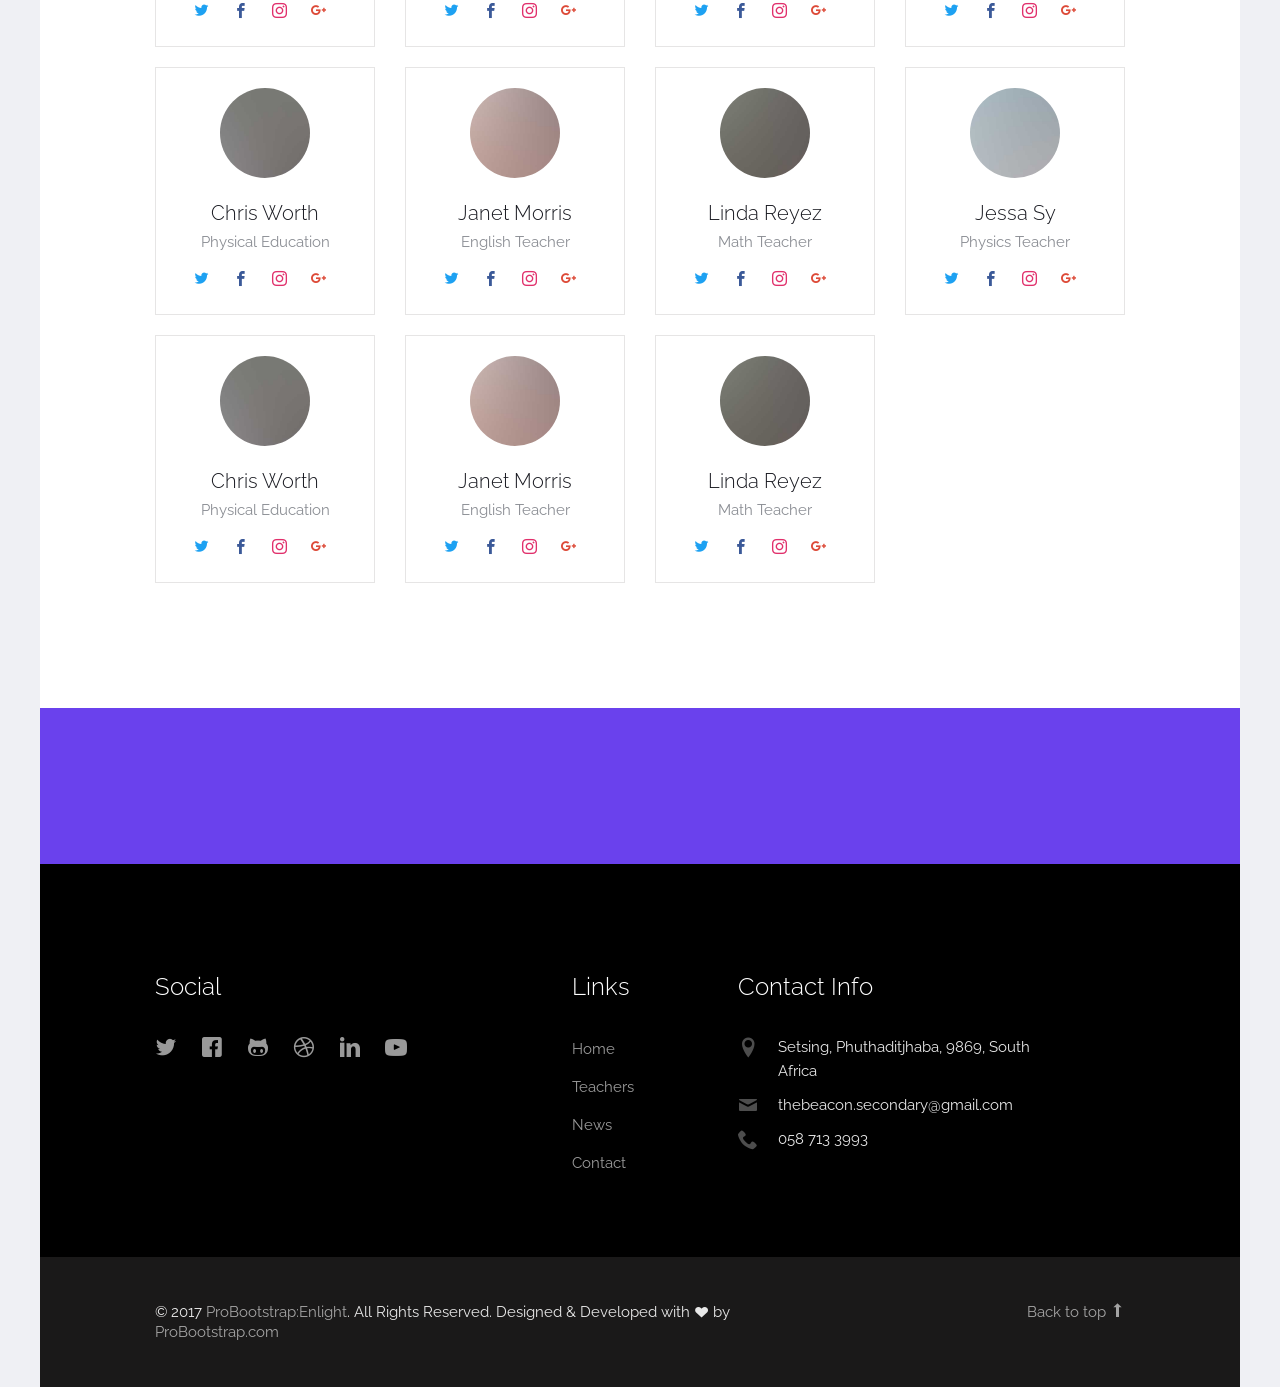
<file: teachers.html>
<!DOCTYPE html>

<!-- 
  Theme Name: Enlight
  Theme URL: https://probootstrap.com/enlight-free-education-responsive-bootstrap-website-template
  Author: ProBootstrap.com
  Author URL: https://probootstrap.com
  License: Released for free under the Creative Commons Attribution 3.0 license (probootstrap.com/license)
-->
<html lang="en">
  <head>
    <meta charset="utf-8">
    <meta name="viewport" content="width=device-width, initial-scale=1">
    <title>Teachers &mdash; The Beacon S.S </title>
    <meta name="description" content="Free Bootstrap Theme by ProBootstrap.com">
    <meta name="keywords" content="free website templates, free bootstrap themes, free template, free bootstrap, free website template">
    
    <link href="https://fonts.googleapis.com/css?family=Raleway:300,400,500,700|Open+Sans" rel="stylesheet">
    <link rel="stylesheet" href="css/styles-merged.css">
    <link rel="stylesheet" href="css/style.min.css">
    <link rel="stylesheet" href="css/custom.css">

    <!--[if lt IE 9]>
      <script src="js/vendor/html5shiv.min.js"></script>
      <script src="js/vendor/respond.min.js"></script>
    <![endif]-->
  </head>
  <body>

    <div class="probootstrap-search" id="probootstrap-search">
      <a href="#" class="probootstrap-close js-probootstrap-close"><i class="icon-cross"></i></a>
      <form action="#">
        <input type="search" name="s" id="search" placeholder="Search a keyword and hit enter...">
      </form>
    </div>
    
    <div class="probootstrap-page-wrapper">
      <!-- Fixed navbar -->
      
      <div class="probootstrap-header-top">
        <div class="container">
          <div class="row">
            <div class="col-lg-9 col-md-9 col-sm-9 probootstrap-top-quick-contact-info">
              <span><i class="icon-location2"></i>Brooklyn, NY 10036, United States</span>
              <span><i class="icon-phone2"></i>+1-123-456-7890</span>
              <span><i class="icon-mail"></i>info@probootstrap.com</span>
            </div>
            <div class="col-lg-3 col-md-3 col-sm-3 probootstrap-top-social">
              <ul>
                <li><a href="#"><i class="icon-twitter"></i></a></li>
                <li><a href="#"><i class="icon-facebook2"></i></a></li>
                <li><a href="#"><i class="icon-instagram2"></i></a></li>
                <li><a href="#"><i class="icon-youtube"></i></a></li>
                <li><a href="#" class="probootstrap-search-icon js-probootstrap-search"><i class="icon-search"></i></a></li>
              </ul>
            </div>
          </div>
        </div>
      </div>
      <nav class="navbar navbar-default probootstrap-navbar">
        <div class="container">
          <div class="navbar-header">
            <div class="btn-more js-btn-more visible-xs">
              <a href="#"><i class="icon-dots-three-vertical "></i></a>
            </div>
            <button type="button" class="navbar-toggle collapsed" data-toggle="collapse" data-target="#navbar-collapse" aria-expanded="false" aria-controls="navbar">
              <span class="sr-only">Toggle navigation</span>
              <span class="icon-bar"></span>
              <span class="icon-bar"></span>
              <span class="icon-bar"></span>
            </button>
            <a class="navbar-brand" href="index.html" title="ProBootstrap:Enlight">Enlight</a>
          </div>

          <div id="navbar-collapse" class="navbar-collapse collapse">
            <ul class="nav navbar-nav navbar-right">
              <li><a href="index.html">Home</a></li>
              <li><a href="courses.html">Courses</a></li>
              <li class="active"><a href="teachers.html">Teachers</a></li>
              <li><a href="events.html">Events</a></li>
              <li class="dropdown">
                <a href="#" data-toggle="dropdown" class="dropdown-toggle">Pages</a>
                <ul class="dropdown-menu">
                  <li><a href="about.html">About Us</a></li>
                  <li><a href="courses.html">Courses</a></li>
                  <li><a href="course-single.html">Course Single</a></li>
                  <li><a href="gallery.html">Gallery</a></li>
                  <li class="dropdown-submenu dropdown">
                    <a href="#" data-toggle="dropdown" class="dropdown-toggle"><span>Sub Menu</span></a>
                    <ul class="dropdown-menu">
                      <li><a href="#">Second Level Menu</a></li>
                      <li><a href="#">Second Level Menu</a></li>
                      <li><a href="#">Second Level Menu</a></li>
                      <li><a href="#">Second Level Menu</a></li>
                    </ul>
                  </li>
                  <li><a href="news.html">News</a></li>
                </ul>
              </li>
              <li><a href="contact.html">Contact</a></li>
            </ul>
          </div>
        </div>
      </nav>
      
      <section class="probootstrap-section probootstrap-section-colored">
        <div class="container">
          <div class="row">
            <div class="col-md-12 text-left section-heading probootstrap-animate">
              <h1>Our Teachers</h1>
            </div>
          </div>
        </div>
      </section>

      <section class="probootstrap-section">
        <div class="container">
          <div class="row">
            <div class="col-md-12">
              <div class="probootstrap-flex-block">
                <div class="probootstrap-text probootstrap-animate">
                  <h3>We Hired Certified Teachers For Our Students</h3>
                  <p>Lorem ipsum dolor sit amet consectetur adipisicing elit. Quis explicabo veniam labore ratione illo vero voluptate a deserunt incidunt odio aliquam commodi blanditiis voluptas error non rerum temporibus optio accusantium!</p>
                  <p><a href="#" class="btn btn-primary">Learn More</a></p>
                </div>
                <div class="probootstrap-image probootstrap-animate" style="background-image: url(img/slider_3.jpg)">
                  <a href="https://vimeo.com/45830194" class="btn-video popup-vimeo"><i class="icon-play3"></i></a>
                </div>
              </div>
            </div>
          </div>
        </div>
      </section>


      
      
      <section class="probootstrap-section">
        <div class="container">
          

          <div class="row">
            <div class="col-md-3 col-sm-6">
              <div class="probootstrap-teacher text-center probootstrap-animate">
                <figure class="media">
                  <img src="img/person_1.jpg" alt="Free Bootstrap Template by ProBootstrap.com" class="img-responsive">
                </figure>
                <div class="text">
                  <h3>Chris Worth</h3>
                  <p>Physical Education</p>
                  <ul class="probootstrap-footer-social">
                    <li class="twitter"><a href="#"><i class="icon-twitter"></i></a></li>
                    <li class="facebook"><a href="#"><i class="icon-facebook2"></i></a></li>
                    <li class="instagram"><a href="#"><i class="icon-instagram2"></i></a></li>
                    <li class="google-plus"><a href="#"><i class="icon-google-plus"></i></a></li>
                  </ul>
                </div>
              </div>
            </div>
            <div class="col-md-3 col-sm-6">
              <div class="probootstrap-teacher text-center probootstrap-animate">
                <figure class="media">
                  <img src="img/person_5.jpg" alt="Free Bootstrap Template by ProBootstrap.com" class="img-responsive">
                </figure>
                <div class="text">
                  <h3>Janet Morris</h3>
                  <p>English Teacher</p>
                  <ul class="probootstrap-footer-social">
                    <li class="twitter"><a href="#"><i class="icon-twitter"></i></a></li>
                    <li class="facebook"><a href="#"><i class="icon-facebook2"></i></a></li>
                    <li class="instagram"><a href="#"><i class="icon-instagram2"></i></a></li>
                    <li class="google-plus"><a href="#"><i class="icon-google-plus"></i></a></li>
                  </ul>
                </div>
              </div>
            </div>
            <div class="clearfix visible-sm-block visible-xs-block"></div>
            <div class="col-md-3 col-sm-6">
              <div class="probootstrap-teacher text-center probootstrap-animate">
                <figure class="media">
                  <img src="img/person_6.jpg" alt="Free Bootstrap Template by ProBootstrap.com" class="img-responsive">
                </figure>
                <div class="text">
                  <h3>Linda Reyez</h3>
                  <p>Math Teacher</p>
                  <ul class="probootstrap-footer-social">
                    <li class="twitter"><a href="#"><i class="icon-twitter"></i></a></li>
                    <li class="facebook"><a href="#"><i class="icon-facebook2"></i></a></li>
                    <li class="instagram"><a href="#"><i class="icon-instagram2"></i></a></li>
                    <li class="google-plus"><a href="#"><i class="icon-google-plus"></i></a></li>
                  </ul>
                </div>
              </div>
            </div>
            <div class="col-md-3 col-sm-6">
              <div class="probootstrap-teacher text-center probootstrap-animate">
                <figure class="media">
                  <img src="img/person_7.jpg" alt="Free Bootstrap Template by ProBootstrap.com" class="img-responsive">
                </figure>
                <div class="text">
                  <h3>Jessa Sy</h3>
                  <p>Physics Teacher</p>
                  <ul class="probootstrap-footer-social">
                    <li class="twitter"><a href="#"><i class="icon-twitter"></i></a></li>
                    <li class="facebook"><a href="#"><i class="icon-facebook2"></i></a></li>
                    <li class="instagram"><a href="#"><i class="icon-instagram2"></i></a></li>
                    <li class="google-plus"><a href="#"><i class="icon-google-plus"></i></a></li>
                  </ul>
                </div>
              </div>
            </div>
          </div>

          <div class="row">
            <div class="col-md-3 col-sm-6">
              <div class="probootstrap-teacher text-center probootstrap-animate">
                <figure class="media">
                  <img src="img/person_1.jpg" alt="Free Bootstrap Template by ProBootstrap.com" class="img-responsive">
                </figure>
                <div class="text">
                  <h3>Chris Worth</h3>
                  <p>Physical Education</p>
                  <ul class="probootstrap-footer-social">
                    <li class="twitter"><a href="#"><i class="icon-twitter"></i></a></li>
                    <li class="facebook"><a href="#"><i class="icon-facebook2"></i></a></li>
                    <li class="instagram"><a href="#"><i class="icon-instagram2"></i></a></li>
                    <li class="google-plus"><a href="#"><i class="icon-google-plus"></i></a></li>
                  </ul>
                </div>
              </div>
            </div>
            <div class="col-md-3 col-sm-6">
              <div class="probootstrap-teacher text-center probootstrap-animate">
                <figure class="media">
                  <img src="img/person_5.jpg" alt="Free Bootstrap Template by ProBootstrap.com" class="img-responsive">
                </figure>
                <div class="text">
                  <h3>Janet Morris</h3>
                  <p>English Teacher</p>
                  <ul class="probootstrap-footer-social">
                    <li class="twitter"><a href="#"><i class="icon-twitter"></i></a></li>
                    <li class="facebook"><a href="#"><i class="icon-facebook2"></i></a></li>
                    <li class="instagram"><a href="#"><i class="icon-instagram2"></i></a></li>
                    <li class="google-plus"><a href="#"><i class="icon-google-plus"></i></a></li>
                  </ul>
                </div>
              </div>
            </div>
            <div class="clearfix visible-sm-block visible-xs-block"></div>
            <div class="col-md-3 col-sm-6">
              <div class="probootstrap-teacher text-center probootstrap-animate">
                <figure class="media">
                  <img src="img/person_6.jpg" alt="Free Bootstrap Template by ProBootstrap.com" class="img-responsive">
                </figure>
                <div class="text">
                  <h3>Linda Reyez</h3>
                  <p>Math Teacher</p>
                  <ul class="probootstrap-footer-social">
                    <li class="twitter"><a href="#"><i class="icon-twitter"></i></a></li>
                    <li class="facebook"><a href="#"><i class="icon-facebook2"></i></a></li>
                    <li class="instagram"><a href="#"><i class="icon-instagram2"></i></a></li>
                    <li class="google-plus"><a href="#"><i class="icon-google-plus"></i></a></li>
                  </ul>
                </div>
              </div>
            </div>
            <div class="col-md-3 col-sm-6">
              <div class="probootstrap-teacher text-center probootstrap-animate">
                <figure class="media">
                  <img src="img/person_7.jpg" alt="Free Bootstrap Template by ProBootstrap.com" class="img-responsive">
                </figure>
                <div class="text">
                  <h3>Jessa Sy</h3>
                  <p>Physics Teacher</p>
                  <ul class="probootstrap-footer-social">
                    <li class="twitter"><a href="#"><i class="icon-twitter"></i></a></li>
                    <li class="facebook"><a href="#"><i class="icon-facebook2"></i></a></li>
                    <li class="instagram"><a href="#"><i class="icon-instagram2"></i></a></li>
                    <li class="google-plus"><a href="#"><i class="icon-google-plus"></i></a></li>
                  </ul>
                </div>
              </div>
            </div>
          </div>

          <div class="row">
            <div class="col-md-3 col-sm-6">
              <div class="probootstrap-teacher text-center probootstrap-animate">
                <figure class="media">
                  <img src="img/person_1.jpg" alt="Free Bootstrap Template by ProBootstrap.com" class="img-responsive">
                </figure>
                <div class="text">
                  <h3>Chris Worth</h3>
                  <p>Physical Education</p>
                  <ul class="probootstrap-footer-social">
                    <li class="twitter"><a href="#"><i class="icon-twitter"></i></a></li>
                    <li class="facebook"><a href="#"><i class="icon-facebook2"></i></a></li>
                    <li class="instagram"><a href="#"><i class="icon-instagram2"></i></a></li>
                    <li class="google-plus"><a href="#"><i class="icon-google-plus"></i></a></li>
                  </ul>
                </div>
              </div>
            </div>
            <div class="col-md-3 col-sm-6">
              <div class="probootstrap-teacher text-center probootstrap-animate">
                <figure class="media">
                  <img src="img/person_5.jpg" alt="Free Bootstrap Template by ProBootstrap.com" class="img-responsive">
                </figure>
                <div class="text">
                  <h3>Janet Morris</h3>
                  <p>English Teacher</p>
                  <ul class="probootstrap-footer-social">
                    <li class="twitter"><a href="#"><i class="icon-twitter"></i></a></li>
                    <li class="facebook"><a href="#"><i class="icon-facebook2"></i></a></li>
                    <li class="instagram"><a href="#"><i class="icon-instagram2"></i></a></li>
                    <li class="google-plus"><a href="#"><i class="icon-google-plus"></i></a></li>
                  </ul>
                </div>
              </div>
            </div>
            <div class="clearfix visible-sm-block visible-xs-block"></div>
            <div class="col-md-3 col-sm-6">
              <div class="probootstrap-teacher text-center probootstrap-animate">
                <figure class="media">
                  <img src="img/person_6.jpg" alt="Free Bootstrap Template by ProBootstrap.com" class="img-responsive">
                </figure>
                <div class="text">
                  <h3>Linda Reyez</h3>
                  <p>Math Teacher</p>
                  <ul class="probootstrap-footer-social">
                    <li class="twitter"><a href="#"><i class="icon-twitter"></i></a></li>
                    <li class="facebook"><a href="#"><i class="icon-facebook2"></i></a></li>
                    <li class="instagram"><a href="#"><i class="icon-instagram2"></i></a></li>
                    <li class="google-plus"><a href="#"><i class="icon-google-plus"></i></a></li>
                  </ul>
                </div>
              </div>
            </div>
            <div class="col-md-3 col-sm-6">
              <div class="probootstrap-teacher text-center probootstrap-animate">
                <figure class="media">
                  <img src="img/person_7.jpg" alt="Free Bootstrap Template by ProBootstrap.com" class="img-responsive">
                </figure>
                <div class="text">
                  <h3>Jessa Sy</h3>
                  <p>Physics Teacher</p>
                  <ul class="probootstrap-footer-social">
                    <li class="twitter"><a href="#"><i class="icon-twitter"></i></a></li>
                    <li class="facebook"><a href="#"><i class="icon-facebook2"></i></a></li>
                    <li class="instagram"><a href="#"><i class="icon-instagram2"></i></a></li>
                    <li class="google-plus"><a href="#"><i class="icon-google-plus"></i></a></li>
                  </ul>
                </div>
              </div>
            </div>
          </div>

          <div class="row">
            <div class="col-md-3 col-sm-6">
              <div class="probootstrap-teacher text-center probootstrap-animate">
                <figure class="media">
                  <img src="img/person_1.jpg" alt="Free Bootstrap Template by ProBootstrap.com" class="img-responsive">
                </figure>
                <div class="text">
                  <h3>Chris Worth</h3>
                  <p>Physical Education</p>
                  <ul class="probootstrap-footer-social">
                    <li class="twitter"><a href="#"><i class="icon-twitter"></i></a></li>
                    <li class="facebook"><a href="#"><i class="icon-facebook2"></i></a></li>
                    <li class="instagram"><a href="#"><i class="icon-instagram2"></i></a></li>
                    <li class="google-plus"><a href="#"><i class="icon-google-plus"></i></a></li>
                  </ul>
                </div>
              </div>
            </div>
            <div class="col-md-3 col-sm-6">
              <div class="probootstrap-teacher text-center probootstrap-animate">
                <figure class="media">
                  <img src="img/person_5.jpg" alt="Free Bootstrap Template by ProBootstrap.com" class="img-responsive">
                </figure>
                <div class="text">
                  <h3>Janet Morris</h3>
                  <p>English Teacher</p>
                  <ul class="probootstrap-footer-social">
                    <li class="twitter"><a href="#"><i class="icon-twitter"></i></a></li>
                    <li class="facebook"><a href="#"><i class="icon-facebook2"></i></a></li>
                    <li class="instagram"><a href="#"><i class="icon-instagram2"></i></a></li>
                    <li class="google-plus"><a href="#"><i class="icon-google-plus"></i></a></li>
                  </ul>
                </div>
              </div>
            </div>
            <div class="clearfix visible-sm-block visible-xs-block"></div>
            <div class="col-md-3 col-sm-6">
              <div class="probootstrap-teacher text-center probootstrap-animate">
                <figure class="media">
                  <img src="img/person_6.jpg" alt="Free Bootstrap Template by ProBootstrap.com" class="img-responsive">
                </figure>
                <div class="text">
                  <h3>Linda Reyez</h3>
                  <p>Math Teacher</p>
                  <ul class="probootstrap-footer-social">
                    <li class="twitter"><a href="#"><i class="icon-twitter"></i></a></li>
                    <li class="facebook"><a href="#"><i class="icon-facebook2"></i></a></li>
                    <li class="instagram"><a href="#"><i class="icon-instagram2"></i></a></li>
                    <li class="google-plus"><a href="#"><i class="icon-google-plus"></i></a></li>
                  </ul>
                </div>
              </div>
            </div>
            <div class="col-md-3 col-sm-6">
              <div class="probootstrap-teacher text-center probootstrap-animate">
                <figure class="media">
                  <img src="img/person_7.jpg" alt="Free Bootstrap Template by ProBootstrap.com" class="img-responsive">
                </figure>
                <div class="text">
                  <h3>Jessa Sy</h3>
                  <p>Physics Teacher</p>
                  <ul class="probootstrap-footer-social">
                    <li class="twitter"><a href="#"><i class="icon-twitter"></i></a></li>
                    <li class="facebook"><a href="#"><i class="icon-facebook2"></i></a></li>
                    <li class="instagram"><a href="#"><i class="icon-instagram2"></i></a></li>
                    <li class="google-plus"><a href="#"><i class="icon-google-plus"></i></a></li>
                  </ul>
                </div>
              </div>
            </div>
          </div>

        </div>
      </section>
      
      <section class="probootstrap-cta">
        <div class="container">
          <div class="row">
            <div class="col-md-12">
              <h2 class="probootstrap-animate" data-animate-effect="fadeInRight">Get your admission now!</h2>
              <a href="#" role="button" class="btn btn-primary btn-lg btn-ghost probootstrap-animate" data-animate-effect="fadeInLeft">Enroll</a>
            </div>
          </div>
        </div>
      </section>
      <footer class="probootstrap-footer probootstrap-bg">
        <div class="container">
          <div class="row">
            <div class="col-md-4">
              <div class="probootstrap-footer-widget">
                <!--<h3>About The School</h3>
                <p>Lorem ipsum dolor sit amet consectetur adipisicing elit. Porro provident suscipit natus a cupiditate ab minus illum quaerat maxime inventore Ea consequatur consectetur hic provident dolor ab aliquam eveniet alias</p>
                --><h3>Social</h3>
                <ul class="probootstrap-footer-social">
                  <li><a href="#"><i class="icon-twitter"></i></a></li>
                  <li><a href="#"><i class="icon-facebook"></i></a></li>
                  <li><a href="#"><i class="icon-github"></i></a></li>
                  <li><a href="#"><i class="icon-dribbble"></i></a></li>
                  <li><a href="#"><i class="icon-linkedin"></i></a></li>
                  <li><a href="#"><i class="icon-youtube"></i></a></li>
                </ul>
              </div>
            </div>
            <div class="col-md-3 col-md-push-1">
              <div class="probootstrap-footer-widget">
                <h3>Links</h3>
                <ul>
                  <li><a href="#">Home</a></li>
                  <li><a href="#">Teachers</a></li>
                  <li><a href="#">News</a></li>
                  <li><a href="#">Contact</a></li>
                </ul>
              </div>
            </div>
            <div class="col-md-4">
              <div class="probootstrap-footer-widget">
                <h3>Contact Info</h3>
                <ul class="probootstrap-contact-info">
                  <li><i class="icon-location2"></i> <span>Setsing, Phuthaditjhaba, 9869, South Africa</span></li>
                  <li><i class="icon-mail"></i><span>thebeacon.secondary@gmail.com</span></li>
                  <li><i class="icon-phone2"></i><span>058 713 3993</span></li>
                </ul>
              </div>
            </div>
           
          </div>
          <!-- END row -->
          
        </div>

        <div class="probootstrap-copyright">
          <div class="container">
            <div class="row">
              <div class="col-md-8 text-left">
                <p>&copy; 2017 <a href="https://probootstrap.com/">ProBootstrap:Enlight</a>. All Rights Reserved. Designed &amp; Developed with <i class="icon icon-heart"></i> by <a href="https://probootstrap.com/">ProBootstrap.com</a></p>
              </div>
              <div class="col-md-4 probootstrap-back-to-top">
                <p><a href="#" class="js-backtotop">Back to top <i class="icon-arrow-long-up"></i></a></p>
              </div>
            </div>
          </div>
        </div>
      </footer>

    </div>
    <!-- END wrapper -->
    

    <script src="js/scripts.min.js"></script>
    <script src="js/main.min.js"></script>
    <script src="js/custom.js"></script>

  </body>
</html>
</file>
<file: css/custom.css>
/* Your custom css code goes here */
</file>
<file: css/style.min.css>
/*!==============================
 * Theme Name: Enlight
 * Theme URL: https://probootstrap.com/enlight-free-education-responsive-bootstrap-website-template
 * Author: ProBootstrap.com
 * Author URL: https://probootstrap.com
 * License: Released for free under the Creative Commons Attribution 3.0 license (probootstrap.com/license)
 */body,h1,h2,h3,h4,h5,h6{font-family:Raleway,Arial,sans-serif}.probootstrap-header-top,a{-webkit-transition:.3s all}@font-face{font-family:icomoon;src:url(../fonts/icomoon/icomoon.eot?1z9v6x);src:url(../fonts/icomoon/icomoon.eot?1z9v6x#iefix) format("embedded-opentype"),url(../fonts/icomoon/icomoon.ttf?1z9v6x) format("truetype"),url(../fonts/icomoon/icomoon.woff?1z9v6x) format("woff"),url(../fonts/icomoon/icomoon.svg?1z9v6x#icomoon) format("svg");font-weight:400;font-style:normal}html{overflow-x:hidden}body{background:#EFF0F4;color:#8b8e94;line-height:28px;font-size:15px}h1,h2,h3,h4,h5,h6{color:#181920;line-height:1.5;font-weight:300;margin:0 0 30px}h1{font-size:46px}h2,h4{font-size:36px}h3{font-size:28px}h5,h6{font-size:14px}ol,p,ul{margin-bottom:30px}a{transition:.3s all;color:#6a41ed}a:active,a:focus,a:hover{color:#582aeb;text-decoration:none}.flexslider .probootstrap-heading,.hero-text-heading,.probootstrap-hero h1{font-size:52px;margin-bottom:10px;margin-top:0;line-height:64px;color:#fff;font-weight:300}@media screen and (max-width:768px){.flexslider .probootstrap-heading,.hero-text-heading,.probootstrap-hero h1{font-size:40px;line-height:1.5}.probootstrap-header-top{display:none}.probootstrap-header-top.active{display:block}}.probootstrap-navbar .dropdown-submenu>a:before,.probootstrap-navbar .dropdown>a:before{font-family:icomoon;font-style:normal;font-weight:400;line-height:1;speak:none;font-variant:normal;-webkit-font-smoothing:antialiased;-moz-osx-font-smoothing:grayscale}@media screen and (max-width:480px){.flexslider .probootstrap-heading,.hero-text-heading,.probootstrap-hero h1{font-size:30px}}.flexslider .probootstrap-subheading,.hero-text-subheading,.probootstrap-hero p{font-size:16px;color:rgba(255,255,255,.9)}.flexslider .probootstrap-subheading:last-child,.hero-text-subheading:last-child,.probootstrap-hero p:last-child{margin-bottom:0}.probootstrap-page-wrapper{max-width:1500px;margin:0 auto;background:#fff}@media screen and (max-width:1500px){.probootstrap-page-wrapper{max-width:1200px}.probootstrap-page-wrapper .container{max-width:1000px}}@media screen and (max-width:1200px){.probootstrap-page-wrapper{max-width:960px}.probootstrap-page-wrapper .container{max-width:900px}}.probootstrap-sidebar-inner{background:#fff;padding:40px;margin-bottom:40px;-webkit-box-shadow:0 2px 20px 0 rgba(0,0,0,.1);box-shadow:0 2px 20px 0 rgba(0,0,0,.1)}.probootstrap-side-menu{padding:0;margin:0}.probootstrap-side-menu li{padding:0;margin:0 0 20px;list-style:none;font-size:16px}.probootstrap-side-menu li.active,.probootstrap-side-menu li.active a{color:#000}.probootstrap-header-top{margin-top:0;position:relative;transition:.3s all}.probootstrap-header-top>.container{border-bottom:1px solid #f2f2f2}.probootstrap-top-quick-contact-info{padding-top:7px;padding-bottom:7px;font-size:12px}.probootstrap-top-quick-contact-info span{display:inline-block;margin-right:20px}.probootstrap-top-quick-contact-info span i{display:inline-block;margin-right:10px;color:#49D292}.probootstrap-top-social{text-align:right}.probootstrap-top-social ul{padding:0;margin:5px 0 0}.probootstrap-top-social ul li{list-style:none;padding:0;margin:0;display:inline-block}.probootstrap-top-social ul li a{display:inline-block;padding:4px;color:#49D292}.probootstrap-top-social ul li:last-child a{padding-right:0}.probootstrap-search-icon{margin-left:30px}.probootstrap-navbar{border:none;-webkit-box-shadow:none;box-shadow:none;border-radius:0;margin-bottom:0;background:#fff;-webkit-transition:.3s all;transition:.3s all}@media screen and (max-width:768px){.probootstrap-top-social{text-align:left}.probootstrap-navbar{background:#fff;-webkit-box-shadow:0 2px 10px 0 rgba(0,0,0,.1);box-shadow:0 2px 10px 0 rgba(0,0,0,.1)}}.probootstrap-navbar .btn-more{position:absolute;right:80px;top:13px;z-index:100}.probootstrap-navbar .btn-more a{color:#b3b2b2}.probootstrap-navbar .btn-more a:hover{color:#1a1919}.probootstrap-navbar .navbar-toggle:focus,.probootstrap-navbar .navbar-toggle:hover{background-color:transparent}.probootstrap-navbar .navbar-toggle{border:none}.probootstrap-navbar .navbar-toggle span.icon-bar{-webkit-transition:all .15s;transition:all .15s}.probootstrap-navbar .navbar-toggle span:nth-child(2){-webkit-transform:rotate(45deg);transform:rotate(45deg);-webkit-transform-origin:10% 10%;transform-origin:10% 10%}.probootstrap-navbar .navbar-toggle span:nth-child(3){opacity:0}.probootstrap-navbar .navbar-toggle span:nth-child(4){-webkit-transform:rotate(-45deg);transform:rotate(-45deg);-webkit-transform-origin:10% 90%;transform-origin:10% 90%}.probootstrap-navbar .navbar-toggle.collapsed span:nth-child(2),.probootstrap-navbar .navbar-toggle.collapsed span:nth-child(4){-webkit-transform:rotate(0);transform:rotate(0)}.probootstrap-navbar .navbar-toggle.collapsed span:nth-child(3){opacity:1}.probootstrap-navbar .navbar-brand,.probootstrap-navbar .navbar-nav>li>a,.probootstrap-navbar .parent-nav-link-padding{margin-left:15px;margin-right:15px;padding:34px 0}.probootstrap-navbar .dropdown-header{color:rgba(255,255,255,.2);padding-left:10px;text-transform:uppercase}.probootstrap-navbar .dropdown>a{padding-right:10px!important;position:relative;display:block}@media screen and (max-width:480px){.probootstrap-navbar .btn-more{right:70px}.probootstrap-navbar .dropdown>a{display:block;padding-right:0}}.probootstrap-navbar .dropdown>a:before{text-transform:none;position:absolute;top:50%;right:0;margin-right:-10px;margin-top:-11px;content:"\e924";font-size:20px;color:rgba(0,0,0,.5);-webkit-transition:.3s all;transition:.3s all}@media screen and (max-width:768px){.probootstrap-navbar .navbar-brand,.probootstrap-navbar .navbar-nav>li>a,.probootstrap-navbar .parent-nav-link-padding{padding-top:15px!important;padding-bottom:15px!important}.probootstrap-navbar .dropdown>a:before{color:rgba(0,0,0,.2)}}.probootstrap-navbar .dropdown>a:hover:before{-webkit-transform:rotate(180deg);transform:rotate(180deg)}.probootstrap-navbar .dropdown.open>a,.probootstrap-navbar .dropdown:active>a,.probootstrap-navbar .dropdown:focus>a,.probootstrap-navbar .dropdown:hover>a{-webkit-transition:.3s all;transition:.3s all}.probootstrap-navbar .dropdown.open>a:before,.probootstrap-navbar .dropdown:active>a:before,.probootstrap-navbar .dropdown:focus>a:before,.probootstrap-navbar .dropdown:hover>a:before{-webkit-transform:rotate(180deg);transform:rotate(180deg)}.probootstrap-navbar .dropdown>.dropdown-menu>li a{padding:10px;color:rgba(255,255,255,.8)}.probootstrap-navbar .dropdown>.dropdown-menu>li a:hover,.probootstrap-navbar .dropdown>.dropdown-menu>li.open>a,.probootstrap-navbar .dropdown>.dropdown-menu>li:active>a,.probootstrap-navbar .dropdown>.dropdown-menu>li:focus>a,.probootstrap-navbar .dropdown>.dropdown-menu>li:hover>a{color:#49D292;background:#fff;border-top:none}.probootstrap-navbar .dropdown>.dropdown-menu>li.dropdown-submenu.open>a,.probootstrap-navbar .dropdown>.dropdown-menu>li.dropdown-submenu:active>a,.probootstrap-navbar .dropdown>.dropdown-menu>li.dropdown-submenu:focus>a,.probootstrap-navbar .dropdown>.dropdown-menu>li.dropdown-submenu:hover>a{border-top:none}.probootstrap-navbar .dropdown>.dropdown-menu>li.dropdown-submenu.open>a:before,.probootstrap-navbar .dropdown>.dropdown-menu>li.dropdown-submenu:active>a:before,.probootstrap-navbar .dropdown>.dropdown-menu>li.dropdown-submenu:focus>a:before,.probootstrap-navbar .dropdown>.dropdown-menu>li.dropdown-submenu:hover>a:before{color:#000}.probootstrap-navbar .dropdown>.dropdown-menu>li.active>a{color:#fff}.probootstrap-navbar .navbar-right .dropdown-menu{right:auto}.probootstrap-navbar .dropdown-menu{border:none;background:#49D292;border-radius:0;-webkit-box-shadow:0 0 7px 0 rgba(0,0,0,.15);box-shadow:0 0 7px 0 rgba(0,0,0,.15);min-width:200px;white-space:normal;word-wrap:break-word}.probootstrap-search,.probootstrap-service-2 .image .image-bg img{min-width:100%;min-height:100%}.probootstrap-navbar .dropdown-menu a{white-space:normal}@media screen and (max-width:768px){.probootstrap-navbar .dropdown-menu{width:100%;padding:10px 15px}.probootstrap-navbar .dropdown-menu a{color:#fff}}.probootstrap-navbar .navbar-brand{padding-top:0!important;padding-bottom:0!important;font-size:30px;text-transform:uppercase;background:url(../img/logo.png) left 100% no-repeat;top:24px;position:relative;width:160px;height:43px;text-indent:-999999px;-webkit-transition:.2s all;transition:.2s all}@media screen and (max-width:768px){.probootstrap-navbar .navbar-brand{top:5px!important;background-position:left 100%}}@media screen and (max-width:480px){.probootstrap-navbar .navbar-brand{top:6px!important}}@media only screen and (-webkit-min-device-pixel-ratio:2),only screen and (min--moz-device-pixel-ratio:2),only screen and (min-device-pixel-ratio:2),only screen and (min-resolution:192dpi),only screen and (min-resolution:2dppx){.probootstrap-navbar .navbar-brand{position:relative;width:160px;height:43px;background:url(../img/logo@2x.png) left 100% no-repeat;background-size:cover}}.probootstrap-navbar .navbar-nav>li>a{color:#000;font-size:15px;position:relative}@media screen and (max-width:768px){.probootstrap-navbar .navbar-nav>li>a{padding-top:8px;padding-bottom:8px;color:rgba(0,0,0,.7)}}.probootstrap-navbar .navbar-nav>li>a:active,.probootstrap-navbar .navbar-nav>li>a:focus,.probootstrap-navbar .navbar-nav>li>a:hover{color:rgba(0,0,0,.7)}.probootstrap-navbar .navbar-nav>li.open>a,.probootstrap-navbar .navbar-nav>li.open>a:focus,.probootstrap-navbar .navbar-nav>li.open>a:hover{background:0 0}.probootstrap-navbar .navbar-nav>li.active>a{background:0 0!important;color:#49D292!important}.probootstrap-navbar .navbar-nav .dropdown li.active>a,.probootstrap-navbar .navbar-nav>li.active>a:active,.probootstrap-navbar .navbar-nav>li.active>a:focus,.probootstrap-navbar .navbar-nav>li.active>a:hover{background:0 0}.probootstrap-navbar .navbar-nav>li>.dropdown-menu:before{border:1px solid #49D292;content:"";position:absolute;top:-20px;left:40px;border-color:rgba(73,210,146,0);border-bottom-color:#49D292;border-width:10px;margin-left:-10px}@media screen and (max-width:768px){.probootstrap-navbar .navbar-nav>li.active>a{color:rgba(0,0,0,.7)!important}.probootstrap-navbar .navbar-nav>li>.dropdown-menu:before{display:none}}.probootstrap-navbar .dropdown-submenu{position:relative}.probootstrap-navbar .dropdown-submenu .dropdown-menu{top:0;left:100%;margin-top:-1px}.probootstrap-navbar .dropdown-submenu>a{display:block}.probootstrap-navbar .dropdown-submenu>a:before{text-transform:none;position:absolute;top:50%;right:0;margin-right:10px;margin-top:-11px;content:"\e926";font-size:20px;color:rgba(0,0,0,.5);-webkit-transition:.3s all;transition:.3s all}@media screen and (max-width:768px){.probootstrap-navbar .dropdown-submenu>a:before{color:rgba(0,0,0,.2)}}.probootstrap-navbar .dropdown-submenu>a:hover:before{color:rgba(0,0,0,.3);-webkit-transform:rotate(180deg);transform:rotate(180deg)}.probootstrap-navbar.scrolled{background:#fff;-webkit-box-shadow:0 1px 3px 0 rgba(0,0,0,.09);box-shadow:0 1px 3px 0 rgba(0,0,0,.09)}.probootstrap-navbar.scrolled .navbar-brand,.probootstrap-navbar.scrolled .navbar-nav>li>a,.probootstrap-navbar.scrolled .parent-nav-link-padding{padding-top:20px;padding-bottom:20px}.probootstrap-navbar.scrolled .navbar-brand{top:10px;background-position:left 100%}.probootstrap-navbar.scrolled .dropdown>a:before{color:rgba(0,0,0,.4)}.probootstrap-navbar.scrolled .navbar-nav>li>a{color:rgba(0,0,0,.7)}.probootstrap-navbar.scrolled .navbar-nav>li>a:hover{color:rgba(0,0,0,.7)!important}.probootstrap-navbar.scrolled .navbar-nav>li.active>a{color:#000!important}.container-fluid .navbar-brand{margin-left:15px}.container-fluid .dropdown-submenu{position:relative}.container-fluid .dropdown-submenu .dropdown-menu{top:0;left:auto;right:100%;margin-top:-1px}.probootstrap-hero{background-size:cover;background-position:center center}.probootstrap-hero>.overlay{position:absolute;top:0;left:0;right:0;bottom:0;background:rgba(0,0,0,.3);z-index:1}.probootstrap-hero>.container{position:relative;z-index:2}.probootstrap-hero .probootstrap-hero-text{padding-top:200px;padding-bottom:200px}@media screen and (max-width:768px){.probootstrap-navbar.scrolled .navbar-nav>li.active>a{color:#000!important}.probootstrap-hero .probootstrap-hero-text{padding-top:50px;padding-bottom:50px}}.probootstrap-hero.probootstrap-sm-hero .probootstrap-hero-text{padding-top:150px;padding-bottom:150px}@media screen and (max-width:768px){.probootstrap-hero.probootstrap-sm-hero .probootstrap-hero-text{padding-top:50px;padding-bottom:50px}}.probootstrap-hero.probootstrap-xs-hero .probootstrap-hero-text{padding-top:90px;padding-bottom:90px}@media screen and (max-width:768px){.probootstrap-hero.probootstrap-xs-hero .probootstrap-hero-text{padding-top:50px;padding-bottom:50px}}.probootstrap-hero .btn{position:relative;font-size:18px;width:200px}@media screen and (max-width:480px){.container-fluid .dropdown-submenu:hover>.dropdown-menu,.probootstrap-navbar .dropdown-submenu:hover>.dropdown-menu{display:block}.probootstrap-hero .btn{width:100%;margin-bottom:10px}}.probootstrap-hero .btn.btn-primary{text-transform:uppercase;padding:15px 20px}.probootstrap-hero.probootstrap-hero-colored{background:#6a41ed}.probootstrap-hero.probootstrap-hero-colored h1{color:#fff}.probootstrap-hero.probootstrap-hero-colored p{color:rgba(255,255,255,.8)}.probootstrap-feature-showcase{margin-top:100px;position:relative}.probootstrap-home-showcase-wrap{width:100%}.probootstrap-home-showcase-wrap .probootstrap-home-showcase-inner{-webkit-box-shadow:0 0 40px 0 rgba(0,0,0,.08);box-shadow:0 0 40px 0 rgba(0,0,0,.08);z-index:1;height:500px;overflow:hidden;width:100%;position:relative}@media screen and (max-width:768px){.probootstrap-feature-showcase{margin-top:0}.probootstrap-home-showcase-wrap .probootstrap-home-showcase-inner{height:100%}}.probootstrap-home-showcase-wrap .probootstrap-home-showcase-inner .probootstrap-chrome{background:#dddde0;padding:15px;border-radius:5px 5px 0 0;position:relative}.probootstrap-home-showcase-wrap .probootstrap-home-showcase-inner .probootstrap-chrome>div{position:absolute;left:10px;top:50%;margin-top:-3px}.probootstrap-home-showcase-wrap .probootstrap-home-showcase-inner .probootstrap-chrome>div>span{width:5px;height:5px;display:block;float:left;margin-right:4px;background:#898991;border-radius:50%}@media screen and (max-width:768px){.probootstrap-home-showcase-wrap .probootstrap-image-showcase{height:400px}}@media screen and (max-width:480px){.probootstrap-home-showcase-wrap .probootstrap-image-showcase{height:200px}.probootstrap-cta h2{text-align:center}}.probootstrap-home-showcase-wrap .probootstrap-image-showcase>ul{padding:0;margin:0;position:relative}.probootstrap-home-showcase-wrap .probootstrap-image-showcase>ul>li{padding:0;margin:0;list-style:none;position:absolute;top:0;bottom:0;height:100%;width:100%;opacity:0;visibility:hidden;-webkit-transition:.3s all;transition:.3s all}.probootstrap-home-showcase-wrap .probootstrap-image-showcase>ul>li img{max-width:100%}.probootstrap-home-showcase-wrap .probootstrap-image-showcase>ul>li.active{opacity:1;visibility:visible}.probootstrap-showcase-nav{margin-top:30px}.probootstrap-showcase-nav ul{padding:0;margin:0}.probootstrap-showcase-nav ul li{margin:0 0 15px;padding:0 0 0 20px;list-style:none}.probootstrap-showcase-nav ul li>a{color:rgba(0,0,0,.5);margin-bottom:10px;font-weight:700;text-transform:uppercase}.probootstrap-showcase-nav ul li p{display:none}.probootstrap-showcase-nav ul li.active{padding:20px;background:#fff;border-radius:4px;-webkit-box-shadow:0 0 40px 0 rgba(0,0,0,.08);box-shadow:0 0 40px 0 rgba(0,0,0,.08)}.probootstrap-showcase-nav ul li.active>a{color:#6a41ed;padding-left:0;display:block}.probootstrap-showcase-nav ul li.active p{display:block;font-size:13px;line-height:20px;margin-bottom:0}.btn{border:none;border-radius:30px;padding-left:30px;padding-right:30px}.btn:active{-webkit-transition:.2s all;transition:.2s all;-webkit-transform:scale(.95);transform:scale(.95);-webkit-box-shadow:none;box-shadow:none}.btn.btn-lg{line-height:1.5}.btn.btn-primary{border:1px solid #49D292;background:#49D292;color:#fff}.btn.btn-primary:active,.btn.btn-primary:focus,.btn.btn-primary:hover{background:#51d497}.btn.btn-primary:active,.btn.btn-primary:focus{outline:0;border:1px solid #49D292}.btn.btn-ghost{background:0 0;border:1px solid #49D292;color:#49D292}.btn.btn-ghost:hover{background:#49D292;color:#fff}.btn.btn-ghost:active,.btn.btn-ghost:focus{outline:0;background:0 0;color:#49D292;border:1px solid #49D292}.probootstrap-section{padding:7em 0;position:relative}.probootstrap-section.probootstrap-section-sm{padding:3em 0}.probootstrap-section.probootstrap-border-top{border-top:1px solid rgba(0,0,0,.1)}.probootstrap-section.probootstrap-border-bottom{border-bottom:1px solid rgba(0,0,0,.1)}.probootstrap-section>.container.probootstrap-border-top{padding-top:50px;border-top:1px solid rgba(0,0,0,.1)}.probootstrap-section.probootstrap-section-colored{background:#6a41ed}.probootstrap-section.probootstrap-section-colored .section-heading h2{color:#fff}.probootstrap-section.probootstrap-section-colored .section-heading p{color:rgba(255,255,255,.6)}.probootstrap-section.probootstrap-bg-white{background:#fff}.probootstrap-section.probootstrap-bg{background-size:cover;background-repeat:no-repeat;background-position:center center}.probootstrap-section.probootstrap-bg:before{position:absolute;content:"";background:rgba(0,0,0,.4);top:0;left:0;right:0;bottom:0}.section-heading{margin-bottom:70px}.section-heading h1{color:#fff}@media screen and (max-width:768px){.probootstrap-section{padding:3em 0}.section-heading h1{font-size:24px;line-height:24px}}.section-heading h2{line-height:40px;font-size:40px;font-weight:300}@media screen and (max-width:768px){.section-heading h2{font-size:24px;line-height:24px}.section-heading p{font-size:16px}}.lead{font-size:18px;line-height:32px}.probootstrap-cta{padding:3em 0;background:#6a41ed;color:#fff}.probootstrap-cta h2{margin:12px 0 0;padding:0;color:#fff;float:left;line-height:1.5;font-weight:300}@media screen and (max-width:768px){.probootstrap-cta h2{float:none;width:100%;margin:0 0 30px}}.probootstrap-cta .btn{float:right;margin-top:10px}@media screen and (max-width:768px){.probootstrap-cta .btn{float:none;width:100%;margin-top:0}}.probootstrap-cta .btn.btn-ghost{width:200px;border:1px solid #fff;color:#fff}@media screen and (max-width:480px){.probootstrap-cta .btn.btn-ghost{width:100%}}.probootstrap-cta .btn.btn-ghost:hover{background:#fff;color:#6a41ed}.probootstrap-footer{padding:7em 0 0;background:#000;color:rgba(255,255,255,.9)}.probootstrap-footer a{color:rgba(255,255,255,.6)}.probootstrap-footer a:hover{color:#fff}.probootstrap-footer .probootstrap-copyright{padding:3em 0;margin-top:20px;background:#1a1919}@media screen and (max-width:768px){.probootstrap-footer{padding:3em 0}.probootstrap-footer .probootstrap-copyright{margin-top:0}}.probootstrap-footer .probootstrap-copyright p{line-height:20px}.probootstrap-footer .probootstrap-copyright p .icon{position:relative;top:2px}.probootstrap-footer .probootstrap-copyright p:last-child{margin-bottom:0}.probootstrap-footer .probootstrap-footer-widget{float:left;width:100%;margin-bottom:30px}.probootstrap-footer .probootstrap-footer-widget h3{color:#fff;font-size:24px;font-weight:300}.probootstrap-footer .probootstrap-footer-widget ul{margin:0;padding:0 0 20px}.probootstrap-footer .probootstrap-footer-widget ul li{margin:0 0 10px;padding:0;list-style:none}.probootstrap-footer .probootstrap-footer-widget .probootstrap-contact-info li{display:block}.probootstrap-footer .probootstrap-footer-widget .probootstrap-contact-info li i{display:table-cell;vertical-align:top;width:40px;color:rgba(255,255,255,.3)}.probootstrap-footer .probootstrap-footer-widget .probootstrap-contact-info li span{vertical-align:top;display:table-cell}.probootstrap-footer .probootstrap-back-to-top{text-align:right}.probootstrap-search{position:fixed;top:0;left:0;height:100vh;width:100vw;background:#fff;z-index:9999;-webkit-transition:.3s all;transition:.3s all;opacity:0;visibility:hidden}.probootstrap-search.active{opacity:1;visibility:visible}.probootstrap-search .probootstrap-close{color:#b3b2b2;right:30px;top:30px;position:absolute;font-size:28px}@media screen and (max-width:768px){.probootstrap-footer .probootstrap-back-to-top{text-align:left;margin-top:30px}.probootstrap-search .probootstrap-close{right:20px;top:20px}}.probootstrap-search .probootstrap-close:hover{color:#807f7f}.probootstrap-search form{position:absolute;left:50%;top:50%;-webkit-transform:translateY(-50%) translateX(-50%);transform:translateY(-50%) translateX(-50%);width:70%}@media screen and (max-width:768px){.probootstrap-search form{width:80%}}.probootstrap-search form input{color:#000;width:100%;font-size:50px;height:100px;border:none;-webkit-appearance:none;-moz-appearance:none;appearance:none;border-radius:0!important}@media screen and (max-width:768px){.probootstrap-search form input{font-size:18px;height:50px}}.probootstrap-search form input:active,.probootstrap-search form input:focus{outline:0}.probootstrap-uppercase{color:#b3b2b2;font-size:14px;margin-bottom:5px}.probootstrap-footer-social{padding:0;margin:0}.probootstrap-footer-social li{display:inline;padding:0;margin:0;list-style:none}.probootstrap-footer-social li a{padding:10px;font-size:22px}.probootstrap-footer-social li:first-child>a{padding-left:0}.probootstrap-teacher{padding:20px;border:1px solid #e6e5e5;-webkit-transition:.3s all;transition:.3s all;position:relative;top:0;margin-bottom:20px}.probootstrap-teacher .media{margin-bottom:20px}.probootstrap-teacher .media img{border-radius:50%;width:90px;margin:0 auto}.probootstrap-teacher .text h3{font-size:20px;margin:0}.probootstrap-teacher .text p{margin-bottom:10px}.probootstrap-teacher .probootstrap-footer-social li a{font-size:15px}.probootstrap-teacher .probootstrap-footer-social li.twitter a{color:#1da1f2}.probootstrap-teacher .probootstrap-footer-social li.facebook a{color:#3b5998}.probootstrap-teacher .probootstrap-footer-social li.instagram a{color:#e1306c}.probootstrap-teacher .probootstrap-footer-social li.google-plus a{color:#dd4b39}.probootstrap-teacher:focus,.probootstrap-teacher:hover{top:-10px;border:1px solid transparent;-webkit-box-shadow:0 2px 20px 0 rgba(0,0,0,.1);box-shadow:0 2px 20px 0 rgba(0,0,0,.1)}.probootstrap-counter-wrap{float:left;width:100%;margin-bottom:30px}.probootstrap-counter-wrap .probootstrap-icon,.probootstrap-counter-wrap .probootstrap-text{display:table-cell;vertical-align:top}.probootstrap-counter-wrap .probootstrap-icon{width:60px}.probootstrap-counter-wrap .probootstrap-icon i{font-size:40px;color:#49D292}.probootstrap-counter-wrap .probootstrap-text .probootstrap-counter{display:block;font-size:40px;color:#000;margin-bottom:10px;font-family:"Open Sans",Arial,sans-serif}.probootstrap-counter-wrap .probootstrap-text .probootstrap-counter-label{display:block;color:#b3b2b2;line-height:20px}.probootstrap-overlap{margin-top:-150px;position:relative}@media screen and (max-width:768px){.probootstrap-overlap{margin-top:-100px}}.probootstrap-flex-block{display:-webkit-box;display:-ms-flexbox;display:flex;-ms-flex-wrap:wrap;flex-wrap:wrap;margin-top:-200px;position:relative}.probootstrap-flex-block .probootstrap-text{width:30%;margin-right:20px;background:#fff;padding:40px;-webkit-box-shadow:0 2px 20px 0 rgba(0,0,0,.1);box-shadow:0 2px 20px 0 rgba(0,0,0,.1)}@media screen and (max-width:768px){.probootstrap-flex-block{margin-top:-100px}.probootstrap-flex-block .probootstrap-text{width:100%;margin-right:0}}.probootstrap-flex-block .probootstrap-text h3{margin:0 0 20px;padding:0;font-size:20px}.probootstrap-flex-block .probootstrap-text p:last-child{margin-bottom:0}.probootstrap-flex-block .probootstrap-image{width:67%;background-size:cover;background-repeat:no-repeat;margin-right:0;position:relative}.probootstrap-flex-block .probootstrap-image .btn-video{display:block;position:absolute;top:0;left:0;right:0;bottom:0;height:100%;width:100%}.probootstrap-flex-block .probootstrap-image .btn-video i{position:absolute;font-size:70px;color:#fff;left:50%;top:50%;-webkit-transform:translateY(-50%) translateX(-50%);transform:translateY(-50%) translateX(-50%)}.probootstrap-flex-block .probootstrap-image .btn-video:before{-webkit-transition:.3s all;transition:.3s all;background:rgba(0,0,0,.2);position:absolute;content:"";top:0;left:0;right:0;bottom:0}.probootstrap-flex-block .probootstrap-image .btn-video:hover:before{background:rgba(0,0,0,.3)}@media screen and (max-width:768px){.probootstrap-flex-block .probootstrap-image{width:100%;height:300px}}.nav-pills.probootstrap-center,.nav-tabs.probootstrap-center{text-align:center}.nav-pills.probootstrap-center>li,.nav-tabs.probootstrap-center>li{float:none;display:inline-block;zoom:1}.nav-pills.probootstrap-tabs>li>a,.nav-tabs.probootstrap-tabs>li>a{border-radius:0;padding:20px 30px;background:#49D292;color:#fff;font-size:16px;border:none!important}@media screen and (max-width:480px){.probootstrap-flex-block .probootstrap-image{height:200px}.nav-pills.probootstrap-center>li,.nav-pills.probootstrap-tabs>li>a,.nav-tabs.probootstrap-center>li,.nav-tabs.probootstrap-tabs>li>a{width:100%;display:block}}.nav-pills.probootstrap-tabs>li>a:hover,.nav-tabs.probootstrap-tabs>li>a:hover{background:#35cd86}.nav-pills.probootstrap-tabs>li>a:active,.nav-pills.probootstrap-tabs>li>a:focus,.nav-tabs.probootstrap-tabs>li>a:active,.nav-tabs.probootstrap-tabs>li>a:focus{outline:0}.nav-pills.probootstrap-tabs>li.active>a,.nav-tabs.probootstrap-tabs>li.active>a{background:#fff;color:#000}.nav-pills.probootstrap-tabs.no-border,.nav-tabs.probootstrap-tabs.no-border{border-bottom:none}.probootstrap-tab-style-1{position:absolute;bottom:1px;width:100%}@media screen and (max-width:768px){.probootstrap-tab-section{padding-bottom:0!important}.probootstrap-tab-style-1{position:relative}}.probootstrap-date,.probootstrap-location{display:block;color:#666}.probootstrap-date i,.probootstrap-location i{color:#ccc;position:relative;top:2px;width:30px;display:inline-block;zoom:1}.probootstrap-featured-news-box .probootstrap-media{position:relative;z-index:1}.probootstrap-featured-news-box .probootstrap-text{position:relative;z-index:2;background:#fff;padding:20px;-webkit-box-shadow:0 2px 10px 0 rgba(0,0,0,.05);box-shadow:0 2px 10px 0 rgba(0,0,0,.05);margin-left:10px;margin-right:10px;top:-30px;-webkit-transition:.3s all;transition:.3s all;border-bottom:3px solid #6a41ed}.probootstrap-featured-news-box .probootstrap-text h3{font-size:18px;margin:0 0 10px;line-height:22px}.probootstrap-featured-news-box .probootstrap-text p{color:#666}.probootstrap-featured-news-box:focus,.probootstrap-featured-news-box:hover{outline:0}.probootstrap-featured-news-box:focus .probootstrap-text,.probootstrap-featured-news-box:hover .probootstrap-text{background:#6a41ed;top:-40px;-webkit-box-shadow:0 2px 20px 0 rgba(0,0,0,.1);box-shadow:0 2px 20px 0 rgba(0,0,0,.1)}.probootstrap-featured-news-box:focus .probootstrap-text h3,.probootstrap-featured-news-box:hover .probootstrap-text h3{font-size:18px;margin:0 0 10px;color:#fff}.probootstrap-featured-news-box:focus .probootstrap-text p,.probootstrap-featured-news-box:hover .probootstrap-text p{color:rgba(255,255,255,.7)}.probootstrap-featured-news-box:focus .probootstrap-text .probootstrap-date,.probootstrap-featured-news-box:focus .probootstrap-text .probootstrap-location,.probootstrap-featured-news-box:hover .probootstrap-text .probootstrap-date,.probootstrap-featured-news-box:hover .probootstrap-text .probootstrap-location{color:rgba(255,255,255,.8)}.probootstrap-featured-news-box:focus .probootstrap-text .probootstrap-date i,.probootstrap-featured-news-box:focus .probootstrap-text .probootstrap-location i,.probootstrap-featured-news-box:hover .probootstrap-text .probootstrap-date i,.probootstrap-featured-news-box:hover .probootstrap-text .probootstrap-location i{color:rgba(255,255,255,.4)}.service{margin-bottom:30px;float:left;width:100%;padding:40px;border:1px solid rgba(0,0,0,.1)}.service .icon{display:block;margin-bottom:30px}.service .icon i{font-size:40px;color:#49D292}.service h3{font-size:22px;margin-bottom:20px}.service p{font-size:15px}.service.left-icon{padding:0;border:none;margin-bottom:20px!important}.service.left-icon .icon,.service.left-icon .text{display:table-cell;vertical-align:top}.service.left-icon .icon{width:70px;position:relative;top:20px}.service.left-icon .icon i{font-size:40px}.service.left-icon .text{display:table-cell}.service.left-icon h3{font-size:22px;margin-bottom:0}.service.left-icon p{font-size:14px}.service.left-icon p:last-child{margin-bottom:0}.service.hover_service{-webkit-transition:.3s all;transition:.3s all}.service.hover_service:focus,.service.hover_service:hover{-webkit-box-shadow:0 2px 20px 0 rgba(0,0,0,.1);box-shadow:0 2px 20px 0 rgba(0,0,0,.1);border:1px solid transparent}.probootstrap-service-2{display:-webkit-box;display:-ms-flexbox;display:flex;-ms-flex-wrap:wrap;flex-wrap:wrap;-webkit-box-shadow:0 2px 20px 0 rgba(0,0,0,.1);box-shadow:0 2px 20px 0 rgba(0,0,0,.1);margin-bottom:40px}.probootstrap-service-2 .image{width:40%;overflow:hidden;position:relative}.probootstrap-service-2 .text{width:60%;padding:20px}@media screen and (max-width:480px){.probootstrap-service-2 .image,.probootstrap-service-2 .text{width:100%}.probootstrap-service-2 .image{width:100%;height:200px}}.probootstrap-service-2 .image .image-bg{position:absolute;left:50%;top:50%;-webkit-transform:translateY(-50%) translateX(-50%);transform:translateY(-50%) translateX(-50%)}.probootstrap-service-2 .text h3{font-size:20px;margin:0}.probootstrap-service-2 .text p{margin-bottom:20px}.probootstrap-service-2 .text p:last-child{margin-bottom:0}.probootstrap-service-2 .text .probootstrap-meta{font-size:14px;color:#b3b2b2}.enrolled-count{display:block;margin-top:10px;font-size:12px;color:#b3b2b2;font-family:"Open Sans",Arial,sans-serif;font-style:italic}.probootstrap-gallery{width:100%;float:left}.probootstrap-gallery figure{display:block;width:32%;margin-right:2%;float:left;margin-bottom:20px}.probootstrap-gallery figure:nth-of-type(3n+3){margin-right:0}.probootstrap-gallery figure figcaption{display:none}.probootstrap-gallery img{width:100%;height:auto}.probootstrap-gallery.four-col figure{width:23.5%;margin-right:2%;float:left}.probootstrap-gallery.four-col figure:nth-of-type(4n+4){margin-right:0}.probootstrap-gallery.three-col figure{width:32%;margin-right:2%;float:left}.probootstrap-gallery.three-col figure:nth-of-type(3n+3){margin-right:0}.probootstrap-gallery.two-col figure{width:49%;margin-right:2%;float:left}.probootstrap-gallery.two-col figure:nth-of-type(2n+2){margin-right:0}.grid-item{float:left}.gutter-sizer{width:2%}.isotope .isotope-item{-webkit-transition-duration:.6s;transition-duration:.6s;-webkit-transition-property:-webkit-transform,opacity;-webkit-transition-property:opacity,-webkit-transform;transition-property:opacity,-webkit-transform;transition-property:transform,opacity;transition-property:transform,opacity,-webkit-transform}.grid-item,.grid-sizer{margin-bottom:0}.grid-item img,.grid-sizer img{max-width:100%;margin-bottom:0;transition:all .3s ease-in-out;-moz-transition:all .3s ease-in-out;-webkit-transition:all .3s ease-in-out}.two-cols .grid-item,.two-cols .grid-sizer{width:49%}@media screen and (max-width:768px){.two-cols .grid-item,.two-cols .grid-sizer{width:49%}}@media screen and (max-width:768px) and (max-width:992px){.two-cols .grid-item img,.two-cols .grid-sizer img{margin-bottom:10px}}@media screen and (max-width:768px) and (max-width:768px){.two-cols .grid-item img,.two-cols .grid-sizer img{margin-bottom:10px}}@media screen and (max-width:480px){.two-cols .grid-item,.two-cols .grid-sizer{width:100%;margin-left:0;margin-right:0}}.three-cols .grid-item,.three-cols .grid-sizer{width:32%}@media screen and (max-width:768px){.three-cols .grid-item,.three-cols .grid-sizer{width:48%;margin-bottom:10px}}@media screen and (max-width:480px){.three-cols .grid-item,.three-cols .grid-sizer{width:100%;margin-left:0;margin-right:0}}.four-cols .grid-item,.four-cols .grid-sizer{width:23.5%}@media screen and (max-width:768px){.four-cols .grid-item,.four-cols .grid-sizer{width:32%;margin-bottom:10px}}@media screen and (max-width:480px){.four-cols .grid-item,.four-cols .grid-sizer{width:100%;margin-left:0;margin-right:0}}.probootstrap-gallery-item{padding:0;margin:0 0 20px;list-style:none;float:left;cursor:pointer;position:relative}.probootstrap-gallery-item img{max-width:100%;-webkit-transition:.3s all;transition:.3s all}.probootstrap-gallery-item a{display:block;float:left;width:100%}.probootstrap-gallery-item:hover img{opacity:.7}.probootstrap-form{margin-bottom:50px}.probootstrap-form label{font-weight:400}.probootstrap-form .form-control{height:46px;-webkit-box-shadow:none;box-shadow:none;font-size:16px;-webkit-appearance:none;-moz-appearance:none;appearance:none}.probootstrap-form .form-control:active,.probootstrap-form .form-control:focus{-webkit-box-shadow:none;box-shadow:none;border-color:#6a41ed}.probootstrap-form textarea.form-control{height:inherit;resize:vertical}.probootstrap-animate{opacity:0;visibility:hidden}.modal .modal-content{border-radius:0;border:none;position:relative;-webkit-box-shadow:0 0 40px 0 rgba(0,0,0,.2);box-shadow:0 0 40px 0 rgba(0,0,0,.2)}.modal .modal-content .close{position:absolute;top:10px;right:10px;z-index:100;font-size:26px}.modal .probootstrap-modal-flex{display:-webkit-box;display:-ms-flexbox;display:flex;-ms-flex-wrap:wrap;flex-wrap:wrap}.modal .probootstrap-modal-flex .probootstrap-modal-figure{width:40%;background-size:cover;background-position:center center;background-repeat:no-repeat}.modal .probootstrap-modal-flex .probootstrap-modal-content{width:60%;padding:40px;position:relative}@media screen and (max-width:480px){.modal .modal-content .close{top:20px;right:20px}.modal .probootstrap-modal-flex .probootstrap-modal-figure{height:200px}.modal .probootstrap-modal-flex .probootstrap-modal-content{padding-left:15px;padding-right:15px}.modal .probootstrap-modal-flex .probootstrap-modal-content,.modal .probootstrap-modal-flex .probootstrap-modal-figure{width:100%}.modal .probootstrap-modal-flex .btn{margin-bottom:10px}}.modal .probootstrap-modal-flex .form-control{height:40px}.modal .probootstrap-modal-flex .probootstrap-remember{float:left}.modal .probootstrap-modal-flex .probootstrap-forgot{float:right}.modal .probootstrap-modal-flex .form-group{position:relative}.modal .probootstrap-modal-flex .probootstrap-or{padding:10px 0;text-align:center;display:block;font-size:11px;text-transform:uppercase}.modal .probootstrap-modal-flex .probootstrap-or>span{display:block}.modal .probootstrap-modal-flex .probootstrap-or>span:before{height:1px;left:0;right:0;top:50%;background:#ccc;width:100%;content:"";position:absolute}.modal .probootstrap-modal-flex .probootstrap-or em{color:#ccc;display:inline-block;background:#fff;position:relative;z-index:2;padding:0 4px;font-style:normal}.modal .probootstrap-modal-flex .btn-connect-facebook{background:#3b5998;border-color:#3b5998;color:#fff}.modal .probootstrap-modal-flex .btn-connect-twitter{background:#1da1f2;border-color:#1da1f2;color:#fff}.modal .probootstrap-modal-flex .btn-connect-google{background:#ea4335;border-color:#ea4335;color:#fff}.modal .vertical-alignment-helper{display:table;height:100%;width:100%;pointer-events:none}.modal .vertical-align-center{display:table-cell;vertical-align:middle;pointer-events:none}.modal .modal-content{width:inherit;height:inherit;margin:0 auto;pointer-events:all}.probootstrap-contact-info{padding:0;margin:0 0 30px}.probootstrap-contact-info li{padding:0;margin:20px 0 15px;list-style:none;line-height:24px}.probootstrap-contact-info li>i,.probootstrap-contact-info li>span{vertical-align:top;display:table-cell}.probootstrap-contact-info li>i{font-size:20px;position:relative;top:2px;width:30px}.probootstrap-team{margin-bottom:30px;float:left;display:block;position:relative;overflow:hidden;z-index:2;border-radius:6px}.probootstrap-team img{-webkit-transition:.3s all;transition:.3s all;-webkit-transition-timing-function:cubic-bezier(.57,.21,.69,1.25);transition-timing-function:cubic-bezier(.57,.21,.69,1.25)}.probootstrap-team .probootstrap-team-info{visibility:hidden;opacity:0;position:absolute;top:50%;width:100%;-webkit-transform:translateY(-50%);transform:translateY(-50%);-webkit-transition:.3s all;transition:.3s all;-webkit-transition-timing-function:cubic-bezier(.57,.21,.69,1.25);transition-timing-function:cubic-bezier(.57,.21,.69,1.25);text-align:center;margin-top:20px;z-index:3;display:block}@media screen and (max-width:480px){.modal .probootstrap-modal-flex .probootstrap-forgot{float:left}.probootstrap-team{overflow:visible}.probootstrap-team img{max-width:100%}.probootstrap-team .probootstrap-team-info{position:relative;top:inherit!important;margin-top:0!important;visibility:visible;opacity:1;-webkit-transform:translateY(0);transform:translateY(0)}}.flexslider .slides>li.overlay:before,.probootstrap-team:before{content:"";top:0;left:0;bottom:0;right:0}.probootstrap-team .probootstrap-team-info h3{color:#fff}.probootstrap-team .probootstrap-team-info h3 .position{display:block;font-size:14px;color:rgba(255,255,255,.4)}.probootstrap-team:before{visibility:hidden;opacity:0;position:absolute;background:rgba(0,0,0,.8);-webkit-transition:.3s all;transition:.3s all;z-index:1;border-radius:5px}.flexslider,.probootstrap-pricing,.probootstrap-pricing-wrap{position:relative}.probootstrap-team:focus img,.probootstrap-team:hover img{-webkit-transform:scale(1.1);transform:scale(1.1)}.probootstrap-team:focus:before,.probootstrap-team:hover:before{visibility:visible;opacity:1}@media screen and (max-width:480px){.probootstrap-team .probootstrap-team-info h3{color:rgba(0,0,0,.7)}.probootstrap-team .probootstrap-team-info h3 .position{display:block;font-size:14px;color:rgba(0,0,0,.4)}.probootstrap-team:focus:before,.probootstrap-team:hover:before{display:none}}.probootstrap-team:focus .probootstrap-team-info,.probootstrap-team:hover .probootstrap-team-info{opacity:1;visibility:visible;margin-top:0}.probootstrap-flex-section{padding:7em 0}.probootstrap-flex-section.probootstrap-bg-white{background:#fff}.probootstrap-flex{display:-webkit-box;display:-ms-flexbox;display:flex;-ms-flex-wrap:wrap;flex-wrap:wrap}.probootstrap-flex .probootstrap-flex-item{width:33.3333%;padding:40px;-webkit-transition:.3s all;transition:.3s all;-webkit-transition-timing-function:cubic-bezier(.57,.21,.69,1.25);transition-timing-function:cubic-bezier(.57,.21,.69,1.25);z-index:1;position:relative;border-radius:4px}@media screen and (max-width:768px){.probootstrap-flex .probootstrap-flex-item{padding:30px;width:50%}}@media screen and (max-width:480px){.probootstrap-flex .probootstrap-flex-item{padding:20px;margin-bottom:20px}}.probootstrap-flex .probootstrap-flex-item .service,.probootstrap-flex .probootstrap-flex-item p:last-child{margin-bottom:0}.probootstrap-flex .probootstrap-flex-item.active,.probootstrap-flex .probootstrap-flex-item:focus,.probootstrap-flex .probootstrap-flex-item:hover{-webkit-box-shadow:0 0 40px 0 rgba(0,0,0,.08);box-shadow:0 0 40px 0 rgba(0,0,0,.08);z-index:2;background:#fff}.proboostrap-clients .client-logo{margin-bottom:30px}@media screen and (max-width:768px){.proboostrap-clients .client-logo{margin-bottom:30px}}.probootstrap-pricing{background:#fff;float:left;width:100%;padding:20px;text-align:center;-webkit-box-shadow:0 0 40px 0 rgba(0,0,0,.08);box-shadow:0 0 40px 0 rgba(0,0,0,.08);z-index:2;margin-top:-200px}@media screen and (max-width:992px){.probootstrap-pricing{margin-top:0!important;margin-bottom:30px}}.probootstrap-pricing.popular{z-index:10;margin-top:-215px;padding-top:40px}@media screen and (max-width:992px){.probootstrap-pricing.popular{margin-top:0!important}}.probootstrap-pricing h3{font-size:16px;text-transform:uppercase;letter-spacing:.1em;margin-bottom:50px}.probootstrap-pricing h3>span{margin-top:10px;display:block;text-transform:none;letter-spacing:normal;color:#6a41ed;font-size:14px}.probootstrap-pricing .probootstrap-price-wrap{margin-bottom:50px}.probootstrap-pricing .probootstrap-price-wrap .probootstrap-price{font-size:50px;color:#6a41ed;font-weight:100;display:block;margin-bottom:10px}.probootstrap-pricing .probootstrap-price-wrap .probootstrap-price-per-month{font-size:13px}.probootstrap-pricing ul{padding:0 30px;margin:0 0 50px}@media screen and (max-width:480px){.probootstrap-flex .probootstrap-flex-item{width:100%}.probootstrap-pricing ul{padding:0 10px}}.probootstrap-pricing ul li{padding:0;margin:0 0 20px;line-height:24px;list-style:none}.probootstrap-testimony-wrap{background:#fff;border-radius:4px;padding:20px}.probootstrap-testimony-wrap figure{margin-bottom:20px}.probootstrap-testimony-wrap figure img{height:80px;width:80px!important;margin:0 auto;border-radius:50%}.probootstrap-testimony-wrap blockquote{border-left:none;padding:0;margin-bottom:0;color:#000}.probootstrap-testimony-wrap blockquote cite{margin-top:30px;display:block;font-size:14px;color:rgba(0,0,0,.3)}.probootstrap-testimony-wrap blockquote cite span{font-style:normal;color:#000;font-weight:700}.owl-carousel-testimony .item{padding-bottom:40px;padding-top:20px}.owl-carousel-testimony .probootstrap-testimony-wrap{max-width:700px;margin:0 auto}.flexslider,.flexslider .slides>li,.slider-height{height:700px}.flexslider{z-index:2;background:0 0;border:none;margin:0}.flexslider .probootstrap-subheading{font-size:20px}.flexslider .probootstrap-slider-text{margin-top:300px}@media screen and (max-width:480px){.flexslider,.flexslider .slides>li,.slider-height{height:400px}.flexslider .probootstrap-slider-text{margin-top:150px}.flexslider .flex-direction-nav{display:none}}.mt0,.owl-carousel .owl-controls,.owl-carousel-posts .owl-controls{margin-top:0}.flexslider .slides>li{background-size:cover;background-position:center center;background-repeat:none}.flexslider .slides>li.overlay:before{background:rgba(0,0,0,.3);position:absolute}.flexslider .flex-control-paging{position:absolute;bottom:30px;z-index:20}.flexslider .flex-direction-nav a{text-decoration:none;display:block;width:30px;height:30px;position:absolute;top:50%;-webkit-transform:translateY(-50%);transform:translateY(-50%);z-index:10;overflow:hidden;opacity:0;cursor:pointer;color:rgba(0,0,0,.8);text-shadow:1px 1px 0 rgba(255,255,255,.3);-webkit-transition:all .3s ease-in-out;transition:all .3s ease-in-out;background:rgba(0,0,0,.8);border-radius:0;padding:30px}.flexslider .flex-direction-nav a:before{font-family:icomoon;speak:none;font-style:normal;font-weight:400;font-variant:normal;text-transform:none;line-height:1;-webkit-font-smoothing:antialiased;-moz-osx-font-smoothing:grayscale;position:absolute;content:"\e929";-webkit-transition:.3s all;transition:.3s all;font-size:30px;display:inline-block;color:rgba(255,255,255,.8);left:50%;top:50%;-webkit-transform:translate(-50%,-50%);transform:translate(-50%,-50%)}.flexslider .flex-direction-nav a.flex-next:before{content:"\e92a";left:50%;top:50%;-webkit-transform:translate(-50%,-50%);transform:translate(-50%,-50%)}.flex-direction-nav .flex-prev{left:0}.flex-direction-nav .flex-next{right:0;text-align:right}.flexslider:hover .flex-direction-nav .flex-prev{opacity:.7;left:0}.flexslider:hover .flex-direction-nav .flex-prev:hover{opacity:1}.flexslider:hover .flex-direction-nav .flex-next{opacity:.7;right:0}.flex-control-paging li a{width:10px;height:10px;display:block;background:rgba(255,255,255,.2);cursor:pointer;text-indent:-9999px;-webkit-box-shadow:none;-o-box-shadow:none;box-shadow:none;border-radius:50%;-webkit-transition:.3s all;transition:.3s all}.flex-control-paging li a:hover{background:#333;background:rgba(255,255,255,.7)}.flex-control-paging li a.flex-active{background:#fff;cursor:default}.owl-carousel{margin-bottom:100px}.owl-carousel.border-rounded .item{border:1px solid rgba(0,0,0,.1);border-radius:4px;overflow:hidden}.owl-carousel .owl-controls .owl-nav .owl-next,.owl-carousel .owl-controls .owl-nav .owl-prev,.owl-carousel-posts .owl-controls .owl-nav .owl-next,.owl-carousel-posts .owl-controls .owl-nav .owl-prev{top:50%;-webkit-transform:translateY(-50%);transform:translateY(-50%);z-index:9999;position:absolute;-webkit-transition:.2s all;transition:.2s all}.owl-carousel-posts .owl-controls .owl-nav .owl-next,.owl-carousel-posts .owl-controls .owl-nav .owl-prev{top:24%}.owl-carousel .owl-controls .owl-nav .owl-next,.owl-carousel-posts .owl-controls .owl-nav .owl-next{right:20px}.owl-carousel .owl-controls .owl-nav .owl-prev,.owl-carousel-posts .owl-controls .owl-nav .owl-prev{left:20px}.owl-carousel-fullwidth .owl-controls .owl-nav .owl-next i,.owl-carousel-fullwidth .owl-controls .owl-nav .owl-next:hover i,.owl-carousel-fullwidth .owl-controls .owl-nav .owl-prev i,.owl-carousel-fullwidth .owl-controls .owl-nav .owl-prev:hover i,.owl-carousel-posts .owl-controls .owl-nav .owl-next i,.owl-carousel-posts .owl-controls .owl-nav .owl-next:hover i,.owl-carousel-posts .owl-controls .owl-nav .owl-prev i,.owl-carousel-posts .owl-controls .owl-nav .owl-prev:hover i{color:#000}.owl-carousel-fullwidth.fh5co-light-arrow .owl-controls .owl-nav .owl-next i,.owl-carousel-fullwidth.fh5co-light-arrow .owl-controls .owl-nav .owl-next:hover i,.owl-carousel-fullwidth.fh5co-light-arrow .owl-controls .owl-nav .owl-prev i,.owl-carousel-fullwidth.fh5co-light-arrow .owl-controls .owl-nav .owl-prev:hover i{color:#fff}.owl-theme .owl-controls .owl-nav [class*=owl-]{background:0 0!important}.owl-theme .owl-controls .owl-nav [class*=owl-] i{font-size:24px;background:rgba(0,0,0,.7)!important;padding:12px;-webkit-transition:.5s all;transition:.5s all}.mfp-no-margins .mfp-container,.mfp-no-margins img.mfp-img{padding:0}.owl-theme .owl-controls .owl-nav [class*=owl-]:focus i,.owl-theme .owl-controls .owl-nav [class*=owl-]:hover i{background:rgba(0,0,0,.7)!important}.owl-theme .owl-dots{position:absolute;bottom:-30px;width:100%;text-align:center}.owl-carousel-fullwidth.owl-theme .owl-dots,.owl-work.owl-theme .owl-dots{bottom:-30px;margin-bottom:-2.5em}.owl-theme .owl-dots .owl-dot span{width:8px;height:8px;background:rgba(0,0,0,.2);-webkit-transition:.2s all;transition:.2s all;border:2px solid transparent}.owl-theme .owl-dots .owl-dot span:hover{background:0 0;border:2px solid rgba(0,0,0,.2)}.owl-theme .owl-dots .owl-dot.active span,.owl-theme .owl-dots .owl-dot:hover span{background:0 0;border:2px solid #000}.probootstrap-testimonial:before{background:rgba(0,0,0,.7)!important}.probootstrap-testimonial .section-heading p{color:rgba(255,255,255,.9)!important}.probootstrap-testimonial .owl-theme .owl-dots .owl-dot span{background:rgba(255,255,255,.2)}.probootstrap-testimonial .owl-theme .owl-dots .owl-dot span:hover{background:0 0;border:2px solid rgba(255,255,255,.2)}.probootstrap-testimonial .owl-theme .owl-dots .owl-dot.active span,.probootstrap-testimonial .owl-theme .owl-dots .owl-dot:hover span{background:0 0;border:2px solid #fff}.mfp-fade.mfp-bg{opacity:0;-webkit-transition:all .15s ease-out;transition:all .15s ease-out}.mfp-fade.mfp-bg.mfp-ready{opacity:.8}.mfp-fade.mfp-bg.mfp-removing{opacity:0}.mfp-fade.mfp-wrap .mfp-content{opacity:0;-webkit-transition:all .15s ease-out;transition:all .15s ease-out}.mfp-fade.mfp-wrap.mfp-ready .mfp-content{opacity:1}.mfp-fade.mfp-wrap.mfp-removing .mfp-content{opacity:0}.image-link{cursor:-webkit-zoom-in;cursor:zoom-in}.mfp-with-zoom .mfp-container,.mfp-with-zoom.mfp-bg{opacity:0;-webkit-backface-visibility:hidden;-webkit-transition:all .3s ease-out;transition:all .3s ease-out}.mfp-with-zoom.mfp-ready .mfp-container{opacity:1}.mfp-with-zoom.mfp-ready.mfp-bg{opacity:.8}.mfp-with-zoom.mfp-removing .mfp-container,.mfp-with-zoom.mfp-removing.mfp-bg{opacity:0}.mfp-no-margins .mfp-figure:after{top:0;bottom:0}.mfp-title{text-align:center;padding:6px 0}.image-source-link{color:#DDD}.probootstrap-gutter0>div[class*=col-]{padding-right:0;padding-left:0}@media screen and (max-width:480px){.probootstrap-gutter0>div[class*=col-]{padding-right:15px;padding-left:15px}}.probootstrap-gutter40>div[class*=col-]{padding-right:20px;padding-left:20px}@media screen and (max-width:480px){.probootstrap-gutter40>div[class*=col-]{padding-right:15px;padding-left:15px}}.probootstrap-gutter60>div[class*=col-]{padding-right:30px;padding-left:30px}.mb0{margin-bottom:0}.mb10{margin-bottom:10px}.mb20{margin-bottom:20px}.mb30{margin-bottom:30px}.mb40{margin-bottom:40px}.mb50{margin-bottom:50px}.mb60{margin-bottom:60px}.mb70{margin-bottom:70px}.mb80{margin-bottom:80px}.mb90{margin-bottom:90px}.mb100{margin-bottom:100px}.mt10{margin-top:10px}.mt20{margin-top:20px}.mt30{margin-top:30px}.mt40{margin-top:40px}.mt50{margin-top:50px}.mt60{margin-top:60px}.mt70{margin-top:70px}.mt80{margin-top:80px}.mt90{margin-top:90px}.mt100{margin-top:100px}.pb0{padding-bottom:0!important}@media screen and (max-width:768px){.owl-theme .owl-controls .owl-nav{display:none}.img-sm-responsive,.img-xs-responsive{max-width:100%}}@media screen and (max-width:480px){.probootstrap-gutter60>div[class*=col-]{padding-right:15px;padding-left:15px}.col-xxs-12{float:none;width:100%}}
</file>
